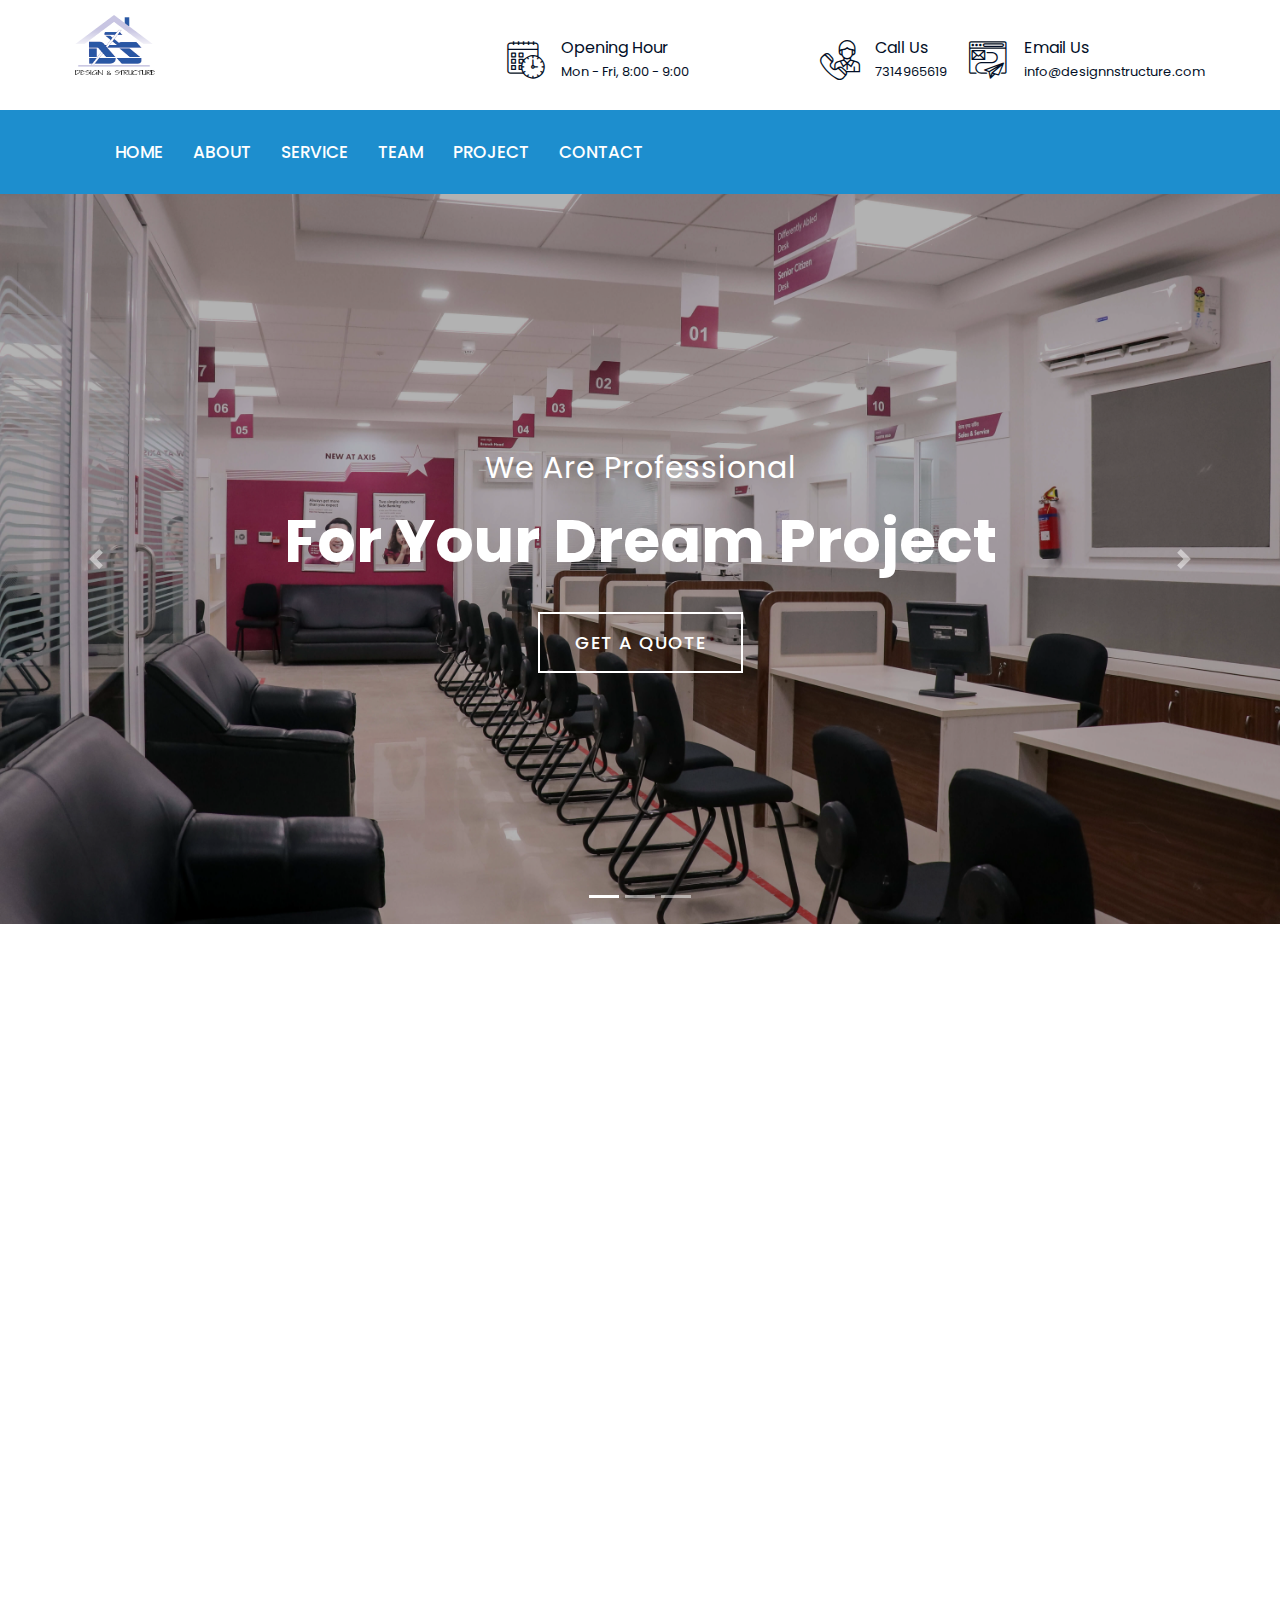
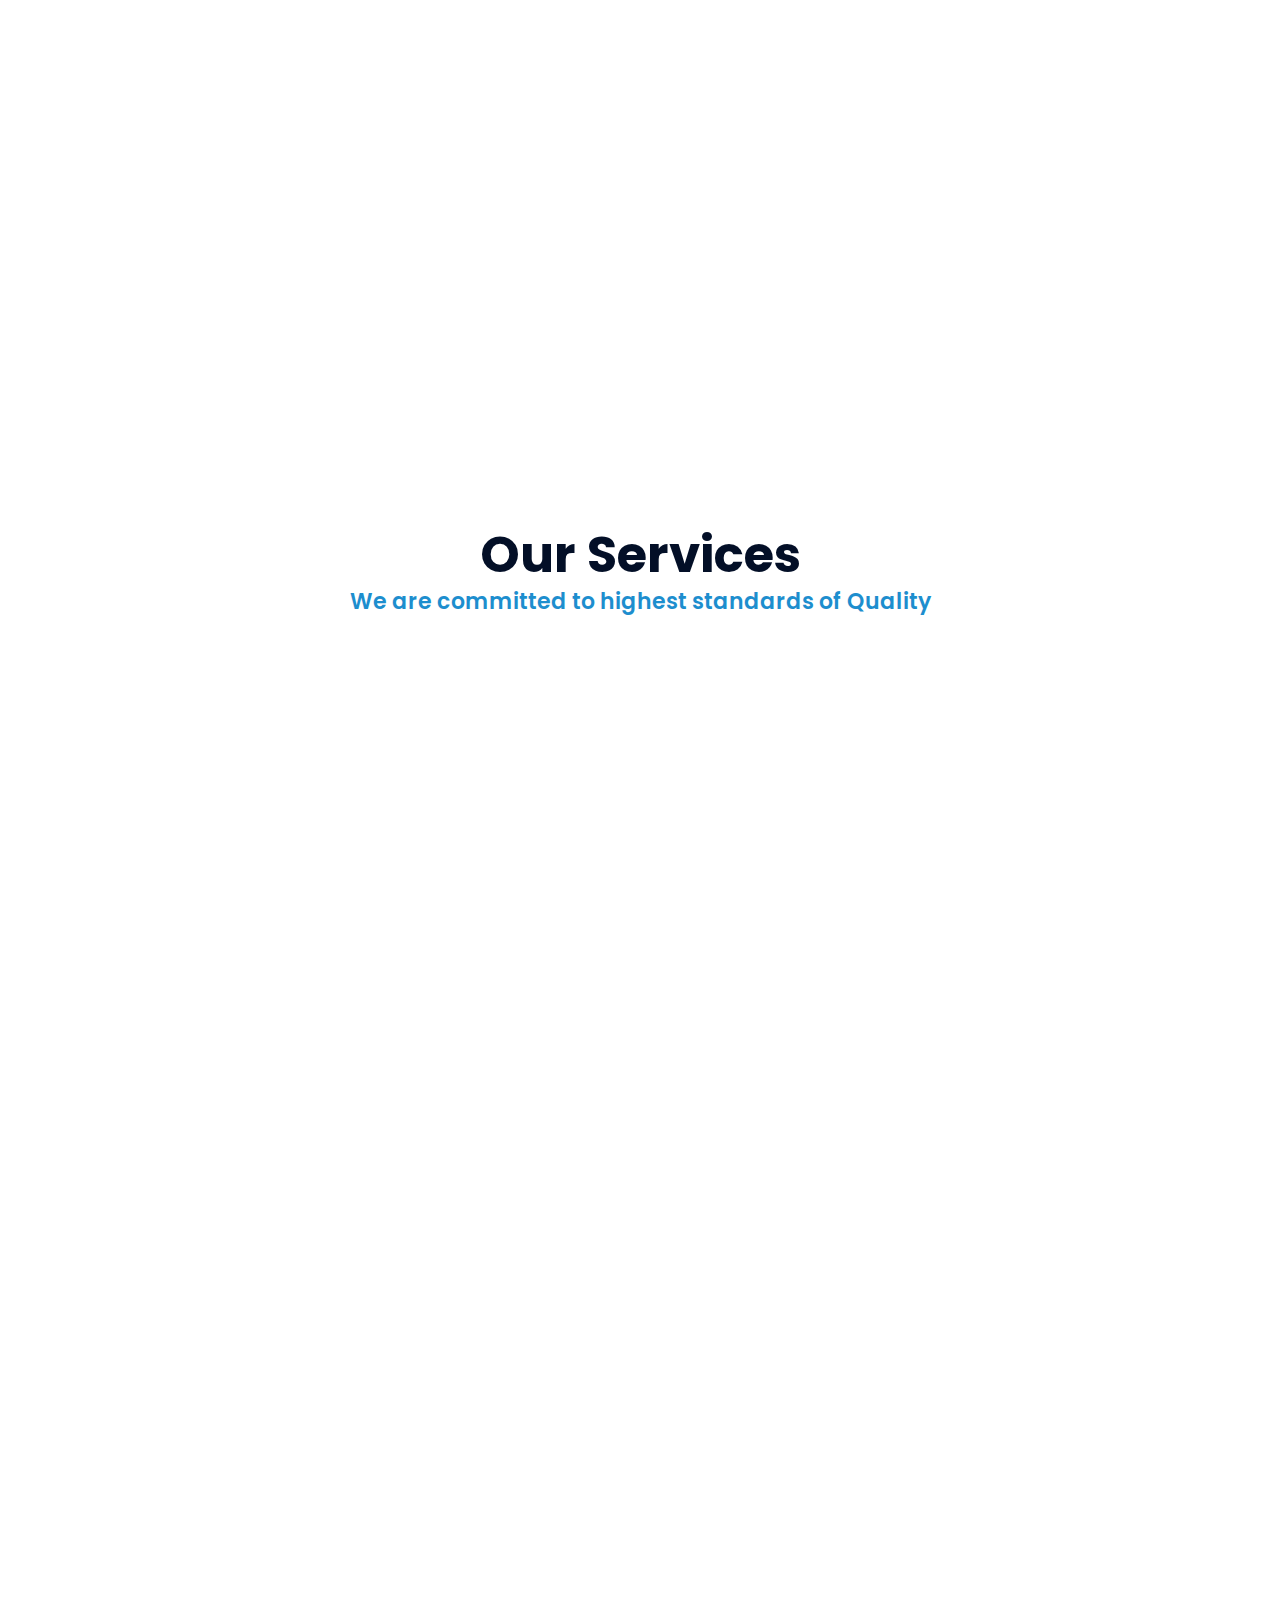
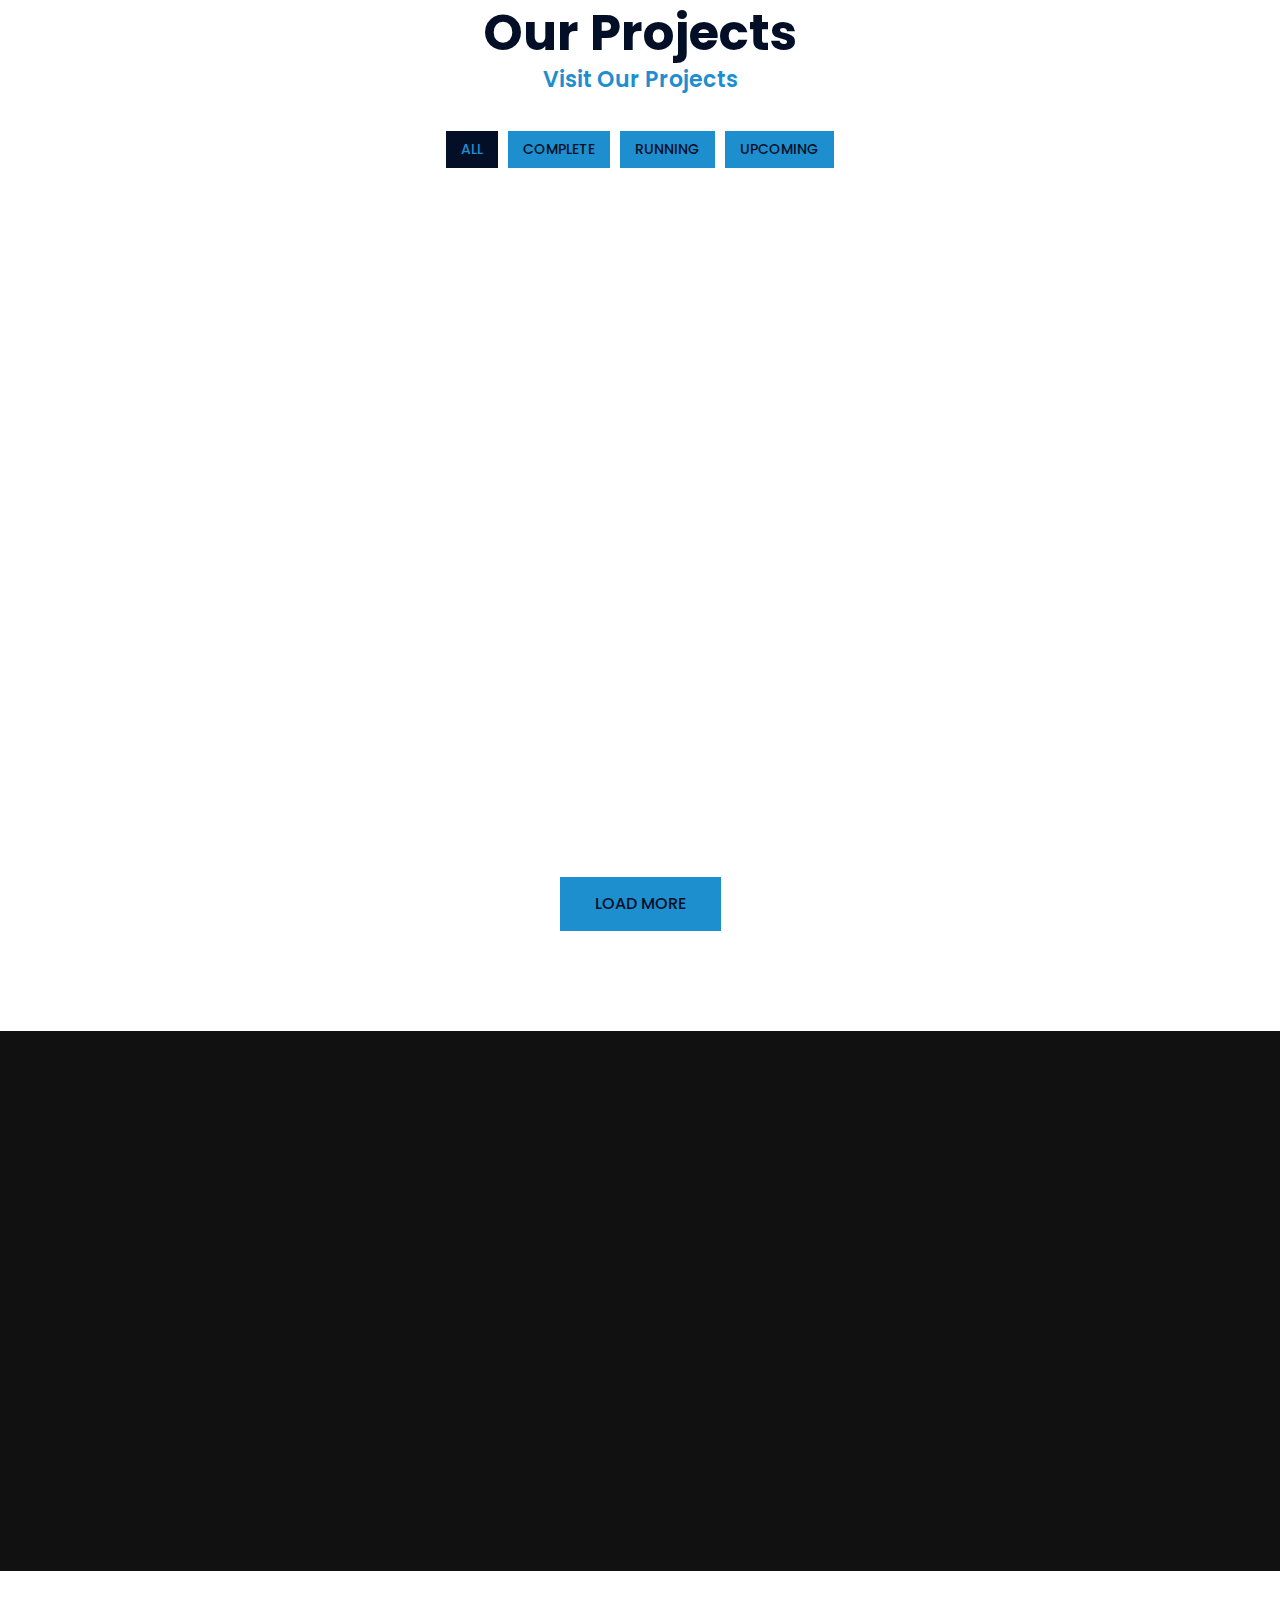
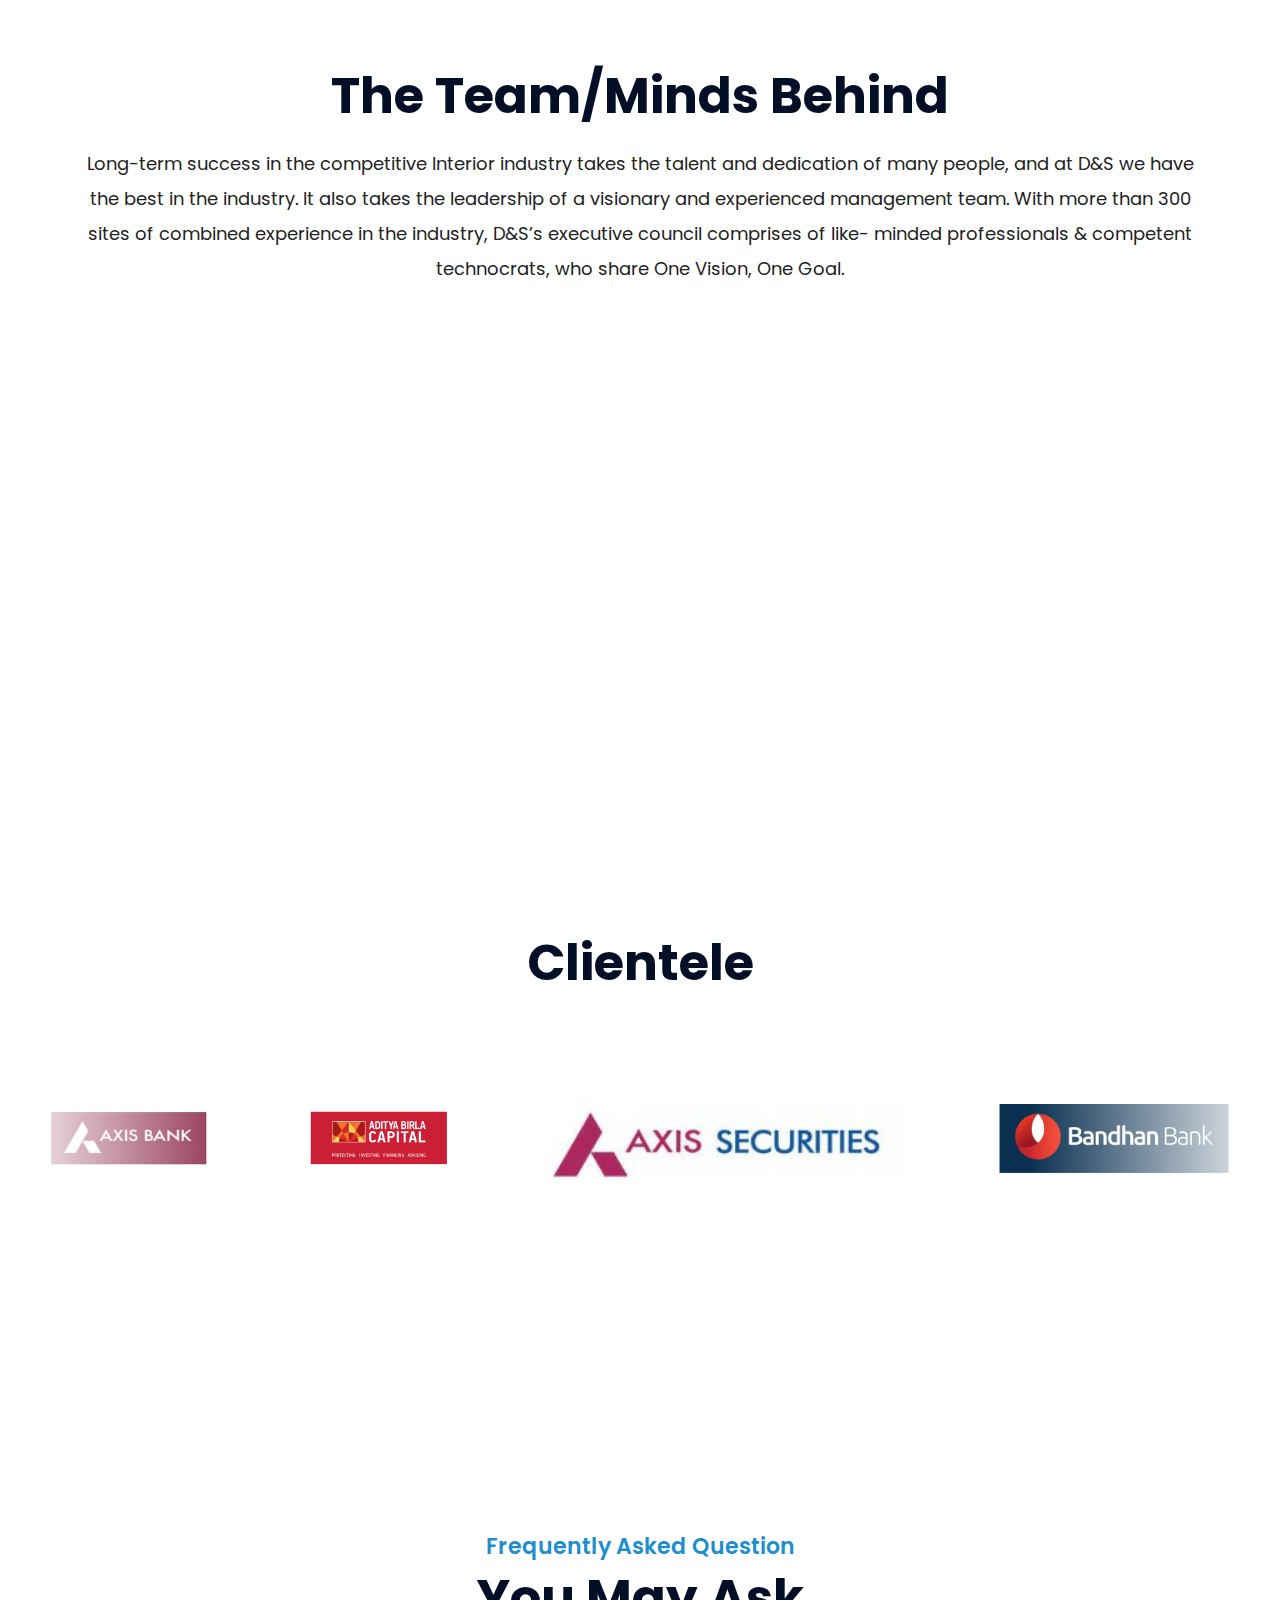
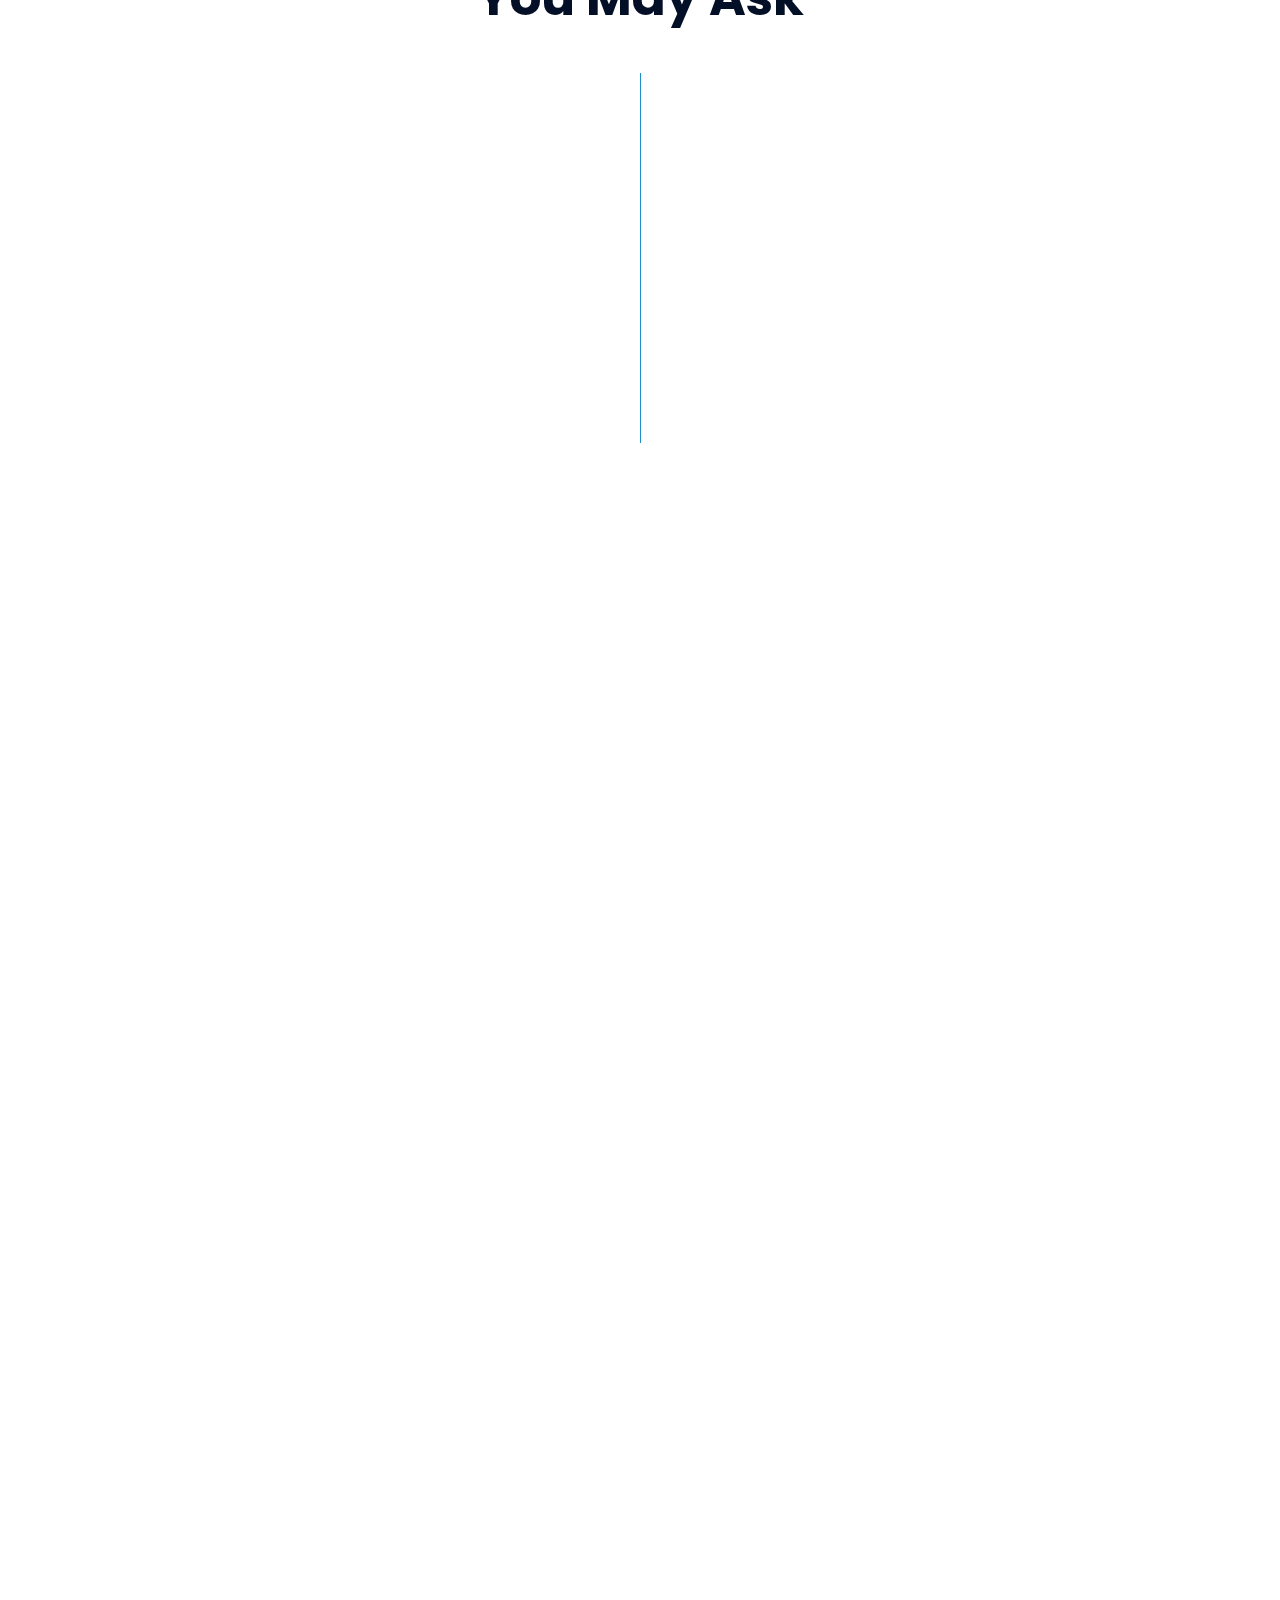
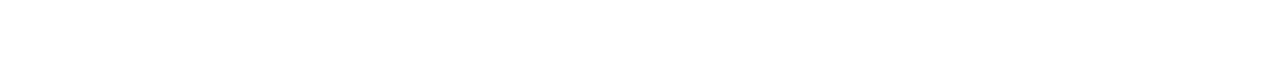
<file: index.html>
<!DOCTYPE html>
<html lang="en">
    <head>
        <meta charset="UTF-8">
        <title>Designnstructre</title>
        <meta content="width=device-width, initial-scale=1.0" name="viewport">

        <!-- Favicon -->
        <link href="img/Companylogo.png" rel="icon">

        <!-- Google Font -->
        <link href="https://fonts.googleapis.com/css2?family=Poppins:wght@100;200;300;400;500;600;700;800;900&display=swap" rel="stylesheet">

        <!-- CSS Libraries -->
        <link href="https://stackpath.bootstrapcdn.com/bootstrap/4.4.1/css/bootstrap.min.css" rel="stylesheet">
        <link href="https://cdnjs.cloudflare.com/ajax/libs/font-awesome/5.10.0/css/all.min.css" rel="stylesheet">
        <link href="lib/flaticon/font/flaticon.css" rel="stylesheet"> 
        <link href="lib/animate/animate.min.css" rel="stylesheet">
        <link href="lib/owlcarousel/assets/owl.carousel.min.css" rel="stylesheet">
        <link href="lib/lightbox/css/lightbox.min.css" rel="stylesheet">
        <link href="lib/slick/slick.css" rel="stylesheet">
        <link href="lib/slick/slick-theme.css" rel="stylesheet">

        <!-- Stylesheet -->
        <link href="css/style.css" rel="stylesheet">

    </head>

    <body>
        <div class="wrapper">
            <!-- Top Bar Start -->
            <div class="top-bar">
                <div class="container-fluid">
                    <div class="row align-items-center">
                        <div class="col-lg-4 col-md-12">
                            <div class="logo">
                                <a href="index.html">
                                      <div class="logo-company">
                                    <img src="./img/Companylogo.png" alt="">
                                      </div>
                                </a>
                            </div>
                        </div>
                        <div class="col-lg-8 col-md-7 d-none d-lg-block">
                            <div class="row">
                                <div class="col-4">
                                    <div class="top-bar-item">
                                        <div class="top-bar-icon">
                                            <i class="flaticon-calendar"></i>
                                        </div>
                                        <div class="top-bar-text">
                                            <h3>Opening Hour</h3>
                                            <p>Mon - Fri, 8:00 - 9:00</p>
                                        </div>
                                    </div>
                                </div>
                                <div class="col-4">
                                    <div class="top-bar-item">
                                        <div class="top-bar-icon">
                                            <i class="flaticon-call"></i>
                                        </div>
                                        <div class="top-bar-text">
                                            <h3>Call Us</h3>
                                            <p>7314965619</p>
                                        </div>
                                    </div>
                                </div>
                                <div class="col-4">
                                    <div class="top-bar-item">
                                        <div class="top-bar-icon">
                                            <i class="flaticon-send-mail"></i>
                                        </div>
                                        <div class="top-bar-text">
                                            <h3>Email Us</h3>
                                            <p>info@designnstructure.com</p>
                                        </div>
                                    </div>
                                </div>
                            </div>
                        </div>
                    </div>
                </div>
            </div>
            <!-- Top Bar End -->

            <!-- Nav Bar Start -->
            <div class="nav-bar">
                <div class="container-fluid">
                    <nav class="navbar navbar-expand-lg bg-dark navbar-dark">
                        <a href="#" class="navbar-brand">MENU</a>
                        <button type="button" class="navbar-toggler" data-toggle="collapse" data-target="#navbarCollapse">
                            <span class="navbar-toggler-icon"></span>
                        </button>

                        <div class="collapse navbar-collapse justify-content-between" id="navbarCollapse">
                            <div class="navbar-nav mr-auto">
                                <a href="./index.html" class="nav-item nav-link">Home</a>
                                <a href="about.html" class="nav-item nav-link">About</a>
                                <a href="service.html" class="nav-item nav-link">Service</a>
                                <a href="team.html" class="nav-item nav-link">Team</a>
                                <a href="project.html" class="nav-item nav-link">Project</a>
                                <!-- <a href="project.html" class="nav-item nav-link">portfolio</a> -->

                                <div class="nav-item dropdown">
                                    <!-- <a href="#" class="nav-link dropdown-toggle" data-toggle="dropdown">Pages</a> -->
                                    <div class="dropdown-menu">
                                        <a href="blog.html" class="dropdown-item">Blog Page</a>
                                        <a href="single.html" class="dropdown-item">Single Page</a>
                                    </div>
                                </div>
                                <a href="contact.html" class="nav-item nav-link">Contact</a>
                            </div>
                            
                        </div>
                    </nav>
                </div>
            </div>
            <!-- Nav Bar End -->


            <!-- Carousel Start -->
            <div id="carousel" class="carousel slide" data-ride="carousel">
                <ol class="carousel-indicators">
                    <li data-target="#carousel" data-slide-to="0" class="active"></li>
                    <li data-target="#carousel" data-slide-to="1"></li>
                    <li data-target="#carousel" data-slide-to="2"></li>
                </ol>
                <div class="carousel-inner">

                    <div class="carousel-item">
                        <img src="img/Banner7.jpg" alt="Carousel Image">
                        <div class="carousel-caption">
                            <p class="animated fadeInRight">We Are Professional</p>
                            <h1 class="animated fadeInLeft">For Your Dream Project</h1>
                            <a class="btn animated fadeInUp" href="#">Get A Quote</a>
                        </div>
                    </div>

                    <div class="carousel-item active">
                        <img src="img/bANNER1.jpg" alt="Carousel Image">
                        <div class="carousel-caption">
                            <p class="animated fadeInRight">We Are Professional</p>
                            <h1 class="animated fadeInLeft">For Your Dream Project</h1>
                            <a class="btn animated fadeInUp" href="#">Get A Quote</a>
                        </div>
                    </div>

                    <div class="carousel-item">
                        <img src="img/BannerC.jpg" alt="Carousel Image">
                        <div class="carousel-caption">
                            <p class="animated fadeInRight">Professional Builder</p>
                            <h1 class="animated fadeInLeft">We Build Your Office</h1>
                            <a class="btn animated fadeInUp" href="#">Get A Quote</a>
                        </div>
                    </div>


                    <div class="carousel-item">
                        <img src="img/Banner5.jpg" alt="Carousel Image">
                        <div class="carousel-caption">
                            <p class="animated fadeInRight">We Are Trusted</p>
                            <h1 class="animated fadeInLeft">For Your Dream Home</h1>
                            <a class="btn animated fadeInUp" href="#">Get A Quote</a>
                        </div>
                    </div>


                    <div class="carousel-item">
                        <img src="img/Banner6.jpg" alt="Carousel Image">
                        <div class="carousel-caption">
                            <p class="animated fadeInRight">We Are Trusted</p>
                            <h1 class="animated fadeInLeft">For Your Dream Home</h1>
                            <a class="btn animated fadeInUp" href="#">Get A Quote</a>
                        </div>
                    </div>

                    <div class="carousel-item">
                        <img src="img/bannerB.jpg" alt="Carousel Image">
                        <div class="carousel-caption">
                            <p class="animated fadeInRight">We Are Trusted</p>
                            <h1 class="animated fadeInLeft">For Your Dream Home</h1>
                            <a class="btn animated fadeInUp" href="#">Get A Quote</a>
                        </div>
                    </div>




                </div>

                <a class="carousel-control-prev" href="#carousel" role="button" data-slide="prev">
                    <span class="carousel-control-prev-icon" aria-hidden="true"></span>
                    <span class="sr-only">Previous</span>
                </a>
                <a class="carousel-control-next" href="#carousel" role="button" data-slide="next">
                    <span class="carousel-control-next-icon" aria-hidden="true"></span>
                    <span class="sr-only">Next</span>
                </a>
            </div>
            <!-- Carousel End -->


            <!-- Feature Start-->
            <div class="feature wow fadeInUp" data-wow-delay="0.1s">
                <div class="container-fluid">
                    <div class="row align-items-center">
                        <div class="col-lg-4 col-md-12">
                            <div class="feature-item">
                                <div class="feature-icon">
                                    <i class="flaticon-worker"></i>
                                </div>
                                <div class="feature-text">
                                    <h3>Expert Worker</h3>
                                    <p>Lorem ipsum dolor sit amet elit. Phasus nec pretim ornare velit non</p>
                                </div>
                            </div>
                        </div>
                        <div class="col-lg-4 col-md-12">
                            <div class="feature-item">
                                <div class="feature-icon">
                                    <i class="flaticon-building"></i>
                                </div>
                                <div class="feature-text">
                                    <h3>Quality Work</h3>
                                    <p>Lorem ipsum dolor sit amet elit. Phasus nec pretim ornare velit non</p>
                                </div>
                            </div>
                        </div>
                        <div class="col-lg-4 col-md-12">
                            <div class="feature-item">
                                <div class="feature-icon">
                                    <i class="flaticon-call"></i>
                                </div>
                                <div class="feature-text">
                                    <h3>24/7 Support</h3>
                                    <p>Lorem ipsum dolor sit amet elit. Phasus nec pretim ornare velit non</p>
                                </div>
                            </div>
                        </div>
                    </div>
                </div>
            </div>
            <!-- Feature End-->


            <!-- About Start -->
            <div class="about wow fadeInUp" data-wow-delay="0.1s">
                <div class="container">
                    <div class="row align-items-center">
                        <div class="col-lg-5 col-md-6">
                            <div class="about-img">
                                <img src="img/service-3.jpg" alt="Image">
                            </div>
                        </div>
                        <div class="col-lg-7 col-md-6">
                            <div class="section-header text-left">
                                <p>Welcome to Design And Structure</p>
                                <h2>5 Years Experience</h2>
                            </div>
                            <div class="about-text">
                                <p>
                                    Team D&S is committed to highest both human and technical resources of Time schedule, Budget and Quality. Customized procurement pattern, Technical assistance & co for direct procurement by Client.
                                </p>

                                <p>
                                    Quality is a top priority. The companys management and staff commit themselves to:
                                </p>

                                <p>
                                    Provide their clients with high quality products. Respect industry quality standards. Implement ongoing improvement and training processes. Set and achieve high quality objectives. Per this commitment, quality assurance will be an integral part our corporate culture, thus acknowledging the importance of client satisfaction at every step of project execution.
                                </p>

                                <a class="btn" href="">Learn More</a>
                            </div>
                        </div>
                    </div>
                </div>
            </div>
            <!-- About End -->


            <!-- Fact Start -->
            <div class="fact">
                <div class="container-fluid">
                    <div class="row counters">
                        <div class="col-md-6 fact-left wow slideInLeft">
                            <div class="row">
                                <div class="col-6">
                                    <div class="fact-icon">
                                        <i class="flaticon-worker"></i>
                                    </div>
                                    <div class="fact-text">
                                        <h2 data-toggle="counter-up">750</h2>
                                        <p>Cups of Coffee</p>
                                    </div>
                                </div>
                                <div class="col-6">
                                    <div class="fact-icon">
                                        <i class="flaticon-building"></i>
                                    </div>
                                    <div class="fact-text">
                                        <h2 data-toggle="counter-up">200</h2>
                                        <p>Happy Clients</p>
                                    </div>
                                </div>
                            </div>
                        </div>
                        <div class="col-md-6 fact-right wow slideInRight">
                            <div class="row">
                                <div class="col-6">
                                    <div class="fact-icon">
                                        <i class="flaticon-address"></i>
                                    </div>
                                    <div class="fact-text">
                                        <h2 data-toggle="counter-up">1800</h2>
                                        <p>Projects Done</p>
                                    </div>
                                </div>
                                <div class="col-6">
                                    <div class="fact-icon">
                                        <i class="flaticon-crane"></i>
                                    </div>
                                    <div class="fact-text">
                                        <h2 data-toggle="counter-up">15</h2>
                                        <p>Office Location</p>
                                    </div>
                                </div>
                            </div>
                        </div>
                    </div>
                </div>
            </div>
            <!-- Fact End -->


            <!-- Service Start -->
            <div class="service">
                <div class="container">
                    <div class="section-header text-center">
                        <h2>Our Services</h2>
                        <p>We are committed to highest standards of Quality</p>
                    </div>
                    <div class="row">
                        <div class="col-lg-4 col-md-6 wow fadeInUp" data-wow-delay="0.1s">
                            <div class="service-item">
                                <div class="service-img">
                                    <img src="img/service-1.jpg" alt="Image">
                                    <div class="service-overlay">
                                        <p>
                                            We Provide creative design oriented Turnkey design services having a unique ability to
                                            craft spaces. we are providing you the world class services such as civil works, Interior Finishing's ,
                                            Furniture and Carpentry work ,False ceiling work , Electrical works, Security Work (FAS & CCTV)
                                            and many more.
                                            
                                        </p>
                                    </div>
                                </div>
                                <div class="service-text">
                                    <h3>Turn Key Operators</h3>
                                    <a class="btn" href="img/service-1.jpg" data-lightbox="service">+</a>
                                </div>
                            </div>
                        </div>
                        <div class="col-lg-4 col-md-6 wow fadeInUp" data-wow-delay="0.2s">
                            <div class="service-item">
                                <div class="service-img">
                                    <img src="img/service-2.jpg" alt="Image">
                                    <div class="service-overlay">
                                        <p>D&S has a team of project planners and technical consultant to provide for 
                                            project management services. We provide PMC for any kind of project, 
                                            whether it is a construction project or corporate.
                                        </p>
                                    </div>
                                </div>
                                <div class="service-text">
                                    <h3>Project Management Consultants</h3>
                                    <a class="btn" href="img/service-2.jpg" data-lightbox="service">+</a>
                                </div>
                            </div>
                        </div>
                        <div class="col-lg-4 col-md-6 wow fadeInUp" data-wow-delay="0.3s">
                            <div class="service-item">
                                <div class="service-img">
                                    <img src="img/service-3.jpg" alt="Image">
                                    <div class="service-overlay">
                                        <p>Our architectural planning services seeks to solve your 
                                            planning needs for both new projects as well as redevelopments. 
                                            With a rich history of experience in financial, retail, education 
                                            and other markets across India.</p>
                                    </div>
                                </div>
                                <div class="service-text">
                                    <h3>Architectural Planning</h3>
                                    <a class="btn" href="img/service-3.jpg" data-lightbox="service">+</a>
                                </div>
                            </div>
                        </div>
                        <div class="col-lg-4 col-md-6 wow fadeInUp" data-wow-delay="0.4s">
                            <div class="service-item">
                                <div class="service-img">
                                    <img src="img/service-4.jpg" alt="Image">
                                    <div class="service-overlay">
                                        <p>We have team of authorized property valuer /engineers, with many methods of valuation when determining property assessments.</p>
                                    </div>
                                </div>
                                <div class="service-text">
                                    <h3>Property Valuations</h3>
                                    <a class="btn" href="img/service-4.jpg" data-lightbox="service">+</a>
                                </div>
                            </div>
                        </div>
                        <div class="col-lg-4 col-md-6 wow fadeInUp" data-wow-delay="0.5s">
                            <div class="service-item">
                                <div class="service-img">
                                    <img src="img/service-5.jpg" alt="Image">
                                    <div class="service-overlay">
                                        <p>
                                            Lorem ipsum dolor sit amet, consectetur adipiscing elit. Phasellus nec pretium mi. Curabitur facilisis ornare velit non vulputate. Aliquam metus tortor, auctor id gravida condimentum, viverra quis sem.
                                        </p>
                                    </div>
                                </div>
                                <div class="service-text">
                                    <h3>Fixing & Support</h3>
                                    <a class="btn" href="img/service-5.jpg" data-lightbox="service">+</a>
                                </div>
                            </div>
                        </div>
                        <div class="col-lg-4 col-md-6 wow fadeInUp" data-wow-delay="0.6s">
                            <div class="service-item">
                                <div class="service-img">
                                    <img src="img/service-6.jpg" alt="Image">
                                    <div class="service-overlay">
                                        <p>
                                            Lorem ipsum dolor sit atetur adipiscing elit. Phasellus nec pretium mi. Curabitur facilisis ornare velit non vulputate. Aliquam metus tortor, auctor id gravida condimentum, viverra quis sem.
                                        </p>
                                    </div>
                                </div>
                                <div class="service-text">
                                    <h3>Painting</h3>
                                    <a class="btn" href="img/service-6.jpg" data-lightbox="service">+</a>
                                </div>
                            </div>
                        </div>
                    </div>
                </div>
            </div>
<!-- Service End -->



<!------------------Project-------------------->

<div class="portfolio">
    <div class="container">
        <div class="section-header text-center">
            <h2>Our Projects</h2>
            <p>Visit Our Projects</p>
        </div>
        <div class="row">
            <div class="col-12">
                <ul id="portfolio-flters">
                    <li data-filter="*" class="filter-active">All</li>
                    <li data-filter=".first">Complete</li>
                    <li data-filter=".second">Running</li>
                    <li data-filter=".third">Upcoming</li>
                </ul>
            </div>
        </div>
        <div class="row portfolio-container">
            <div class="col-lg-4 col-md-6 col-sm-12 portfolio-item first wow fadeInUp" data-wow-delay="0.1s">
                <div class="portfolio-warp">
                    <div class="portfolio-img">
                        <img src="img/projectimage (69).jpg" alt="Image">
                        <div class="portfolio-overlay">
                            
                        </div>
                    </div>
                    <div class="portfolio-text">
                        <h3>Project Name</h3>
                        <a class="btn" href="img/projectimage (69).jpg" data-lightbox="portfolio">+</a>
                    </div>
                </div>
            </div>


            <div class="col-lg-4 col-md-6 col-sm-12 portfolio-item second wow fadeInUp" data-wow-delay="0.2s">
                <div class="portfolio-warp">
                    <div class="portfolio-img">
                        <img src="img/projectimage (59).jpg" alt="Image">
                        <div class="portfolio-overlay">
                        </div>
                    </div>
                    <div class="portfolio-text">
                        <h3>Project Name</h3>
                        <a class="btn" href="img/projectimage (59).jpg" data-lightbox="portfolio">+</a>
                    </div>
                </div>
            </div>



            <div class="col-lg-4 col-md-6 col-sm-12 portfolio-item third wow fadeInUp" data-wow-delay="0.3s">
                <div class="portfolio-warp">
                    <div class="portfolio-img">
                        <img src="img/projectimage (55).jpg" alt="Image">
                        <div class="portfolio-overlay">
                            
                        </div>
                    </div>
                    <div class="portfolio-text">
                        <h3>Project Name</h3>
                        <a class="btn" href="img/projectimage (55).jpg" data-lightbox="portfolio">+</a>
                    </div>
                </div>
            </div>


            <div class="col-lg-4 col-md-6 col-sm-12 portfolio-item first wow fadeInUp" data-wow-delay="0.4s">
                <div class="portfolio-warp">
                    <div class="portfolio-img">
                        <img src="img/projectimage (40).jpg" alt="Image">
                        <div class="portfolio-overlay">
                        </div>
                    </div>
                    <div class="portfolio-text">
                        <h3>Project Name</h3>
                        <a class="btn" href="img/projectimage (40).jpg" data-lightbox="portfolio">+</a>
                    </div>
                </div>
            </div>


            <div class="col-lg-4 col-md-6 col-sm-12 portfolio-item second wow fadeInUp" data-wow-delay="0.5s">
                <div class="portfolio-warp">
                    <div class="portfolio-img">
                        <img src="img/projectimage (22).jpg" alt="Image">
                        <div class="portfolio-overlay">
                            
                        </div>
                    </div>
                    <div class="portfolio-text">
                        <h3>Project Name</h3>
                        <a class="btn" href="img/projectimage (22).jpg" data-lightbox="portfolio">+</a>
                    </div>
                </div>
            </div>


            <div class="col-lg-4 col-md-6 col-sm-12 portfolio-item third wow fadeInUp" data-wow-delay="0.6s">
                <div class="portfolio-warp">
                    <div class="portfolio-img">
                        <img src="img/projectimage (39).jpg" alt="Image">
                        <div class="portfolio-overlay">
                            <p>
                                Lorem ipsum dolor sit amet elit. Phasel nec pretium mi. Curabit facilis ornare velit non. Aliqu metus tortor, auctor id gravi condime, viverra quis sem.
                            </p>
                        </div>
                    </div>
                    <div class="portfolio-text">
                        <h3>Project Name</h3>
                        <a class="btn" href="img/projectimage (39).jpg" data-lightbox="portfolio">+</a>
                    </div>
                </div>
            </div>



        </div>
        <div class="row">
            <div class="col-12 load-more">
                <a class="btn" href="./project.html">Load More</a>
            </div>
        </div>
    </div>
</div>

<!-- Video Start -->

<div class="video-container">

            <div class="video wow fadeIn" data-wow-delay="0.1s">

            <!-- Video Start -->

            <div class="video wow fadeIn" data-wow-delay="0.1s">

                <div class="container">
                    <button type="button" class="btn-play" data-toggle="modal" data-src="https://www.youtube.com/embed/ucXakSf9A6s?si=_B0_8onxZ6Smxdlr" data-target="#videoModal">
                        <span></span>
                    </button>
                </div>
            </div>
            
            <div class="modal fade" id="videoModal" tabindex="-1" role="dialog" aria-labelledby="exampleModalLabel" aria-hidden="true">
                <div class="modal-dialog" role="document">
                    <div class="modal-content">
                        <div class="modal-body">
                            <button type="button" class="close" data-dismiss="modal" aria-label="Close">
                                <span aria-hidden="true">&times;</span>
                            </button> 

                            <!----- 16:9 aspect ratio ----->

                            <div class="embed-responsive embed-responsive-16by9">
                                <iframe class="embed-responsive-item" src="https://www.youtube.com/embed/ucXakSf9A6s?si=_B0_8onxZ6Smxdlr" id="video"  allowscriptaccess="always" allow="autoplay"></iframe>
                            </div>
                        </div>
                    </div>
                </div>
            </div>
        </div>
    </div>
            
<!-- Video End -->


<!-- Team Start -->

            <div class="team">
                <div class="container">
                    <div class="section-header text-center">
                        <h2>The Team/Minds Behind</h2>
                        <!-- <p>Meet Our Engineer</p> -->
                        <p class="Our-team-content">Long-term success in the competitive Interior industry takes the talent and dedication of many people, and at D&S we have the best in the industry. It also takes the leadership of a visionary and experienced management team. With more than 300 sites of combined experience in the industry, D&S’s executive council comprises of like- minded professionals & competent technocrats, who share One Vision, One Goal.</p>
                      
                    </div>
                    <div class="row">
                        <div class="col-lg-3 col-md-6 wow fadeInUp" data-wow-delay="0.1s">
                            <div class="team-item">
                                <div class="team-img">
                                    <img src="img/Er1.jpg" alt="Team Image">
                                </div>
                                <div class="team-text">
                                    <h2>Mr. Gaurav Mathur</h2>
                                    <p>Mr. Mathur is a qualified civil engineer and having more than 8 years exp.</p>
                                </div>
                                <div class="team-social">
                                    <a class="social-tw" href=""><i class="fab fa-twitter"></i></a>
                                    <a class="social-fb" href=""><i class="fab fa-facebook-f"></i></a>
                                    <a class="social-li" href=""><i class="fab fa-linkedin-in"></i></a>
                                    <a class="social-in" href=""><i class="fab fa-instagram"></i></a>
                                </div>
                            </div>
                        </div>
                        <div class="col-lg-3 col-md-6 wow fadeInUp" data-wow-delay="0.2s">
                            <div class="team-item">
                                <div class="team-img">
                                    <img src="img/Er1.jpg" alt="Team Image">
                                </div>
                                <div class="team-text">
                                    <h2>Mr. Muley N</h2>
                                    <p>Mr. Muley is management post graduate with over 20 years of professional exp.</p>
                                </div>
                                <div class="team-social">
                                    <a class="social-tw" href=""><i class="fab fa-twitter"></i></a>
                                    <a class="social-fb" href=""><i class="fab fa-facebook-f"></i></a>
                                    <a class="social-li" href=""><i class="fab fa-linkedin-in"></i></a>
                                    <a class="social-in" href=""><i class="fab fa-instagram"></i></a>
                                </div>
                            </div>
                        </div>
                        <div class="col-lg-3 col-md-6 wow fadeInUp" data-wow-delay="0.3s">
                            <div class="team-item">
                                <div class="team-img">
                                    <img src="img/Er1.jpg" alt="Team Image">
                                </div>
                                <div class="team-text">
                                    <h2> Ar. Shivani Chouhan

                                    </h2>
                                    <p>Ms. Shivani Chouhan is a qualified architect having more than 5 years exp.
                                    </p>
                                </div>
                                <div class="team-social">
                                    <a class="social-tw" href=""><i class="fab fa-twitter"></i></a>
                                    <a class="social-fb" href=""><i class="fab fa-facebook-f"></i></a>
                                    <a class="social-li" href=""><i class="fab fa-linkedin-in"></i></a>
                                    <a class="social-in" href=""><i class="fab fa-instagram"></i></a>
                                </div>
                            </div>
                        </div>
                        <div class="col-lg-3 col-md-6 wow fadeInUp" data-wow-delay="0.4s">
                            <div class="team-item">
                                <div class="team-img">
                                    <img src="img/Er1.jpg" alt="Team Image">
                                </div>
                                <div class="team-text">
                                    <h2>Ashwin Agrawal
                                    </h2>
                                    <p>Mr. Ashwin  is a qualified civil engineer and  having 8 years exp.</p>
                                </div>
                                <div class="team-social">
                                    <a class="social-tw" href=""><i class="fab fa-twitter"></i></a>
                                    <a class="social-fb" href=""><i class="fab fa-facebook-f"></i></a>
                                    <a class="social-li" href=""><i class="fab fa-linkedin-in"></i></a>
                                    <a class="social-in" href=""><i class="fab fa-instagram"></i></a>
                                </div>
                            </div>
                        </div>
                    </div>
                </div>
            </div>
            <!-- Team End -->



<!----Client Section with Logo---->

<div class="client-section">

    <div class="section-header text-center">
        <h2>Clientele</h2>
        <!-- <p>List of some of the Prominent Public Sector Organizations to which we are panel Architects/Turn key operators.</p> -->
    </div>


    <div class="logos">
        <div class="logos-slide">
          <img src="./img/Axis.png" />
          <img src="./img/aditya-birla.png" />
          <img src="./img/Axis-Securities.jpg"/>
          <img src="./img/bandhanbank.webp" />
          <img src="./img/DCB.png"/>
          <img src="./img/Edelweiss.png"/>
          <img src="./img/Indiabulls.jpg"/>
          <img src="./img/Janalakshmi.avif" />
        </div>
    
        <div class="logos-slide">
            <img src="./img/Kotak.png" />
            <img src="./img/utkrash.jpeg" />
            <img src="./img/uco.webp"/>
            <img src="./img/TATA.png" />
            <img src="./img/sk.jpg"/>
            <img src="./img/Reliance_Capital.png"/>
            <img src="./img/RBL.png"/>
            <img src="./img/Quess.png" />
          </div>
      </div>
    
    </div>
            

            <!-- FAQs Start -->
            <div class="faqs">
                <div class="container">
                    <div class="section-header text-center">
                        <p>Frequently Asked Question</p>
                        <h2>You May Ask</h2>
                    </div>
                    <div class="row">
                        <div class="col-md-6">
                            <div id="accordion-1">
                                <div class="card wow fadeInLeft" data-wow-delay="0.1s">
                                    <div class="card-header">
                                        <a class="card-link collapsed" data-toggle="collapse" href="#collapseOne">
                                            Lorem ipsum dolor sit amet?
                                        </a>
                                    </div>
                                    <div id="collapseOne" class="collapse" data-parent="#accordion-1">
                                        <div class="card-body">
                                            Lorem ipsum dolor sit amet, consectetur adipiscing elit. Phasellus nec pretium mi. Curabitur facilisis ornare velit non.
                                        </div>
                                    </div>
                                </div>
                                <div class="card wow fadeInLeft" data-wow-delay="0.2s">
                                    <div class="card-header">
                                        <a class="card-link collapsed" data-toggle="collapse" href="#collapseTwo">
                                            Lorem ipsum dolor sit amet?
                                        </a>
                                    </div>
                                    <div id="collapseTwo" class="collapse" data-parent="#accordion-1">
                                        <div class="card-body">
                                            Lorem ipsum dolor sit amet, consectetur adipiscing elit. Phasellus nec pretium mi. Curabitur facilisis ornare velit non.
                                        </div>
                                    </div>
                                </div>
                                <div class="card wow fadeInLeft" data-wow-delay="0.3s">
                                    <div class="card-header">
                                        <a class="card-link collapsed" data-toggle="collapse" href="#collapseThree">
                                            Lorem ipsum dolor sit amet?
                                        </a>
                                    </div>
                                    <div id="collapseThree" class="collapse" data-parent="#accordion-1">
                                        <div class="card-body">
                                            Lorem ipsum dolor sit amet, consectetur adipiscing elit. Phasellus nec pretium mi. Curabitur facilisis ornare velit non.
                                        </div>
                                    </div>
                                </div>
                                <div class="card wow fadeInLeft" data-wow-delay="0.4s">
                                    <div class="card-header">
                                        <a class="card-link collapsed" data-toggle="collapse" href="#collapseFour">
                                            Lorem ipsum dolor sit amet?
                                        </a>
                                    </div>
                                    <div id="collapseFour" class="collapse" data-parent="#accordion-1">
                                        <div class="card-body">
                                            Lorem ipsum dolor sit amet, consectetur adipiscing elit. Phasellus nec pretium mi. Curabitur facilisis ornare velit non.
                                        </div>
                                    </div>
                                </div>
                                <div class="card wow fadeInLeft" data-wow-delay="0.5s">
                                    <div class="card-header">
                                        <a class="card-link collapsed" data-toggle="collapse" href="#collapseFive">
                                            Lorem ipsum dolor sit amet?
                                        </a>
                                    </div>
                                    <div id="collapseFive" class="collapse" data-parent="#accordion-1">
                                        <div class="card-body">
                                            Lorem ipsum dolor sit amet, consectetur adipiscing elit. Phasellus nec pretium mi. Curabitur facilisis ornare velit non.
                                        </div>
                                    </div>
                                </div>
                            </div>
                        </div>
                        <div class="col-md-6">
                            <div id="accordion-2">
                                <div class="card wow fadeInRight" data-wow-delay="0.1s">
                                    <div class="card-header">
                                        <a class="card-link collapsed" data-toggle="collapse" href="#collapseSix">
                                            Lorem ipsum dolor sit amet?
                                        </a>
                                    </div>
                                    <div id="collapseSix" class="collapse" data-parent="#accordion-2">
                                        <div class="card-body">
                                            Lorem ipsum dolor sit amet, consectetur adipiscing elit. Phasellus nec pretium mi. Curabitur facilisis ornare velit non.
                                        </div>
                                    </div>
                                </div>
                                <div class="card wow fadeInRight" data-wow-delay="0.2s">
                                    <div class="card-header">
                                        <a class="card-link collapsed" data-toggle="collapse" href="#collapseSeven">
                                            Lorem ipsum dolor sit amet?
                                        </a>
                                    </div>
                                    <div id="collapseSeven" class="collapse" data-parent="#accordion-2">
                                        <div class="card-body">
                                            Lorem ipsum dolor sit amet, consectetur adipiscing elit. Phasellus nec pretium mi. Curabitur facilisis ornare velit non.
                                        </div>
                                    </div>
                                </div>
                                <div class="card wow fadeInRight" data-wow-delay="0.3s">
                                    <div class="card-header">
                                        <a class="card-link collapsed" data-toggle="collapse" href="#collapseEight">
                                            Lorem ipsum dolor sit amet?
                                        </a>
                                    </div>
                                    <div id="collapseEight" class="collapse" data-parent="#accordion-2">
                                        <div class="card-body">
                                            Lorem ipsum dolor sit amet, consectetur adipiscing elit. Phasellus nec pretium mi. Curabitur facilisis ornare velit non.
                                        </div>
                                    </div>
                                </div>
                                <div class="card wow fadeInRight" data-wow-delay="0.4s">
                                    <div class="card-header">
                                        <a class="card-link collapsed" data-toggle="collapse" href="#collapseNine">
                                            Lorem ipsum dolor sit amet?
                                        </a>
                                    </div>
                                    <div id="collapseNine" class="collapse" data-parent="#accordion-2">
                                        <div class="card-body">
                                            Lorem ipsum dolor sit amet, consectetur adipiscing elit. Phasellus nec pretium mi. Curabitur facilisis ornare velit non.
                                        </div>
                                    </div>
                                </div>
                                <div class="card wow fadeInRight" data-wow-delay="0.5s">
                                    <div class="card-header">
                                        <a class="card-link collapsed" data-toggle="collapse" href="#collapseTen">
                                            Lorem ipsum dolor sit amet?
                                        </a>
                                    </div>
                                    <div id="collapseTen" class="collapse" data-parent="#accordion-2">
                                        <div class="card-body">
                                            Lorem ipsum dolor sit amet, consectetur adipiscing elit. Phasellus nec pretium mi. Curabitur facilisis ornare velit non.
                                        </div>
                                    </div>
                                </div>
                            </div>
                        </div>
                    </div>
                </div>
            </div>
            <!-- FAQs End -->


            <!-- Testimonial Start -->
            <div class="testimonial wow fadeIn" data-wow-delay="0.1s">
                <div class="container">
                    <div class="row">
                        <div class="col-12">
                            <div class="testimonial-slider-nav">
                                <div class="slider-nav"><img src="img/testimonial-1.jpg" alt="Testimonial"></div>
                                <div class="slider-nav"><img src="img/testimonial-2.jpg" alt="Testimonial"></div>
                                <div class="slider-nav"><img src="img/testimonial-3.jpg" alt="Testimonial"></div>
                                <div class="slider-nav"><img src="img/testimonial-4.jpg" alt="Testimonial"></div>
                                <div class="slider-nav"><img src="img/testimonial-1.jpg" alt="Testimonial"></div>
                                <div class="slider-nav"><img src="img/testimonial-2.jpg" alt="Testimonial"></div>
                                <div class="slider-nav"><img src="img/testimonial-3.jpg" alt="Testimonial"></div>
                                <div class="slider-nav"><img src="img/testimonial-4.jpg" alt="Testimonial"></div>
                            </div>
                        </div>
                    </div>
                    <div class="row">
                        <div class="col-12">
                            <div class="testimonial-slider">
                                <div class="slider-item">
                                    <h3>Customer Name</h3>
                                    <h4>profession</h4>
                                    <p>Lorem ipsum dolor sit amet, consectetur adipiscing elit. Phasellus nec pretium mi. Curabitur facilisis ornare velit non vulputate. Aliquam metus tortor, auctor id gravida condimentum, viverra quis sem. Curabitur non nisl nec nisi scelerisque maximus.</p>
                                </div>
                                <div class="slider-item">
                                    <h3>Customer Name</h3>
                                    <h4>profession</h4>
                                    <p>Lorem ipsum dolor sit amet, consectetur adipiscing elit. Phasellus nec pretium mi. Curabitur facilisis ornare velit non vulputate. Aliquam metus tortor, auctor id gravida condimentum, viverra quis sem. Curabitur non nisl nec nisi scelerisque maximus.</p>
                                </div>
                                <div class="slider-item">
                                    <h3>Customer Name</h3>
                                    <h4>profession</h4>
                                    <p>Lorem ipsum dolor sit amet, consectetur adipiscing elit. Phasellus nec pretium mi. Curabitur facilisis ornare velit non vulputate. Aliquam metus tortor, auctor id gravida condimentum, viverra quis sem. Curabitur non nisl nec nisi scelerisque maximus.</p>
                                </div>
                                <div class="slider-item">
                                    <h3>Customer Name</h3>
                                    <h4>profession</h4>
                                    <p>Lorem ipsum dolor sit amet, consectetur adipiscing elit. Phasellus nec pretium mi. Curabitur facilisis ornare velit non vulputate. Aliquam metus tortor, auctor id gravida condimentum, viverra quis sem. Curabitur non nisl nec nisi scelerisque maximus.</p>
                                </div>
                                <div class="slider-item">
                                    <h3>Customer Name</h3>
                                    <h4>profession</h4>
                                    <p>Lorem ipsum dolor sit amet, consectetur adipiscing elit. Phasellus nec pretium mi. Curabitur facilisis ornare velit non vulputate. Aliquam metus tortor, auctor id gravida condimentum, viverra quis sem. Curabitur non nisl nec nisi scelerisque maximus.</p>
                                </div>
                                <div class="slider-item">
                                    <h3>Customer Name</h3>
                                    <h4>profession</h4>
                                    <p>Lorem ipsum dolor sit amet, consectetur adipiscing elit. Phasellus nec pretium mi. Curabitur facilisis ornare velit non vulputate. Aliquam metus tortor, auctor id gravida condimentum, viverra quis sem. Curabitur non nisl nec nisi scelerisque maximus.</p>
                                </div>
                                <div class="slider-item">
                                    <h3>Customer Name</h3>
                                    <h4>profession</h4>
                                    <p>Lorem ipsum dolor sit amet, consectetur adipiscing elit. Phasellus nec pretium mi. Curabitur facilisis ornare velit non vulputate. Aliquam metus tortor, auctor id gravida condimentum, viverra quis sem. Curabitur non nisl nec nisi scelerisque maximus.</p>
                                </div>
                                <div class="slider-item">
                                    <h3>Customer Name</h3>
                                    <h4>profession</h4>
                                    <p>Lorem ipsum dolor sit amet, consectetur adipiscing elit. Phasellus nec pretium mi. Curabitur facilisis ornare velit non vulputate. Aliquam metus tortor, auctor id gravida condimentum, viverra quis sem. Curabitur non nisl nec nisi scelerisque maximus.</p>
                                </div>
                            </div>
                        </div>
                    </div>
                </div>
            </div>
            <!-- Testimonial End -->


            <!-- Blog Start -->
            <!-- <div class="blog">
                <div class="container">
                    <div class="section-header text-center">
                        <p>Latest Blog</p>
                        <h2>Latest From Our Blog</h2>
                    </div>
                    <div class="row">
                        <div class="col-lg-4 col-md-6 wow fadeInUp" data-wow-delay="0.2s">
                            <div class="blog-item">
                                <div class="blog-img">
                                    <img src="img/blog-1.jpg" alt="Image">
                                </div>
                                <div class="blog-title">
                                    <h3>Lorem ipsum dolor sit</h3>
                                    <a class="btn" href="">+</a>
                                </div>
                                <div class="blog-meta">
                                    <p>By<a href="">Admin</a></p>
                                    <p>In<a href="">Construction</a></p>
                                </div>
                                <div class="blog-text">
                                    <p>
                                        Lorem ipsum dolor sit amet elit. Phasellus nec pretium mi. Curabitur facilisis ornare velit non vulputate. Aliquam metus tortor
                                    </p>
                                </div>
                            </div>
                        </div>
                        <div class="col-lg-4 col-md-6 wow fadeInUp">
                            <div class="blog-item">
                                <div class="blog-img">
                                    <img src="img/blog-2.jpg" alt="Image">
                                </div>
                                <div class="blog-title">
                                    <h3>Lorem ipsum dolor sit</h3>
                                    <a class="btn" href="">+</a>
                                </div>
                                <div class="blog-meta">
                                    <p>By<a href="">Admin</a></p>
                                    <p>In<a href="">Construction</a></p>
                                </div>
                                <div class="blog-text">
                                    <p>
                                        Lorem ipsum dolor sit amet elit. Phasellus nec pretium mi. Curabitur facilisis ornare velit non vulputate. Aliquam metus tortor
                                    </p>
                                </div>
                            </div>
                        </div>
                        <div class="col-lg-4 col-md-6 wow fadeInUp" data-wow-delay="0.2s">
                            <div class="blog-item">
                                <div class="blog-img">
                                    <img src="img/blog-3.jpg" alt="Image">
                                </div>
                                <div class="blog-title">
                                    <h3>Lorem ipsum dolor sit</h3>
                                    <a class="btn" href="">+</a>
                                </div>
                                <div class="blog-meta">
                                    <p>By<a href="">Admin</a></p>
                                    <p>In<a href="">Construction</a></p>
                                </div>
                                <div class="blog-text">
                                    <p>
                                        Lorem ipsum dolor sit amet elit. Phasellus nec pretium mi. Curabitur facilisis ornare velit non vulputate. Aliquam metus tortor
                                    </p>
                                </div>
                            </div>
                        </div>
                    </div>
                </div>
            </div> -->
            <!-- Blog End -->


            <!-- Footer Start -->
            <div class="footer wow fadeIn" data-wow-delay="0.3s">
                <div class="container">
                    <div class="row">
                        <div class="col-md-6 col-lg-3">
                            <div class="footer-contact">
                                <h2>Office Contact</h2>
                                <p><i class="fa fa-map-marker-alt"></i>Vijesh Studios,279-Saikripa Colony Near Mahalaxmi Nagar Mela Ground Indore,MP-452010</p>
                                <p><i class="fa fa-phone-alt"></i>7314965619</p>
                                <p><i class="fa fa-envelope"></i> info@designnstructure.com</p>
                                <div class="footer-social">
                                    <a href="https://freewebsitecode.com/"><i class="fab fa-twitter"></i></a>
                                    <a href="https://facebook.com/freewebsitecode"><i class="fab fa-facebook-f"></i></a>
                                    <a href="https://freewebsitecode.com/"><i class="fab fa-linkedin-in"></i></a>
                                    <a href="https://freewebsitecode.com/"><i class="fab fa-instagram"></i></a>
                                    <a href="https://www.youtube.com/channel/UC9HlQRmKgG3jeVD_fBxj1Pw/videos"><i class="fab fa-youtube"></i></a>
                                </div>
                            </div>
                        </div>
                        <div class="col-md-6 col-lg-3">
                            <div class="footer-link">
                                <h2>Services Areas</h2>
                                <a href="">Building Construction</a>
                                <a href="">House Renovation</a>
                                <a href="">Architecture Design</a>
                                <a href="">Interior Design</a>
                                <a href="">Painting</a>
                            </div>
                        </div>
                        <div class="col-md-6 col-lg-3">
                            <div class="footer-link">
                                <h2>Useful Pages</h2>
                                <a href="">About Us</a>
                                <a href="">Contact Us</a>
                                <a href="">Our Team</a>
                                <a href="">Projects</a>
                                <a href="">Testimonial</a>
                            </div>
                        </div>
                        <div class="col-md-6 col-lg-3">
                            <div class="newsletter">
                                <h2>Newsletter</h2>
                                <p>
                                    Lorem ipsum dolor sit amet elit. Phasellus nec pretium mi. Curabitur facilisis ornare velit non vulpu
                                </p>
                                <div class="form">
                                    <input class="form-control" placeholder="Email here">
                                    <button class="btn">Submit</button>
                                </div>
                            </div>
                        </div>
                    </div>
                </div>
                <div class="container footer-menu">
                    <div class="f-menu">
                        <a href="">Terms of use</a>
                        <a href="">Privacy policy</a>
                        <a href="">Cookies</a>
                        <a href="">Help</a>
                        <a href="">FQAs</a>
                    </div>
                </div>
                <div class="container copyright">
                    <div class="row">
                        <div class="col-md-6">
                            <p><a href="/"><a>&copy;2023 Designnstructure All Rights Reserved
                            </a></p>
                        </div>
						
                    </div>
                </div>
            </div>
            <!-- Footer End -->

            <a href="#" class="back-to-top"><i class="fa fa-chevron-up"></i></a>
        </div>

        <!-- JavaScript Libraries -->
        <script src="https://code.jquery.com/jquery-3.4.1.min.js"></script>
        <script src="https://stackpath.bootstrapcdn.com/bootstrap/4.4.1/js/bootstrap.bundle.min.js"></script>
        <script src="lib/easing/easing.min.js"></script>
        <script src="lib/wow/wow.min.js"></script>
        <script src="lib/owlcarousel/owl.carousel.min.js"></script>
        <script src="lib/isotope/isotope.pkgd.min.js"></script>
        <script src="lib/lightbox/js/lightbox.min.js"></script>
        <script src="lib/waypoints/waypoints.min.js"></script>
        <script src="lib/counterup/counterup.min.js"></script>
        <script src="lib/slick/slick.min.js"></script>

        <!-- Template Javascript -->
        <script src="js/main.js"></script>
    </body>
</html>
</file>
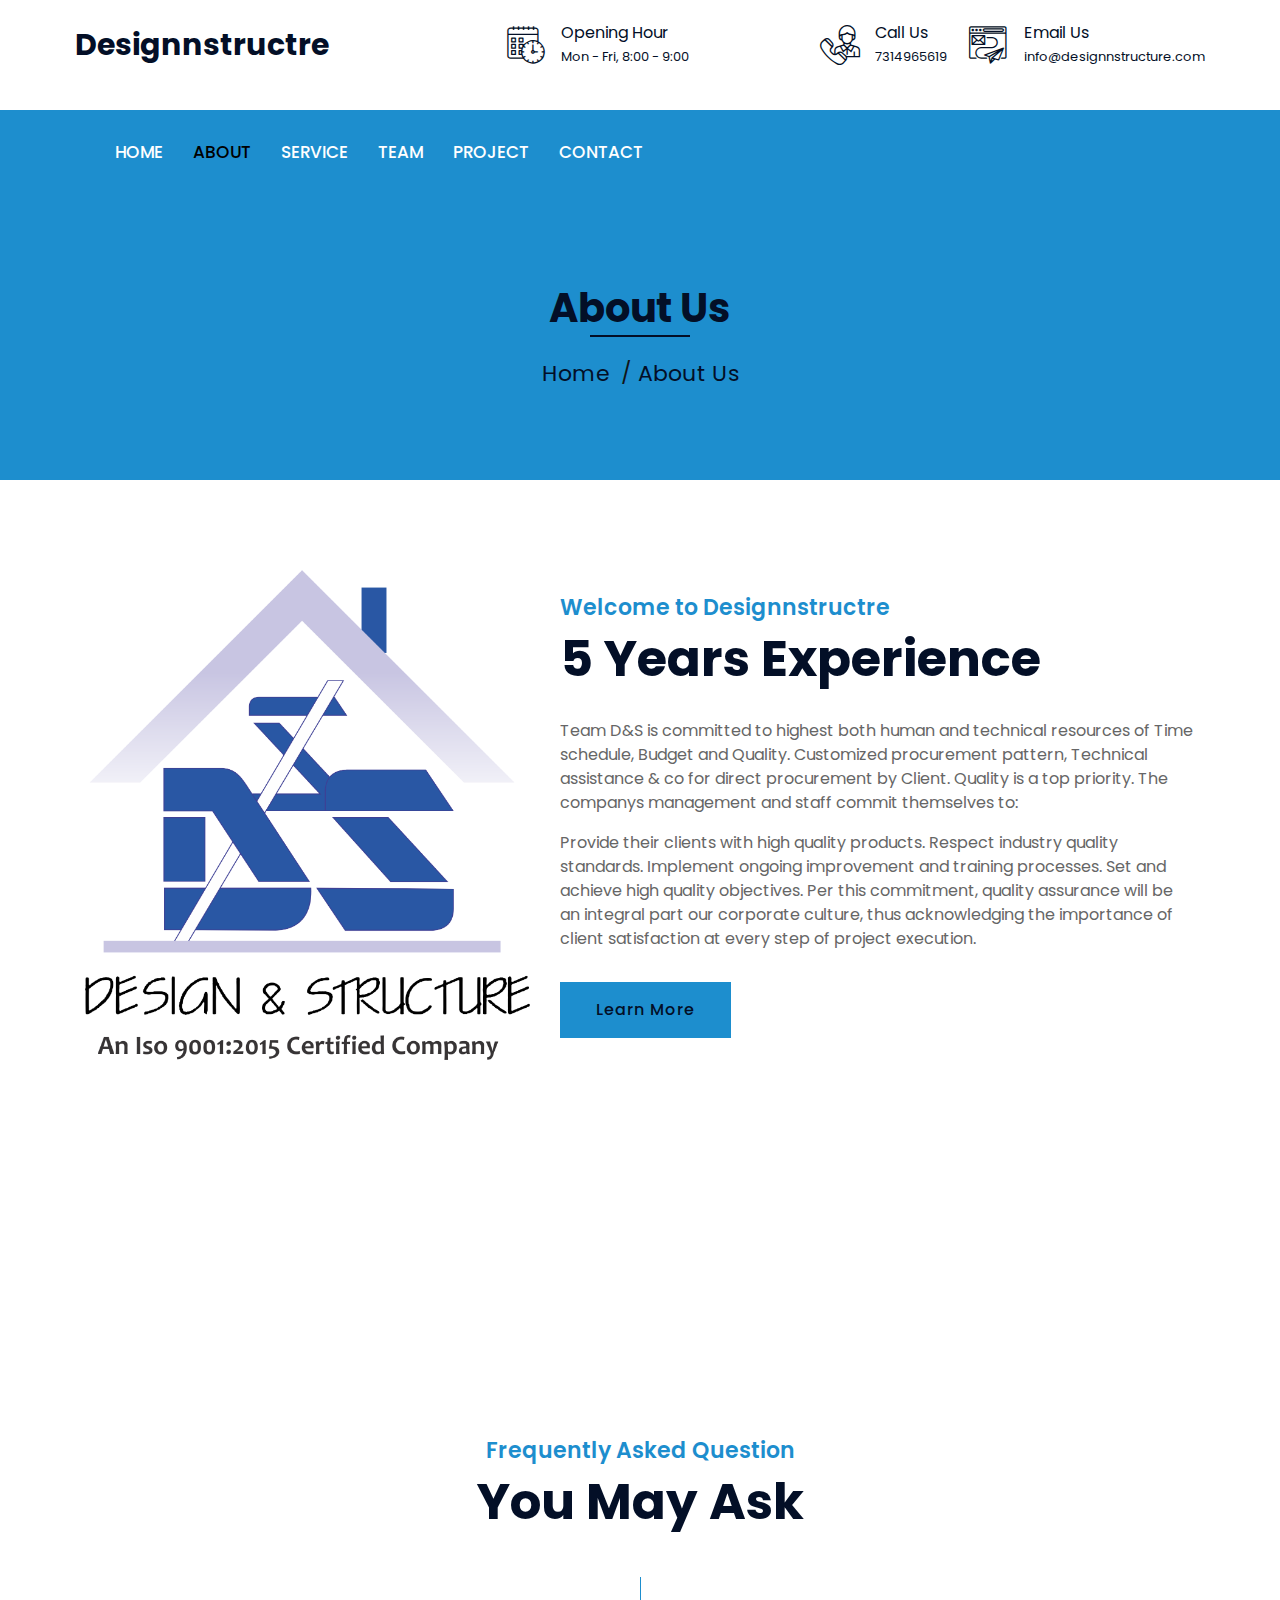
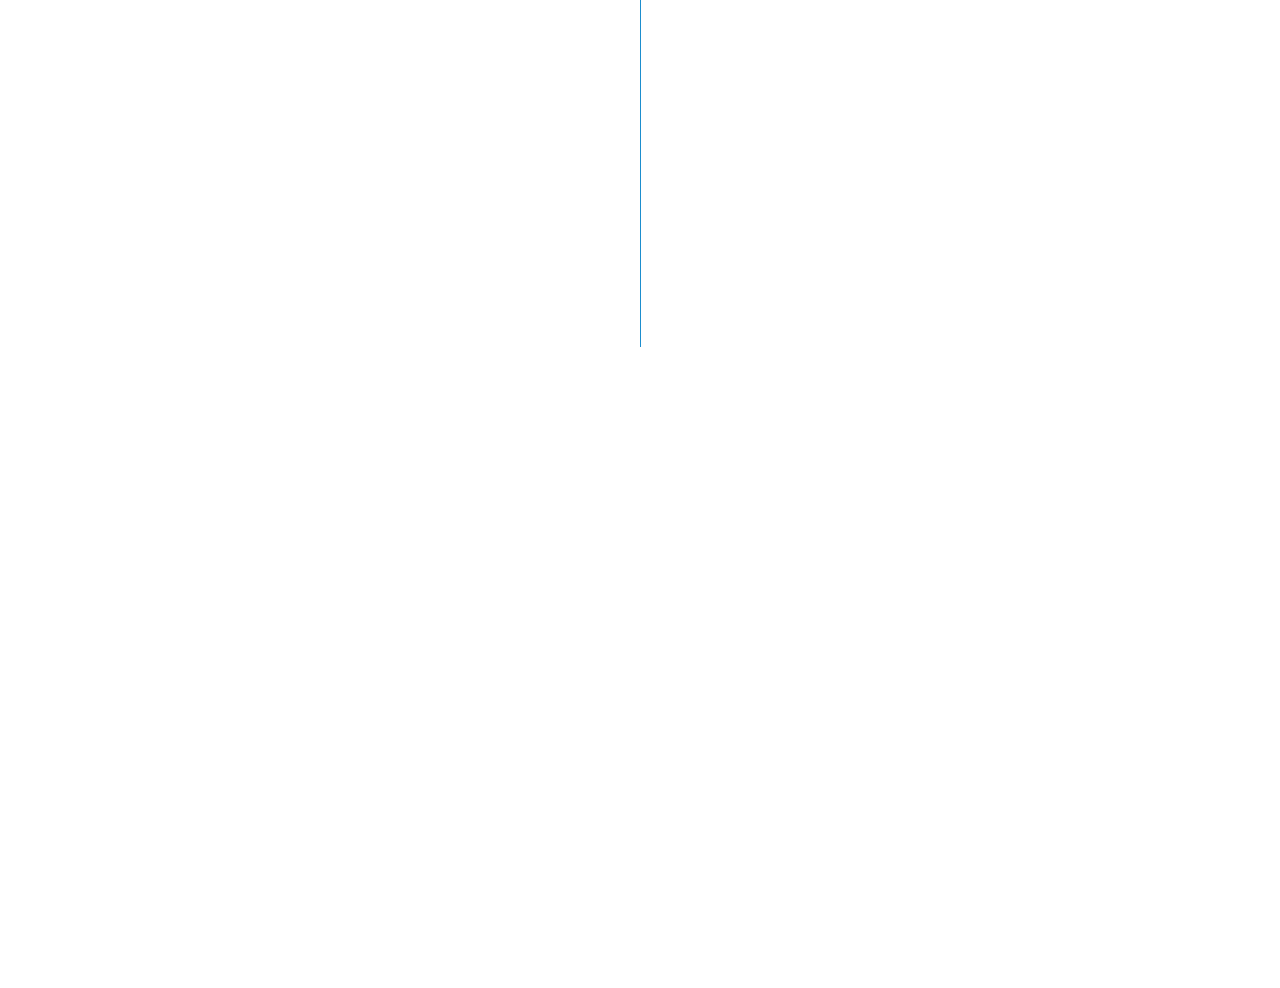
<file: about.html>
<!DOCTYPE html>
<html lang="en">
    <head>
        <meta charset="utf-8">
        <title>Designnstructre</title>
        <meta content="width=device-width, initial-scale=1.0" name="viewport">

        <!-- Favicon -->
        <link href="img/Companylogo.png" rel="icon">

        <!-- Google Font -->
        <link href="https://fonts.googleapis.com/css2?family=Poppins:wght@100;200;300;400;500;600;700;800;900&display=swap" rel="stylesheet">

        <!-- CSS Libraries -->
        <link href="https://stackpath.bootstrapcdn.com/bootstrap/4.4.1/css/bootstrap.min.css" rel="stylesheet">
        <link href="https://cdnjs.cloudflare.com/ajax/libs/font-awesome/5.10.0/css/all.min.css" rel="stylesheet">
        <link href="lib/flaticon/font/flaticon.css" rel="stylesheet"> 
        <link href="lib/animate/animate.min.css" rel="stylesheet">
        <link href="lib/owlcarousel/assets/owl.carousel.min.css" rel="stylesheet">
        <link href="lib/lightbox/css/lightbox.min.css" rel="stylesheet">
        <link href="lib/slick/slick.css" rel="stylesheet">
        <link href="lib/slick/slick-theme.css" rel="stylesheet">

        <!-- Template Stylesheet -->
        <link href="css/style.css" rel="stylesheet">
    </head>

    <body>
        <div class="wrapper">
            <!-- Top Bar Start -->
            <div class="top-bar">
                <div class="container-fluid">
                    <div class="row align-items-center">
                        <div class="col-lg-4 col-md-12">
                            <div class="logo">
                                <a href="index.html">
                                    <h1>Designnstructre</h1>
                                    <!-- <img src="img/logo.jpg" alt="Logo"> -->
                                </a>
                            </div>
                        </div>
                        <div class="col-lg-8 col-md-7 d-none d-lg-block">
                            <div class="row">
                                <div class="col-4">
                                    <div class="top-bar-item">
                                        <div class="top-bar-icon">
                                            <i class="flaticon-calendar"></i>
                                        </div>
                                        <div class="top-bar-text">
                                            <h3>Opening Hour</h3>
                                            <p>Mon - Fri, 8:00 - 9:00</p>
                                        </div>
                                    </div>
                                </div>
                                <div class="col-4">
                                    <div class="top-bar-item">
                                        <div class="top-bar-icon">
                                            <i class="flaticon-call"></i>
                                        </div>
                                        <div class="top-bar-text">
                                            <h3>Call Us</h3>
                                            <p>7314965619</p>
                                        </div>
                                    </div>
                                </div>
                                <div class="col-4">
                                    <div class="top-bar-item">
                                        <div class="top-bar-icon">
                                            <i class="flaticon-send-mail"></i>
                                        </div>
                                        <div class="top-bar-text">
                                            <h3>Email Us</h3>
                                            <p>info@designnstructure.com</p>
                                        </div>
                                    </div>
                                </div>
                            </div>
                        </div>
                    </div>
                </div>
            </div>
            <!-- Top Bar End -->

            <!-- Nav Bar Start -->
            <div class="nav-bar">
                <div class="container-fluid">
                    <nav class="navbar navbar-expand-lg bg-dark navbar-dark">
                        <a href="#" class="navbar-brand">MENU</a>
                        <button type="button" class="navbar-toggler" data-toggle="collapse" data-target="#navbarCollapse">
                            <span class="navbar-toggler-icon"></span>
                        </button>

                        <div class="collapse navbar-collapse justify-content-between" id="navbarCollapse">
                            <div class="navbar-nav mr-auto">
                                <a href="index.html" class="nav-item nav-link">Home</a>
                                <a href="about.html" class="nav-item nav-link active">About</a>
                                <a href="service.html" class="nav-item nav-link">Service</a>
                                <a href="team.html" class="nav-item nav-link">Team</a>
                                <a href="project.html" class="nav-item nav-link">Project</a>
                                
                                <a href="contact.html" class="nav-item nav-link">Contact</a>
                            </div>
                           
                        </div>
                    </nav>
                </div>
            </div>
            <!-- Nav Bar End -->
            
            
            <!-- Page Header Start -->
            <div class="page-header">
                <div class="container">
                    <div class="row">
                        <div class="col-12">
                            <h2>About Us</h2>
                        </div>
                        <div class="col-12">
                            <a href="/">Home</a>
                            <a href="">About Us</a>
                        </div>
                    </div>
                </div>
            </div>
            <!-- Page Header End -->


            <!-- About Start -->
            <div class="about wow fadeInUp" data-wow-delay="0.1s">
                <div class="container">
                    <div class="row align-items-center">
                        <div class="col-lg-5 col-md-6">
                            <div class="about-img">
                                <img src="img/LOGO.png" alt="Image">
                            </div>
                        </div>
                        <div class="col-lg-7 col-md-6">
                            <div class="section-header text-left">
                                <p>Welcome to Designnstructre</p>
                                <h2>5 Years Experience</h2>
                            </div>
                            <div class="about-text">
                                <p>
                                    Team D&S is committed to highest both human and technical resources of Time schedule, Budget and Quality. Customized procurement pattern, Technical assistance & co for direct procurement by Client.
                                    Quality is a top priority. The companys management and staff commit themselves to:                                </p>
                                <p>
                                    Provide their clients with high quality products. Respect industry quality standards. Implement ongoing improvement and training processes. Set and achieve high quality objectives. Per this commitment, quality assurance will be an integral part our corporate culture, thus acknowledging the importance of client satisfaction at every step of project execution.
                                </p>
                                <a class="btn" href="">Learn More</a>
                            </div>
                        </div>
                    </div>
                </div>
            </div>
            <!-- About End -->
            
            
            <!-- Fact Start -->
            <div class="fact">
                <div class="container-fluid">
                    <div class="row counters">
                        <div class="col-md-6 fact-left wow slideInLeft">
                            <div class="row">
                                <div class="col-6">
                                    <div class="fact-icon">
                                        <i class="flaticon-worker"></i>
                                    </div>
                                    <div class="fact-text">
                                        <h2 data-toggle="counter-up">100</h2>
                                        <p>Expert Workers</p>
                                    </div>
                                </div>
                                <div class="col-6">
                                    <div class="fact-icon">
                                        <i class="flaticon-building"></i>
                                    </div>
                                    <div class="fact-text">
                                        <h2 data-toggle="counter-up">200</h2>
                                        <p>Happy Clients</p>
                                    </div>
                                </div>
                            </div>
                        </div>
                        <div class="col-md-6 fact-right wow slideInRight">
                            <div class="row">
                                <div class="col-6">
                                    <div class="fact-icon">
                                        <i class="flaticon-address"></i>
                                    </div>
                                    <div class="fact-text">
                                        <h2 data-toggle="counter-up">1800</h2>
                                        <p>Completed Projects</p>
                                    </div>
                                </div>
                                <div class="col-6">
                                    <div class="fact-icon">
                                        <i class="flaticon-crane"></i>
                                    </div>
                                    <div class="fact-text">
                                        <h2 data-toggle="counter-up">100</h2>
                                        <p>Running Projects</p>
                                    </div>
                                </div>
                            </div>
                        </div>
                    </div>
                </div>
            </div>
            <!-- Fact End -->
            
            
            <!-- FAQs Start -->
            <div class="faqs">
                <div class="container">
                    <div class="section-header text-center">
                        <p>Frequently Asked Question</p>
                        <h2>You May Ask</h2>
                    </div>
                    <div class="row">
                        <div class="col-md-6">
                            <div id="accordion-1">
                                <div class="card wow fadeInLeft" data-wow-delay="0.1s">
                                    <div class="card-header">
                                        <a class="card-link collapsed" data-toggle="collapse" href="#collapseOne">
                                            Lorem ipsum dolor sit amet?
                                        </a>
                                    </div>
                                    <div id="collapseOne" class="collapse" data-parent="#accordion-1">
                                        <div class="card-body">
                                            Lorem ipsum dolor sit amet, consectetur adipiscing elit. Phasellus nec pretium mi. Curabitur facilisis ornare velit non.
                                        </div>
                                    </div>
                                </div>
                                <div class="card wow fadeInLeft" data-wow-delay="0.2s">
                                    <div class="card-header">
                                        <a class="card-link collapsed" data-toggle="collapse" href="#collapseTwo">
                                            Lorem ipsum dolor sit amet?
                                        </a>
                                    </div>
                                    <div id="collapseTwo" class="collapse" data-parent="#accordion-1">
                                        <div class="card-body">
                                            Lorem ipsum dolor sit amet, consectetur adipiscing elit. Phasellus nec pretium mi. Curabitur facilisis ornare velit non.
                                        </div>
                                    </div>
                                </div>
                                <div class="card wow fadeInLeft" data-wow-delay="0.3s">
                                    <div class="card-header">
                                        <a class="card-link collapsed" data-toggle="collapse" href="#collapseThree">
                                            Lorem ipsum dolor sit amet?
                                        </a>
                                    </div>
                                    <div id="collapseThree" class="collapse" data-parent="#accordion-1">
                                        <div class="card-body">
                                            Lorem ipsum dolor sit amet, consectetur adipiscing elit. Phasellus nec pretium mi. Curabitur facilisis ornare velit non.
                                        </div>
                                    </div>
                                </div>
                                <div class="card wow fadeInLeft" data-wow-delay="0.4s">
                                    <div class="card-header">
                                        <a class="card-link collapsed" data-toggle="collapse" href="#collapseFour">
                                            Lorem ipsum dolor sit amet?
                                        </a>
                                    </div>
                                    <div id="collapseFour" class="collapse" data-parent="#accordion-1">
                                        <div class="card-body">
                                            Lorem ipsum dolor sit amet, consectetur adipiscing elit. Phasellus nec pretium mi. Curabitur facilisis ornare velit non.
                                        </div>
                                    </div>
                                </div>
                                <div class="card wow fadeInLeft" data-wow-delay="0.5s">
                                    <div class="card-header">
                                        <a class="card-link collapsed" data-toggle="collapse" href="#collapseFive">
                                            Lorem ipsum dolor sit amet?
                                        </a>
                                    </div>
                                    <div id="collapseFive" class="collapse" data-parent="#accordion-1">
                                        <div class="card-body">
                                            Lorem ipsum dolor sit amet, consectetur adipiscing elit. Phasellus nec pretium mi. Curabitur facilisis ornare velit non.
                                        </div>
                                    </div>
                                </div>
                            </div>
                        </div>
                        <div class="col-md-6">
                            <div id="accordion-2">
                                <div class="card wow fadeInRight" data-wow-delay="0.1s">
                                    <div class="card-header">
                                        <a class="card-link collapsed" data-toggle="collapse" href="#collapseSix">
                                            Lorem ipsum dolor sit amet?
                                        </a>
                                    </div>
                                    <div id="collapseSix" class="collapse" data-parent="#accordion-2">
                                        <div class="card-body">
                                            Lorem ipsum dolor sit amet, consectetur adipiscing elit. Phasellus nec pretium mi. Curabitur facilisis ornare velit non.
                                        </div>
                                    </div>
                                </div>
                                <div class="card wow fadeInRight" data-wow-delay="0.2s">
                                    <div class="card-header">
                                        <a class="card-link collapsed" data-toggle="collapse" href="#collapseSeven">
                                            Lorem ipsum dolor sit amet?
                                        </a>
                                    </div>
                                    <div id="collapseSeven" class="collapse" data-parent="#accordion-2">
                                        <div class="card-body">
                                            Lorem ipsum dolor sit amet, consectetur adipiscing elit. Phasellus nec pretium mi. Curabitur facilisis ornare velit non.
                                        </div>
                                    </div>
                                </div>
                                <div class="card wow fadeInRight" data-wow-delay="0.3s">
                                    <div class="card-header">
                                        <a class="card-link collapsed" data-toggle="collapse" href="#collapseEight">
                                            Lorem ipsum dolor sit amet?
                                        </a>
                                    </div>
                                    <div id="collapseEight" class="collapse" data-parent="#accordion-2">
                                        <div class="card-body">
                                            Lorem ipsum dolor sit amet, consectetur adipiscing elit. Phasellus nec pretium mi. Curabitur facilisis ornare velit non.
                                        </div>
                                    </div>
                                </div>
                                <div class="card wow fadeInRight" data-wow-delay="0.4s">
                                    <div class="card-header">
                                        <a class="card-link collapsed" data-toggle="collapse" href="#collapseNine">
                                            Lorem ipsum dolor sit amet?
                                        </a>
                                    </div>
                                    <div id="collapseNine" class="collapse" data-parent="#accordion-2">
                                        <div class="card-body">
                                            Lorem ipsum dolor sit amet, consectetur adipiscing elit. Phasellus nec pretium mi. Curabitur facilisis ornare velit non.
                                        </div>
                                    </div>
                                </div>
                                <div class="card wow fadeInRight" data-wow-delay="0.5s">
                                    <div class="card-header">
                                        <a class="card-link collapsed" data-toggle="collapse" href="#collapseTen">
                                            Lorem ipsum dolor sit amet?
                                        </a>
                                    </div>
                                    <div id="collapseTen" class="collapse" data-parent="#accordion-2">
                                        <div class="card-body">
                                            Lorem ipsum dolor sit amet, consectetur adipiscing elit. Phasellus nec pretium mi. Curabitur facilisis ornare velit non.
                                        </div>
                                    </div>
                                </div>
                            </div>
                        </div>
                    </div>
                </div>
            </div>
            <!-- FAQs End -->


            <!-- Footer Start -->
            <div class="footer wow fadeIn" data-wow-delay="0.3s">
                <div class="container">
                    <div class="row">
                        <div class="col-md-6 col-lg-3">
                            <div class="footer-contact">
                                <h2>Office Contact</h2>
                                <p><i class="fa fa-map-marker-alt"></i>Vijesh Studios,279-Saikripa Colony Near Mahalaxmi Nagar Mela Ground Indore,MP-452010</p>
                                <p><i class="fa fa-phone-alt"></i>7314965619</p>
                                <p><i class="fa fa-envelope"></i>info@designnstructure.com</p>
                                <div class="footer-social">
                                    <a href="#"><i class="fab fa-twitter"></i></a>
                                    <a href="#"><i class="fab fa-facebook-f"></i></a>
                                    <a href="#"><i class="fab fa-linkedin-in"></i></a>
                                    <a href="#"><i class="fab fa-instagram"></i></a>
                                    <a href="#"><i class="fab fa-youtube"></i></a>
                                </div>
                            </div>
                        </div>
                        <div class="col-md-6 col-lg-3">
                            <div class="footer-link">
                                <h2>Services Areas</h2>
                                <a href="">Building Construction</a>
                                <a href="">House Renovation</a>
                                <a href="">Architecture Design</a>
                                <a href="">Interior Design</a>
                                <a href="">Painting</a>
                            </div>
                        </div>
                        <div class="col-md-6 col-lg-3">
                            <div class="footer-link">
                                <h2>Useful Pages</h2>
                                <a href="">About Us</a>
                                <a href="">Contact Us</a>
                                <a href="">Our Team</a>
                                <a href="">Projects</a>
                                <a href="">Testimonial</a>
                            </div>
                        </div>
                        <div class="col-md-6 col-lg-3">
                            <div class="newsletter">
                                <h2>Newsletter</h2>
                                <p>
                                    Lorem ipsum dolor sit amet elit. Phasellus nec pretium mi. Curabitur facilisis ornare velit non vulpu
                                </p>
                                <div class="form">
                                    <input class="form-control" placeholder="Email here">
                                    <button class="btn">Submit</button>
                                </div>
                            </div>
                        </div>
                    </div>
                </div>
                <div class="container footer-menu">
                    <div class="f-menu">
                        <a href="">Terms of use</a>
                        <a href="">Privacy policy</a>
                        <a href="">Cookies</a>
                        <a href="">Help</a>
                        <a href="">FQAs</a>
                    </div>
                </div>
                <div class="container copyright">
                    <div class="row">
                        <div class="col-md-6">
                            <p><a href="/"><a>&copy;2023 Designnstructure All Rights Reserved
                            </a></p>
                        </div>
						
						
                        <!-- <div class="col-md-6">
                            <p>Designed By <a href="/">Designnstructre</a></p>
                        </div> -->
                    </div>
                </div>
            </div>
            <!-- Footer End -->

            <a href="#" class="back-to-top"><i class="fa fa-chevron-up"></i></a>
        </div>

        <!-- JavaScript Libraries -->
        <script src="https://code.jquery.com/jquery-3.4.1.min.js"></script>
        <script src="https://stackpath.bootstrapcdn.com/bootstrap/4.4.1/js/bootstrap.bundle.min.js"></script>
        <script src="lib/easing/easing.min.js"></script>
        <script src="lib/wow/wow.min.js"></script>
        <script src="lib/owlcarousel/owl.carousel.min.js"></script>
        <script src="lib/isotope/isotope.pkgd.min.js"></script>
        <script src="lib/lightbox/js/lightbox.min.js"></script>
        <script src="lib/waypoints/waypoints.min.js"></script>
        <script src="lib/counterup/counterup.min.js"></script>
        <script src="lib/slick/slick.min.js"></script>

        <!-- Template Javascript -->
        <script src="js/main.js"></script>
    </body>
</html>
</file>
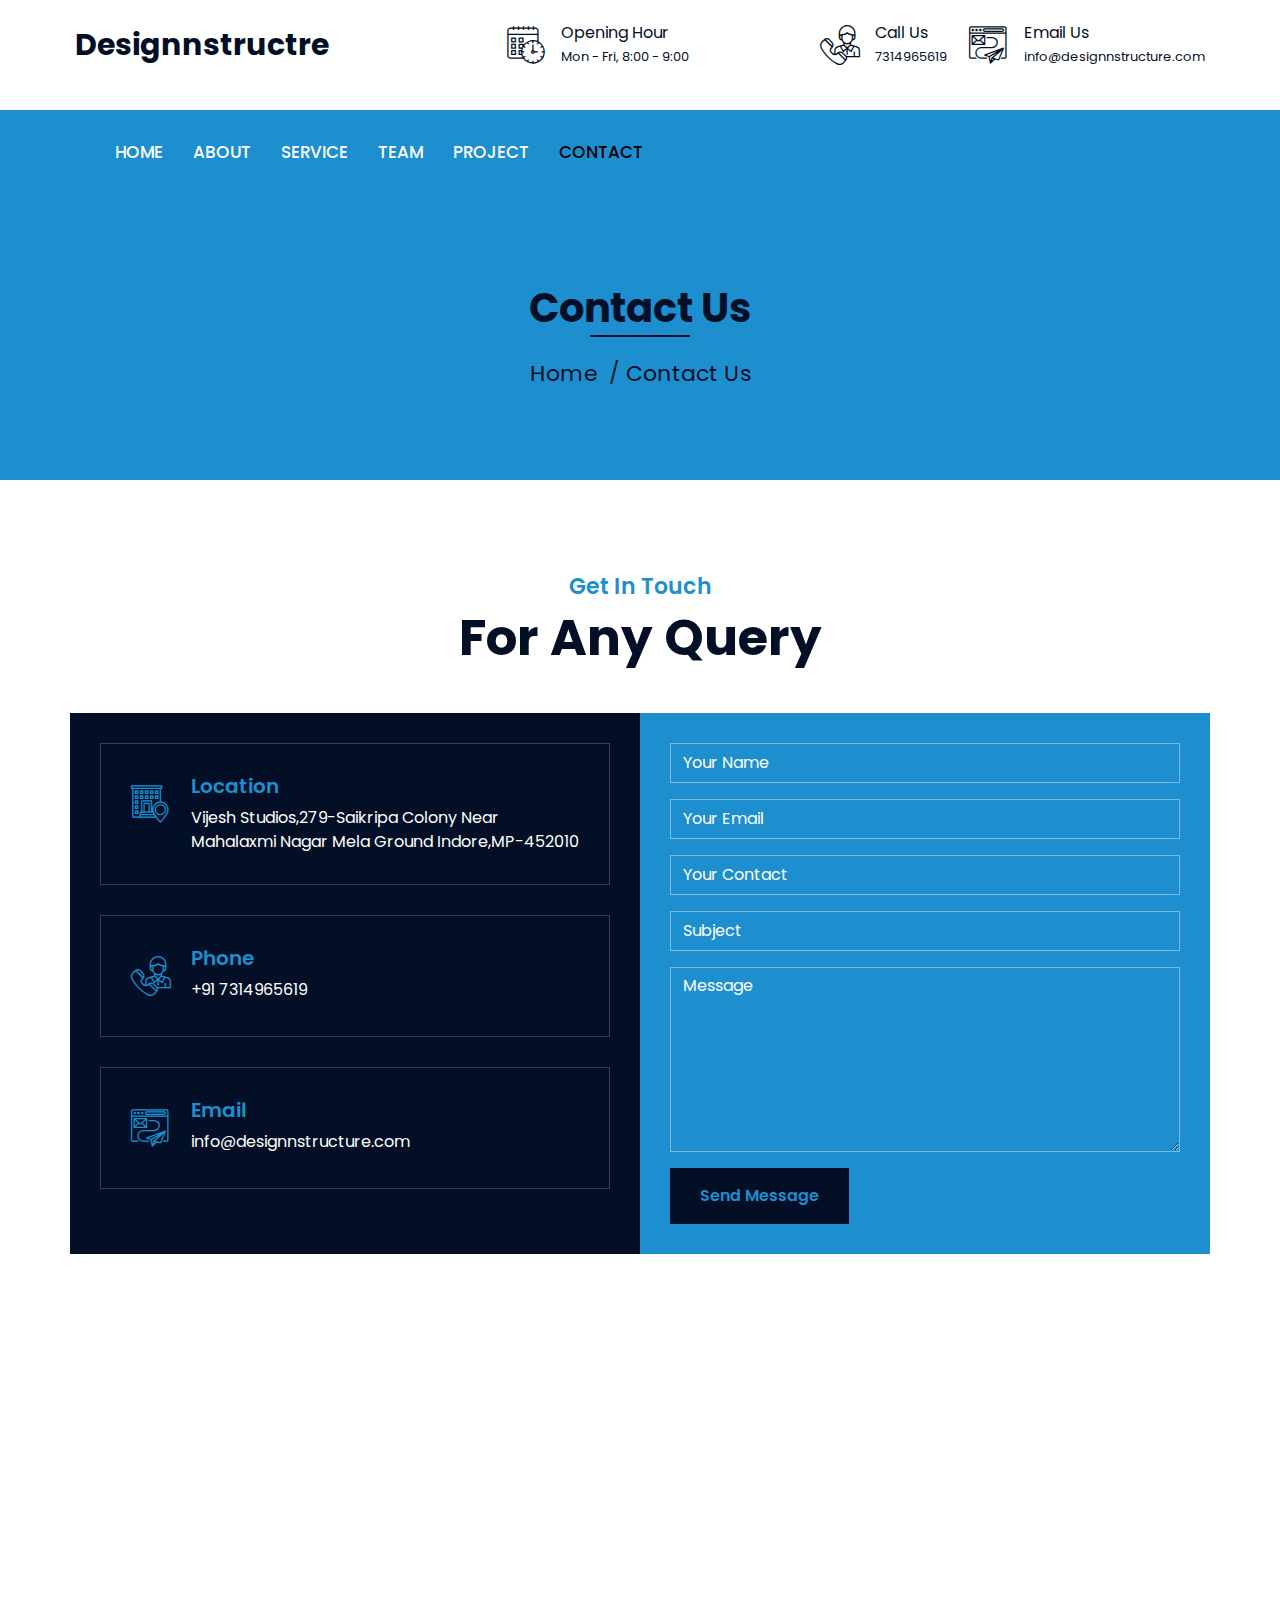
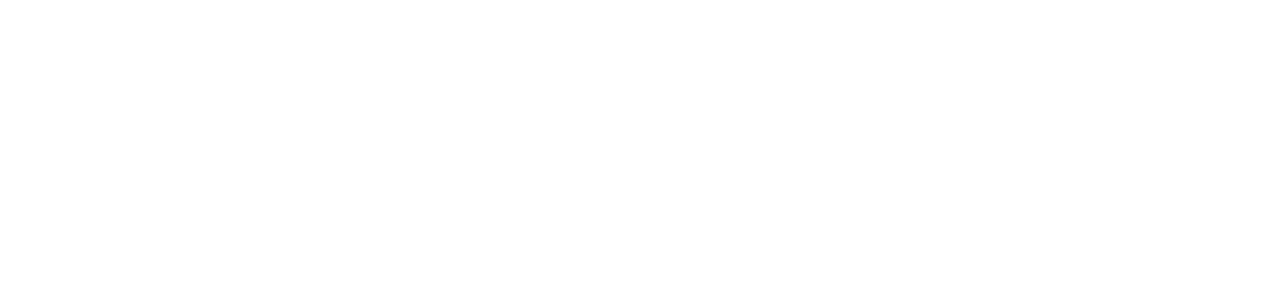
<file: contact.html>
<!DOCTYPE html>
<html lang="en">
    <head>
        <meta charset="utf-8">
        <title>Designnstructre</title>
        <meta content="width=device-width, initial-scale=1.0" name="viewport">

        <!-- Favicon -->
        <link href="img/Companylogo.png" rel="icon">

        <!-- Google Font -->
        <link href="https://fonts.googleapis.com/css2?family=Poppins:wght@100;200;300;400;500;600;700;800;900&display=swap" rel="stylesheet">

        <!-- CSS Libraries -->
        <link href="https://stackpath.bootstrapcdn.com/bootstrap/4.4.1/css/bootstrap.min.css" rel="stylesheet">
        <link href="https://cdnjs.cloudflare.com/ajax/libs/font-awesome/5.10.0/css/all.min.css" rel="stylesheet">
        <link href="lib/flaticon/font/flaticon.css" rel="stylesheet"> 
        <link href="lib/animate/animate.min.css" rel="stylesheet">
        <link href="lib/owlcarousel/assets/owl.carousel.min.css" rel="stylesheet">
        <link href="lib/lightbox/css/lightbox.min.css" rel="stylesheet">
        <link href="lib/slick/slick.css" rel="stylesheet">
        <link href="lib/slick/slick-theme.css" rel="stylesheet">

        <!-- Template Stylesheet -->
        <link href="css/style.css" rel="stylesheet">
    </head>

    <body>
        <div class="wrapper">
            <!-- Top Bar Start -->
            <div class="top-bar">
                <div class="container-fluid">
                    <div class="row align-items-center">
                        <div class="col-lg-4 col-md-12">
                            <div class="logo">
                                <a href="index.html">
                                    <h1>Designnstructre</h1>
                                    <!-- <img src="img/logo.jpg" alt="Logo"> -->
                                </a>
                            </div>
                        </div>
                        <div class="col-lg-8 col-md-7 d-none d-lg-block">
                            <div class="row">
                                <div class="col-4">
                                    <div class="top-bar-item">
                                        <div class="top-bar-icon">
                                            <i class="flaticon-calendar"></i>
                                        </div>
                                        <div class="top-bar-text">
                                            <h3>Opening Hour</h3>
                                            <p>Mon - Fri, 8:00 - 9:00</p>
                                        </div>
                                    </div>
                                </div>
                                <div class="col-4">
                                    <div class="top-bar-item">
                                        <div class="top-bar-icon">
                                            <i class="flaticon-call"></i>
                                        </div>
                                        <div class="top-bar-text">
                                            <h3>Call Us</h3>
                                            <p>7314965619</p>
                                        </div>
                                    </div>
                                </div>
                                <div class="col-4">
                                    <div class="top-bar-item">
                                        <div class="top-bar-icon">
                                            <i class="flaticon-send-mail"></i>
                                        </div>
                                        <div class="top-bar-text">
                                            <h3>Email Us</h3>
                                            <p>info@designnstructure.com</p>
                                        </div>
                                    </div>
                                </div>
                            </div>
                        </div>
                    </div>
                </div>
            </div>
            <!-- Top Bar End -->

            <!-- Nav Bar Start -->
            <div class="nav-bar">
                <div class="container-fluid">
                    <nav class="navbar navbar-expand-lg bg-dark navbar-dark">
                        <a href="#" class="navbar-brand">MENU</a>
                        <button type="button" class="navbar-toggler" data-toggle="collapse" data-target="#navbarCollapse">
                            <span class="navbar-toggler-icon"></span>
                        </button>
                        <div class="collapse navbar-collapse justify-content-between" id="navbarCollapse">
                            <div class="navbar-nav mr-auto">
                                <a href="index.html" class="nav-item nav-link">Home</a>
                                <a href="about.html" class="nav-item nav-link">About</a>
                                <a href="service.html" class="nav-item nav-link">Service</a>
                                <a href="team.html" class="nav-item nav-link">Team</a>
                                <a href="project.html" class="nav-item nav-link">Project</a>
                                <a href="contact.html" class="nav-item nav-link active">Contact</a>
                            </div>
                            
                        </div>
                    </nav>
                </div>
            </div>

            <!-- Nav Bar End -->
            
            
            <!-- Page Header Start -->
            
            <div class="page-header">
                <div class="container">
                    <div class="row">
                        <div class="col-12">
                            <h2>Contact Us</h2>
                        </div>
                        <div class="col-12">
                            <a href="index.html">Home</a>
                            <a href="contact.html">Contact Us</a>
                        </div>
                    </div>
                </div>
            </div>
            <!-- Page Header End -->


            <!-- Contact Start -->
            <div class="contact wow fadeInUp">
                <div class="container">
                    <div class="section-header text-center">
                        <p>Get In Touch</p>
                        <h2>For Any Query</h2>
                    </div>
                    <div class="row">
                        <div class="col-md-6">
                            <div class="contact-info">
                                <div class="contact-item">
                                    <i class="flaticon-address"></i>
                                    <div class="contact-text">
                                        <h2>Location</h2>
                                        <p>Vijesh Studios,279-Saikripa Colony Near Mahalaxmi Nagar Mela Ground Indore,MP-452010</p>
                                    </div>
                                </div>
                                <div class="contact-item">
                                    <i class="flaticon-call"></i>
                                    <div class="contact-text">
                                        <h2>Phone</h2>
                                        <p>+91 7314965619</p>
                                    </div>
                                </div>
                                <div class="contact-item">
                                    <i class="flaticon-send-mail"></i>
                                    <div class="contact-text">
                                        <h2>Email</h2>
                                        <p>info@designnstructure.com</p>
                                    </div>
                                </div>
                            </div>
                        </div>
                        <div class="col-md-6">
                            <div class="contact-form">
                                <div id="success"></div>
                                <form name="sentMessage" id="contactForm" novalidate="novalidate">
                                    <div class="control-group">
                                        <input type="text" class="form-control" id="name" placeholder="Your Name" required="required" data-validation-required-message="Please enter your name" />
                                        <p class="help-block text-danger"></p>
                                    </div>
                                    <div class="control-group">
                                        <input type="email" class="form-control" id="email" placeholder="Your Email" required="required" data-validation-required-message="Please enter your email" />
                                        <p class="help-block text-danger"></p>
                                    </div>
                                    <div class="control-group">
                                        <input type="text" class="form-control" id="email" placeholder="Your Contact" required="required" data-validation-required-message="Please enter your No." />
                                        <p class="help-block text-danger"></p>
                                    </div>
                                    <div class="control-group">
                                        <input type="text" class="form-control" id="subject" placeholder="Subject" required="required" data-validation-required-message="Please enter a subject" />
                                        <p class="help-block text-danger"></p>
                                    </div>
                                    <div class="control-group">
                                        <textarea class="form-control" id="message" placeholder="Message" required="required" data-validation-required-message="Please enter your message"></textarea>
                                        <p class="help-block text-danger"></p>
                                    </div>
                                    <div>
                                        <button class="btn" type="submit" id="sendMessageButton">Send Message</button>
                                    </div>
                                </form>
                            </div>
                        </div>
                    </div>
                </div>
            </div>
            <!-- Contact End -->


            <!-- Footer Start -->

            <div class="footer wow fadeIn" data-wow-delay="0.3s">
                <div class="container">
                    <div class="row">
                        <div class="col-md-6 col-lg-3">
                            <div class="footer-contact">
                                <h2>Office Contact</h2>
                                <p><i class="fa fa-map-marker-alt"></i>Vijesh Studios,279-Saikripa Colony Near Mahalaxmi Nagar Mela Ground Indore,MP-452010</p>
                                <p><i class="fa fa-phone-alt"></i>7314965619</p>
                                <p><i class="fa fa-envelope"></i>info@designnstructure.com</p>
                                <div class="footer-social">
                                    <a href="#"><i class="fab fa-twitter"></i></a>
                                    <a href="#"><i class="fab fa-facebook-f"></i></a>
                                    <a href="#"><i class="fab fa-linkedin-in"></i></a>
                                    <a href="#"><i class="fab fa-instagram"></i></a>
                                    <a href="#"><i class="fab fa-youtube"></i></a>
                                </div>
                            </div>
                        </div>
                        <div class="col-md-6 col-lg-3">
                            <div class="footer-link">
                                <h2>Services Areas</h2>
                                <a href="">Building Construction</a>
                                <a href="">House Renovation</a>
                                <a href="">Architecture Design</a>
                                <a href="">Interior Design</a>
                                <a href="">Painting</a>
                            </div>
                        </div>
                        <div class="col-md-6 col-lg-3">
                            <div class="footer-link">
                                <h2>Useful Pages</h2>
                                <a href="">About Us</a>
                                <a href="">Contact Us</a>
                                <a href="">Our Team</a>
                                <a href="">Projects</a>
                                <a href="">Testimonial</a>
                            </div>
                        </div>
                        <div class="col-md-6 col-lg-3">
                            <div class="newsletter">
                                <h2>Newsletter</h2>
                                <p>
                                    Lorem ipsum dolor sit amet eli Phasellus nec pretium mi. Curabitur facilisis ornare velit non vulpu
                                </p>
                                <div class="form">
                                    <input class="form-control" placeholder="Email here">
                                    <button class="btn">Submit</button>
                                </div>
                            </div>
                        </div>
                    </div>
                </div>
                <div class="container footer-menu">
                    <div class="f-menu">
                        <a href="">Terms of use</a>
                        <a href="">Privacy policy</a>
                        <a href="">Cookies</a>
                        <a href="">Help</a>
                        <a href="">FQAs</a>
                    </div>
                </div>
                <div class="container copyright">
                    <div class="row">
                        <div class="col-md-6">
                            <p><a href="/"><a>&copy;2023 Designnstructure All Rights Reserved
                            </a></p>
                        </div>
						
						
                        <!-- <div class="col-md-6">
                            <p>Designed By <a href="/">Designnstructre</a></p>
                        </div> -->
                    </div>
                </div>
            </div>

            <!-- Footer End -->

            <a href="#" class="back-to-top"><i class="fa fa-chevron-up"></i></a>
        </div>

        <!-- JavaScript Libraries -->
        <script src="https://code.jquery.com/jquery-3.4.1.min.js"></script>
        <script src="https://stackpath.bootstrapcdn.com/bootstrap/4.4.1/js/bootstrap.bundle.min.js"></script>
        <script src="lib/easing/easing.min.js"></script>
        <script src="lib/wow/wow.min.js"></script>
        <script src="lib/owlcarousel/owl.carousel.min.js"></script>
        <script src="lib/isotope/isotope.pkgd.min.js"></script>
        <script src="lib/lightbox/js/lightbox.min.js"></script>
        <script src="lib/waypoints/waypoints.min.js"></script>
        <script src="lib/counterup/counterup.min.js"></script>
        <script src="lib/slick/slick.min.js"></script>
        
        <!-- Contact Javascript File -->
        <script src="mail/jqBootstrapValidation.min.js"></script>
        <script src="mail/contact.js"></script>

        <!-- Template Javascript -->
        <script src="js/main.js"></script>
    </body>
</html>
</file>
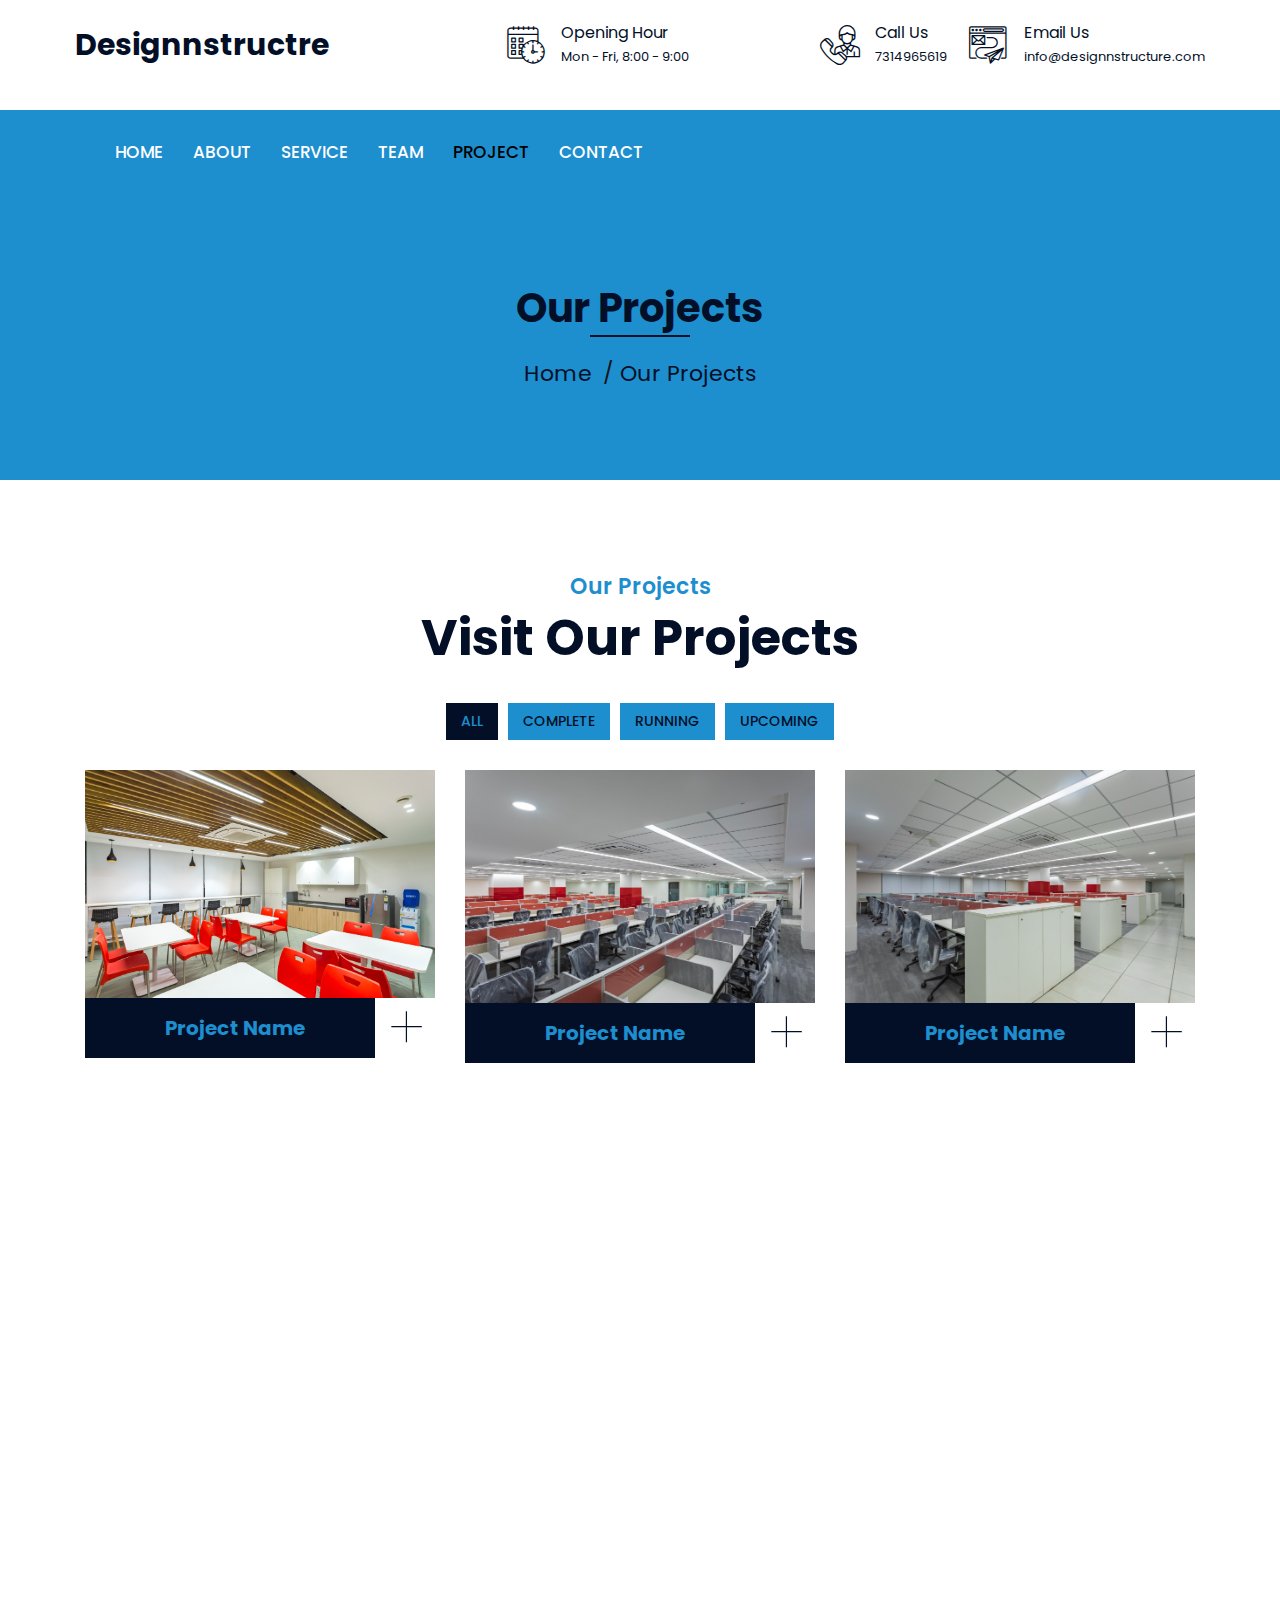
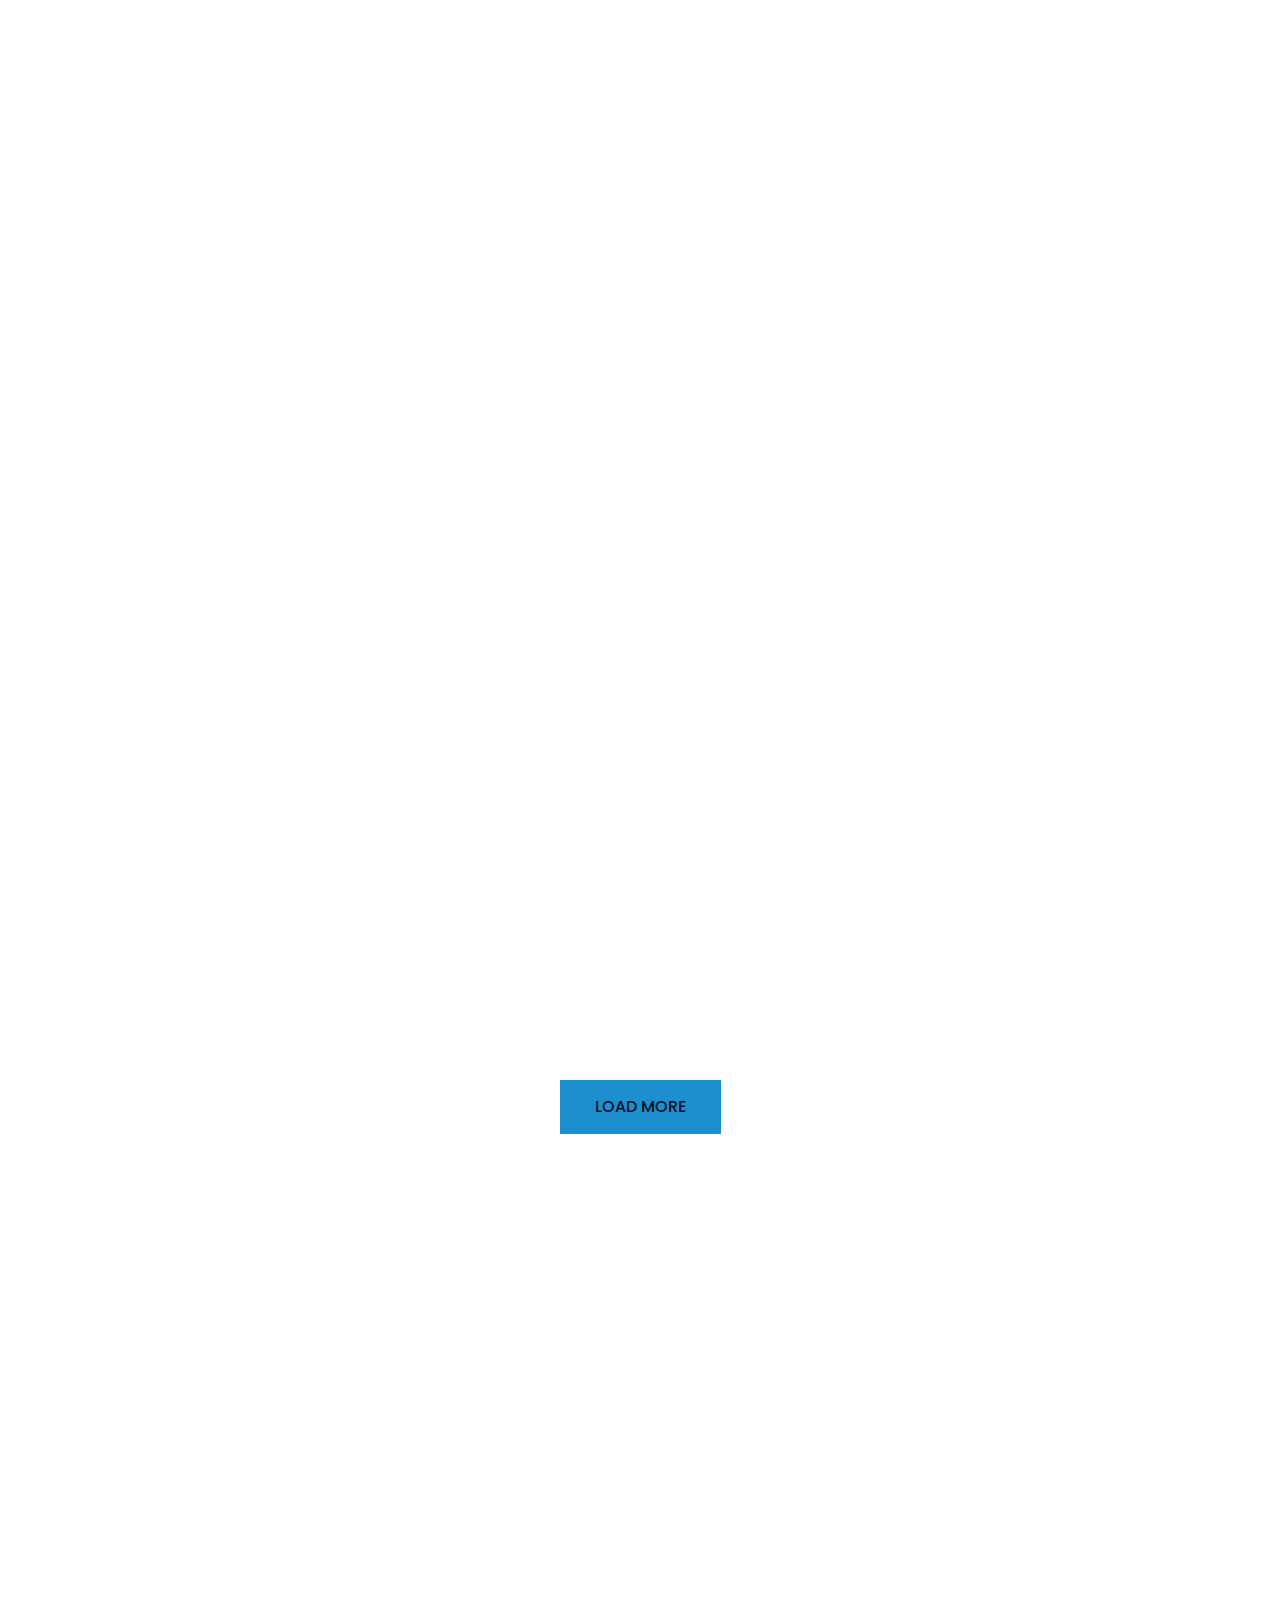
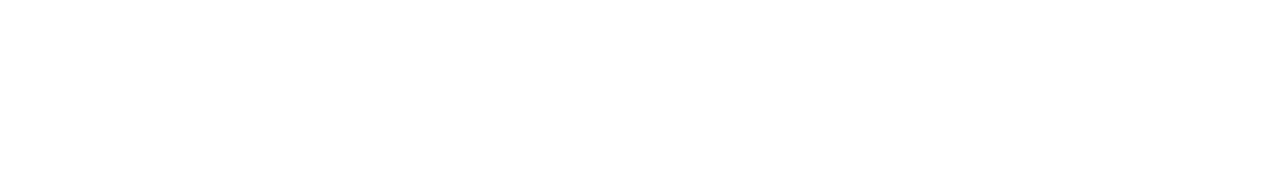
<file: project.html>
<!DOCTYPE html>
<html lang="en">
    <head>
        <meta charset="utf-8">
        <title>Designnstructre</title>
        <meta content="width=device-width, initial-scale=1.0" name="viewport">
        
        <!-- Favicon -->
        <link href="img/Companylogo.png" rel="icon">

        <!-- Google Font -->
        <link href="https://fonts.googleapis.com/css2?family=Poppins:wght@100;200;300;400;500;600;700;800;900&display=swap" rel="stylesheet">

        <!-- CSS Libraries -->
        <link href="https://stackpath.bootstrapcdn.com/bootstrap/4.4.1/css/bootstrap.min.css" rel="stylesheet">
        <link href="https://cdnjs.cloudflare.com/ajax/libs/font-awesome/5.10.0/css/all.min.css" rel="stylesheet">
        <link href="lib/flaticon/font/flaticon.css" rel="stylesheet"> 
        <link href="lib/animate/animate.min.css" rel="stylesheet">
        <link href="lib/owlcarousel/assets/owl.carousel.min.css" rel="stylesheet">
        <link href="lib/lightbox/css/lightbox.min.css" rel="stylesheet">
        <link href="lib/slick/slick.css" rel="stylesheet">
        <link href="lib/slick/slick-theme.css" rel="stylesheet">

        <!-- Template Stylesheet -->
        <link href="css/style.css" rel="stylesheet">
    </head>

    <body>
        <div class="wrapper">
            <!-- Top Bar Start -->
            <div class="top-bar">
                <div class="container-fluid">
                    <div class="row align-items-center">
                        <div class="col-lg-4 col-md-12">
                            <div class="logo">
                                <a href="index.html">
                                    <h1>Designnstructre</h1>
                                    <!-- <img src="img/logo.jpg" alt="Logo"> -->
                                </a>
                            </div>
                        </div>
                        <div class="col-lg-8 col-md-7 d-none d-lg-block">
                            <div class="row">
                                <div class="col-4">
                                    <div class="top-bar-item">
                                        <div class="top-bar-icon">
                                            <i class="flaticon-calendar"></i>
                                        </div>
                                        <div class="top-bar-text">
                                            <h3>Opening Hour</h3>
                                            <p>Mon - Fri, 8:00 - 9:00</p>
                                        </div>
                                    </div>
                                </div>
                                <div class="col-4">
                                    <div class="top-bar-item">
                                        <div class="top-bar-icon">
                                            <i class="flaticon-call"></i>
                                        </div>
                                        <div class="top-bar-text">
                                            <h3>Call Us</h3>
                                            <p>7314965619</p>
                                        </div>
                                    </div>
                                </div>
                                <div class="col-4">
                                    <div class="top-bar-item">
                                        <div class="top-bar-icon">
                                            <i class="flaticon-send-mail"></i>
                                        </div>
                                        <div class="top-bar-text">
                                            <h3>Email Us</h3>
                                            <p>info@designnstructure.com</p>
                                        </div>
                                    </div>
                                </div>
                            </div>
                        </div>
                    </div>
                </div>
            </div>
            <!-- Top Bar End -->

            <!-- Nav Bar Start -->
            <div class="nav-bar">
                <div class="container-fluid">
                    <nav class="navbar navbar-expand-lg bg-dark navbar-dark">
                        <a href="#" class="navbar-brand">MENU</a>
                        <button type="button" class="navbar-toggler" data-toggle="collapse" data-target="#navbarCollapse">
                            <span class="navbar-toggler-icon"></span>
                        </button>

                        <div class="collapse navbar-collapse justify-content-between" id="navbarCollapse">
                            <div class="navbar-nav mr-auto">
                                <a href="index.html" class="nav-item nav-link">Home</a>
                                <a href="about.html" class="nav-item nav-link">About</a>
                                <a href="service.html" class="nav-item nav-link">Service</a>
                                <a href="team.html" class="nav-item nav-link">Team</a>
                                <a href="project.html" class="nav-item nav-link active">Project</a>
                                
                                <a href="contact.html" class="nav-item nav-link">Contact</a>
                            </div>
                            
                        </div>
                    </nav>
                </div>
            </div>
            <!-- Nav Bar End -->
            
            
            <!-- Page Header Start -->
            <div class="page-header">
                <div class="container">
                    <div class="row">
                        <div class="col-12">
                            <h2>Our Projects</h2>
                        </div>
                        <div class="col-12">
                            <a href="./index.html">Home</a>
                            <a href="./project.html">Our Projects</a>
                        </div>
                    </div>
                </div>
            </div>
            <!-- Page Header End -->


            <!-- Portfolio Start -->
            <div class="portfolio">
                <div class="container">
                    <div class="section-header text-center">
                        <p>Our Projects</p>
                        <h2>Visit Our Projects</h2>
                    </div>
                    <div class="row">
                        <div class="col-12">
                            <ul id="portfolio-flters">
                                <li data-filter="*" class="filter-active">All</li>
                                <li data-filter=".first">Complete</li>
                                <li data-filter=".second">Running</li>
                                <li data-filter=".third">Upcoming</li>
                            </ul>
                        </div>
                    </div>
                    <div class="row portfolio-container">
                        
                        <div class="col-lg-4 col-md-6 col-sm-12 portfolio-item first wow fadeInUp" data-wow-delay="0.1s">
                            <div class="portfolio-warp">
                                <div class="portfolio-img">
                                    <img src="img/Projectsimages (1).jpg" alt="Image">
                                    <div class="portfolio-overlay">
                                    </div>
                                </div>
                                <div class="portfolio-text">
                                    <h3>Project Name</h3>
                                    <a class="btn" href="imgProjectsimages (1).jpg" data-lightbox="portfolio">+</a>
                                </div>
                            </div>
                        </div>



                        <div class="col-lg-4 col-md-6 col-sm-12 portfolio-item first second wow fadeInUp" data-wow-delay="0.2s">
                            <div class="portfolio-warp">
                                <div class="portfolio-img">
                                    <img src="img/Projectsimages (2).jpg" alt="Image">
                                    <div class="portfolio-overlay">
                                        
                                    </div>
                                </div>
                                <div class="portfolio-text">
                                    <h3>Project Name</h3>
                                    <a class="btn" href="img/Projectsimages (2).jpg" data-lightbox="portfolio">+</a>
                                </div>
                            </div>
                        </div>


                        <div class="col-lg-4 col-md-6 col-sm-12 portfolio-item first wow fadeInUp" data-wow-delay="0.3s">
                            <div class="portfolio-warp">
                                <div class="portfolio-img">
                                    <img src="img/Projectsimages (11).jpg" alt="Image">
                                    <div class="portfolio-overlay">
                                        
                                    </div>
                                </div>
                                <div class="portfolio-text">
                                    <h3>Project Name</h3>
                                    <a class="btn" href="img/Projectsimages (11).jpg" data-lightbox="portfolio">+</a>
                                </div>
                            </div>
                        </div>


                        <div class="col-lg-4 col-md-6 col-sm-12 portfolio-item first wow fadeInUp" data-wow-delay="0.4s">
                            <div class="portfolio-warp">
                                <div class="portfolio-img">
                                    <img src="img/Projectsimages (4).jpg" alt="Image">
                                    <div class="portfolio-overlay">
                                    </div>
                                </div>
                                <div class="portfolio-text">
                                    <h3>Project Name</h3>
                                    <a class="btn" href="img/Projectsimages (4).jpg" data-lightbox="portfolio">+</a>
                                </div>
                            </div>
                        </div>


                        <div class="col-lg-4 col-md-6 col-sm-12 portfolio-item second wow fadeInUp" data-wow-delay="0.5s">
                            <div class="portfolio-warp">
                                <div class="portfolio-img">
                                    <img src="img/projectimage (5).jpg" alt="Image">
                                    <div class="portfolio-overlay">
                                        
                                    </div>
                                </div>
                                <div class="portfolio-text">
                                    <h3>Project Name</h3>
                                    <a class="btn" href="img/projectimage (5).jpg" data-lightbox="portfolio">+</a>
                                </div>
                            </div>
                        </div>



                        <div class="col-lg-4 col-md-6 col-sm-12 portfolio-item third first wow fadeInUp" data-wow-delay="0.6s">
                            <div class="portfolio-warp">
                                <div class="portfolio-img">
                                    <img src="img/projectimage (6).jpg" alt="Image">
                                    <div class="portfolio-overlay">
                                    </div>
                                </div>
                                <div class="portfolio-text">
                                    <h3>Project Name</h3>
                                    <a class="btn" href="img/projectimage (6).jpg" data-lightbox="portfolio">+</a>
                                </div>
                            </div>
                        </div>



                        <div class="col-lg-4 col-md-6 col-sm-12 portfolio-item third wow fadeInUp" data-wow-delay="0.6s">
                            <div class="portfolio-warp">
                                <div class="portfolio-img">
                                    <img src="img/projectimage (7).jpg" alt="Image">
                                    <div class="portfolio-overlay">
                                        
                                    </div>
                                </div>
                                <div class="portfolio-text">
                                    <h3>Project Name</h3>
                                    <a class="btn" href="img/projectimage (7).jpg" data-lightbox="portfolio">+</a>
                                </div>
                            </div>
                        </div>



                        <div class="col-lg-4 col-md-6 col-sm-12 portfolio-item third first wow fadeInUp" data-wow-delay="0.6s">
                            <div class="portfolio-warp">
                                <div class="portfolio-img">
                                    <img src="img/Projectsimages (5).jpg" alt="Image">
                                    <div class="portfolio-overlay">
                                        
                                    </div>
                                </div>
                                <div class="portfolio-text">
                                    <h3>Project Name</h3>
                                    <a class="btn" href="img/Projectsimages (5).jpg" data-lightbox="portfolio">+</a>
                                </div>
                            </div>
                        </div>



                        <div class="col-lg-4 col-md-6 col-sm-12 portfolio-item third first wow fadeInUp" data-wow-delay="0.6s">
                            <div class="portfolio-warp">
                                <div class="portfolio-img">
                                    <img src="img/projectimage (9).jpg" alt="Image">
                                    <div class="portfolio-overlay">
                                        
                                    </div>
                                </div>
                                <div class="portfolio-text">
                                    <h3>Project Name</h3>
                                    <a class="btn" href="img/projectimage (9).jpg" data-lightbox="portfolio">+</a>
                                </div>
                            </div>
                        </div>



                        <div class="col-lg-4 col-md-6 col-sm-12 portfolio-item first wow fadeInUp" data-wow-delay="0.6s">
                            <div class="portfolio-warp">
                                <div class="portfolio-img">
                                    <img src="img/projectimage (10).jpg" alt="Image">
                                    <div class="portfolio-overlay">
                                        
                                    </div>
                                </div>
                                <div class="portfolio-text">
                                    <h3>Project Name</h3>
                                    <a class="btn" href="img/projectimage (10).jpg" data-lightbox="portfolio">+</a>
                                </div>
                            </div>
                        </div>



                        <div class="col-lg-4 col-md-6 col-sm-12 portfolio-item first wow fadeInUp" data-wow-delay="0.6s">
                            <div class="portfolio-warp">
                                <div class="portfolio-img">
                                    <img src="img/Projectsimages (6).jpg" alt="Image">
                                    <div class="portfolio-overlay">
                                        
                                    </div>
                                </div>
                                <div class="portfolio-text">
                                    <h3>Project Name</h3>
                                    <a class="btn" href="img/Projectsimages (6).jpg" data-lightbox="portfolio">+</a>
                                </div>
                            </div>
                        </div>



                        <div class="col-lg-4 col-md-6 col-sm-12 portfolio-item third first wow fadeInUp" data-wow-delay="0.6s">
                            <div class="portfolio-warp">
                                <div class="portfolio-img">
                                    <img src="img/Projectsimages (7).jpg" alt="Image">
                                    <div class="portfolio-overlay">
                                        
                                    </div>
                                </div>
                                <div class="portfolio-text">
                                    <h3>Project Name</h3>
                                    <a class="btn" href="img/Projectsimages (7).jpg" data-lightbox="portfolio">+</a>
                                </div>
                            </div>
                        </div>



                        <div class="col-lg-4 col-md-6 col-sm-12 portfolio-item first wow fadeInUp" data-wow-delay="0.6s">
                            <div class="portfolio-warp">
                                <div class="portfolio-img">
                                    <img src="img/projectimage (26).jpg" alt="Image">
                                    <div class="portfolio-overlay">
                                        
                                    </div>
                                </div>
                                <div class="portfolio-text">
                                    <h3>Project Name</h3>
                                    <a class="btn" href="img/projectimage (26).jpg" data-lightbox="portfolio">+</a>
                                </div>
                            </div>
                        </div>


                        <div class="col-lg-4 col-md-6 col-sm-12 portfolio-item third first wow fadeInUp" data-wow-delay="0.6s">
                            <div class="portfolio-warp">
                                <div class="portfolio-img">
                                    <img src="img/projectimage (27).jpg" alt="Image">
                                    <div class="portfolio-overlay">
                                        
                                    </div>
                                </div>
                                <div class="portfolio-text">
                                    <h3>Project Name</h3>
                                    <a class="btn" href="img/projectimage (27).jpg" data-lightbox="portfolio">+</a>
                                </div>
                            </div>
                        </div>


                        <div class="col-lg-4 col-md-6 col-sm-12 portfolio-item first wow fadeInUp" data-wow-delay="0.6s">
                            <div class="portfolio-warp">
                                <div class="portfolio-img">
                                    <img src="img/projectimage (28).jpg" alt="Image">
                                    <div class="portfolio-overlay">
                                        
                                    </div>
                                </div>
                                <div class="portfolio-text">
                                    <h3>Project Name</h3>
                                    <a class="btn" href="img/projectimage (28).jpg" data-lightbox="portfolio">+</a>
                                </div>
                            </div>
                        </div>


                        <div class="col-lg-4 col-md-6 col-sm-12 portfolio-item third first wow fadeInUp" data-wow-delay="0.6s">
                            <div class="portfolio-warp">
                                <div class="portfolio-img">
                                    <img src="img/projectimage (16).jpg" alt="Image">
                                    <div class="portfolio-overlay">
                                        
                                    </div>
                                </div>
                                <div class="portfolio-text">
                                    <h3>Project Name</h3>
                                    <a class="btn" href="img/projectimage (16).jpg" data-lightbox="portfolio">+</a>
                                </div>
                            </div>
                        </div>



                        <div class="col-lg-4 col-md-6 col-sm-12 portfolio-item third first wow fadeInUp" data-wow-delay="0.6s">
                            <div class="portfolio-warp">
                                <div class="portfolio-img">
                                    <img src="img/projectimage (17).jpg" alt="Image">
                                    <div class="portfolio-overlay">
                                         
                                    </div>
                                </div>
                                <div class="portfolio-text">
                                    <h3>Project Name</h3>
                                    <a class="btn" href="img/projectimage (17).jpg" data-lightbox="portfolio">+</a>
                                </div>
                            </div>
                        </div>


                        <div class="col-lg-4 col-md-6 col-sm-12 portfolio-item first wow fadeInUp" data-wow-delay="0.6s">
                            <div class="portfolio-warp">
                                <div class="portfolio-img">
                                    <img src="img/projectimage (15).jpg" alt="Image">
                                    <div class="portfolio-overlay">
                                        
                                    </div>
                                </div>
                                <div class="portfolio-text">
                                    <h3>Project Name</h3>
                                    <a class="btn" href="img/projectimage (15).jpg" data-lightbox="portfolio">+</a>
                                </div>
                            </div>
                        </div>


                        <div class="col-lg-4 col-md-6 col-sm-12 portfolio-item first wow fadeInUp" data-wow-delay="0.6s">
                            <div class="portfolio-warp">
                                <div class="portfolio-img">
                                    <img src="img/projectimage (29).jpg" alt="Image">
                                    <div class="portfolio-overlay">
                                       
                                    </div>
                                </div>
                                <div class="portfolio-text">
                                    <h3>Project Name</h3>
                                    <a class="btn" href="img/projectimage (29).jpg" data-lightbox="portfolio">+</a>
                                </div>
                            </div>
                        </div>


                        <div class="col-lg-4 col-md-6 col-sm-12 portfolio-item third wow fadeInUp" data-wow-delay="0.6s">
                            <div class="portfolio-warp">
                                <div class="portfolio-img">
                                    <img src="img/projectimage (31).jpg" alt="Image">
                                    <div class="portfolio-overlay">
                                        
                                    </div>
                                </div>
                                <div class="portfolio-text">
                                    <h3>Project Name</h3>
                                    <a class="btn" href="img/projectimage (31).jpg" data-lightbox="portfolio">+</a>
                                </div>
                            </div>
                        </div>



                        <div class="col-lg-4 col-md-6 col-sm-12 portfolio-item third first wow fadeInUp" data-wow-delay="0.6s">
                            <div class="portfolio-warp">
                                <div class="portfolio-img">
                                    <img src="img/projectimage (32).jpg" alt="Image">
                                    <div class="portfolio-overlay">
                                       
                                    </div>
                                </div>
                                <div class="portfolio-text">
                                    <h3>Project Name</h3>
                                    <a class="btn" href="img/projectimage (32).jpg" data-lightbox="portfolio">+</a>
                                </div>
                            </div>
                        </div>


                        <div class="col-lg-4 col-md-6 col-sm-12 portfolio-item third first wow fadeInUp" data-wow-delay="0.6s">
                            <div class="portfolio-warp">
                                <div class="portfolio-img">
                                    <img src="img/projectimage (34).jpg" alt="Image">
                                    <div class="portfolio-overlay">
                                        
                                    </div>
                                </div>
                                <div class="portfolio-text">
                                    <h3>Project Name</h3>
                                    <a class="btn" href="img/projectimage (34).jpg" data-lightbox="portfolio">+</a>
                                </div>
                            </div>
                        </div>



                        <div class="col-lg-4 col-md-6 col-sm-12 portfolio-item first wow fadeInUp" data-wow-delay="0.6s">
                            <div class="portfolio-warp">
                                <div class="portfolio-img">
                                    <img src="img/projectimage (35).jpg" alt="Image">
                                    <div class="portfolio-overlay">
                                        
                                    </div>
                                </div>
                                <div class="portfolio-text">
                                    <h3>Project Name</h3>
                                    <a class="btn" href="img/projectimage (35).jpg" data-lightbox="portfolio">+</a>
                                </div>
                            </div>
                        </div>


                        <div class="col-lg-4 col-md-6 col-sm-12 portfolio-item third first wow fadeInUp" data-wow-delay="0.6s">
                            <div class="portfolio-warp">
                                <div class="portfolio-img">
                                    <img src="img/projectimage (36).jpg" alt="Image">
                                    <div class="portfolio-overlay">
                                        
                                    </div>
                                </div>
                                <div class="portfolio-text">
                                    <h3>Project Name</h3>
                                    <a class="btn" href="img/projectimage (36).jpg" data-lightbox="portfolio">+</a>
                                </div>
                            </div>
                        </div>



                        <div class="col-lg-4 col-md-6 col-sm-12 portfolio-item first wow fadeInUp" data-wow-delay="0.6s">
                            <div class="portfolio-warp">
                                <div class="portfolio-img">
                                    <img src="img/projectimage (54).jpg" alt="Image">
                                    <div class="portfolio-overlay">
                                       
                                    </div>
                                </div>
                                <div class="portfolio-text">
                                    <h3>Project Name</h3>
                                    <a class="btn" href="img/projectimage (54).jpg" data-lightbox="portfolio">+</a>
                                </div>
                            </div>
                        </div>


                        <div class="col-lg-4 col-md-6 col-sm-12 portfolio-item first wow fadeInUp" data-wow-delay="0.6s">
                            <div class="portfolio-warp">
                                <div class="portfolio-img">
                                    <img src="img/projectimage (55).jpg" alt="Image">
                                    <div class="portfolio-overlay">
                                       
                                    </div>
                                </div>
                                <div class="portfolio-text">
                                    <h3>Project Name</h3>
                                    <a class="btn" href="img/projectimage (55).jpg" data-lightbox="portfolio">+</a>
                                </div>
                            </div>
                        </div>


                        <div class="col-lg-4 col-md-6 col-sm-12 portfolio-item third first wow fadeInUp" data-wow-delay="0.6s">
                            <div class="portfolio-warp">
                                <div class="portfolio-img">
                                    <img src="img/projectimage (56).jpg" alt="Image">
                                    <div class="portfolio-overlay">
                                        
                                    </div>
                                </div>
                                <div class="portfolio-text">
                                    <h3>Project Name</h3>
                                    <a class="btn" href="img/projectimage (56).jpg" data-lightbox="portfolio">+</a>
                                </div>
                            </div>
                        </div>

                    </div>
                    <div class="row">
                        <div class="col-12 load-more">
                            <a class="btn" href="#">Load More</a>
                        </div>
                    </div>
                </div>
            </div>
            <!-- Portfolio End -->


            <!-- Footer Start -->
           
            <div class="footer wow fadeIn" data-wow-delay="0.3s">
                <div class="container">
                    <div class="row">
                        <div class="col-md-6 col-lg-3">
                            <div class="footer-contact">
                                <h2>Office Contact</h2>
                                <p><i class="fa fa-map-marker-alt"></i>Vijesh Studios,279-Saikripa Colony Near Mahalaxmi Nagar Mela Ground Indore,MP-452010</p>
                                <p><i class="fa fa-phone-alt"></i>7314965619</p>
                                <p><i class="fa fa-envelope"></i>info@designnstructure.com</p>
                                <div class="footer-social">
                                    <a href="#"><i class="fab fa-twitter"></i></a>
                                    <a href="#"><i class="fab fa-facebook-f"></i></a>
                                    <a href="#"><i class="fab fa-linkedin-in"></i></a>
                                    <a href="#"><i class="fab fa-instagram"></i></a>
                                    <a href="#"><i class="fab fa-youtube"></i></a>
                                </div>
                            </div>
                        </div>
                        <div class="col-md-6 col-lg-3">
                            <div class="footer-link">
                                <h2>Services Areas</h2>
                                <a href="">Building Construction</a>
                                <a href="">House Renovation</a>
                                <a href="">Architecture Design</a>
                                <a href="">Interior Design</a>
                                <a href="">Painting</a>
                            </div>
                        </div>
                        <div class="col-md-6 col-lg-3">
                            <div class="footer-link">
                                <h2>Useful Pages</h2>
                                <a href="">About Us</a>
                                <a href="">Contact Us</a>
                                <a href="">Our Team</a>
                                <a href="">Projects</a>
                                <a href="">Testimonial</a>
                            </div>
                        </div>
                        <div class="col-md-6 col-lg-3">
                            <div class="newsletter">
                                <h2>Newsletter</h2>
                                <p>
                                    Lorem ipsum dolor sit amet elit. Phasellus nec pretium mi. Curabitur facilisis ornare velit non vulpu
                                </p>
                                <div class="form">
                                    <input class="form-control" placeholder="Email here">
                                    <button class="btn">Submit</button>
                                </div>
                            </div>
                        </div>
                    </div>
                </div>
                <div class="container footer-menu">
                    <div class="f-menu">
                        <a href="">Terms of use</a>
                        <a href="">Privacy policy</a>
                        <a href="">Cookies</a>
                        <a href="">Help</a>
                        <a href="">FQAs</a>
                    </div>
                </div>
                <div class="container copyright">
                    <div class="row">
                        <div class="col-md-6">
                            <p><a href="/"><a>&copy;2023 Designnstructure All Rights Reserved
                            </a></p>
                        </div>
						
						
                        <!-- <div class="col-md-6">
                            <p>Designed By <a href="/">Designnstructre</a></p>
                        </div> -->
                    </div>
                </div>
            </div>


            <!-- Footer End -->

            <a href="#" class="back-to-top"><i class="fa fa-chevron-up"></i></a>
        </div>

        <!-- JavaScript Libraries -->
        <script src="https://code.jquery.com/jquery-3.4.1.min.js"></script>
        <script src="https://stackpath.bootstrapcdn.com/bootstrap/4.4.1/js/bootstrap.bundle.min.js"></script>
        <script src="lib/easing/easing.min.js"></script>
        <script src="lib/wow/wow.min.js"></script>
        <script src="lib/owlcarousel/owl.carousel.min.js"></script>
        <script src="lib/isotope/isotope.pkgd.min.js"></script>
        <script src="lib/lightbox/js/lightbox.min.js"></script>
        <script src="lib/waypoints/waypoints.min.js"></script>
        <script src="lib/counterup/counterup.min.js"></script>
        <script src="lib/slick/slick.min.js"></script>

        <!-- Template Javascript -->
        <script src="js/main.js"></script>
    </body>
</html>
</file>
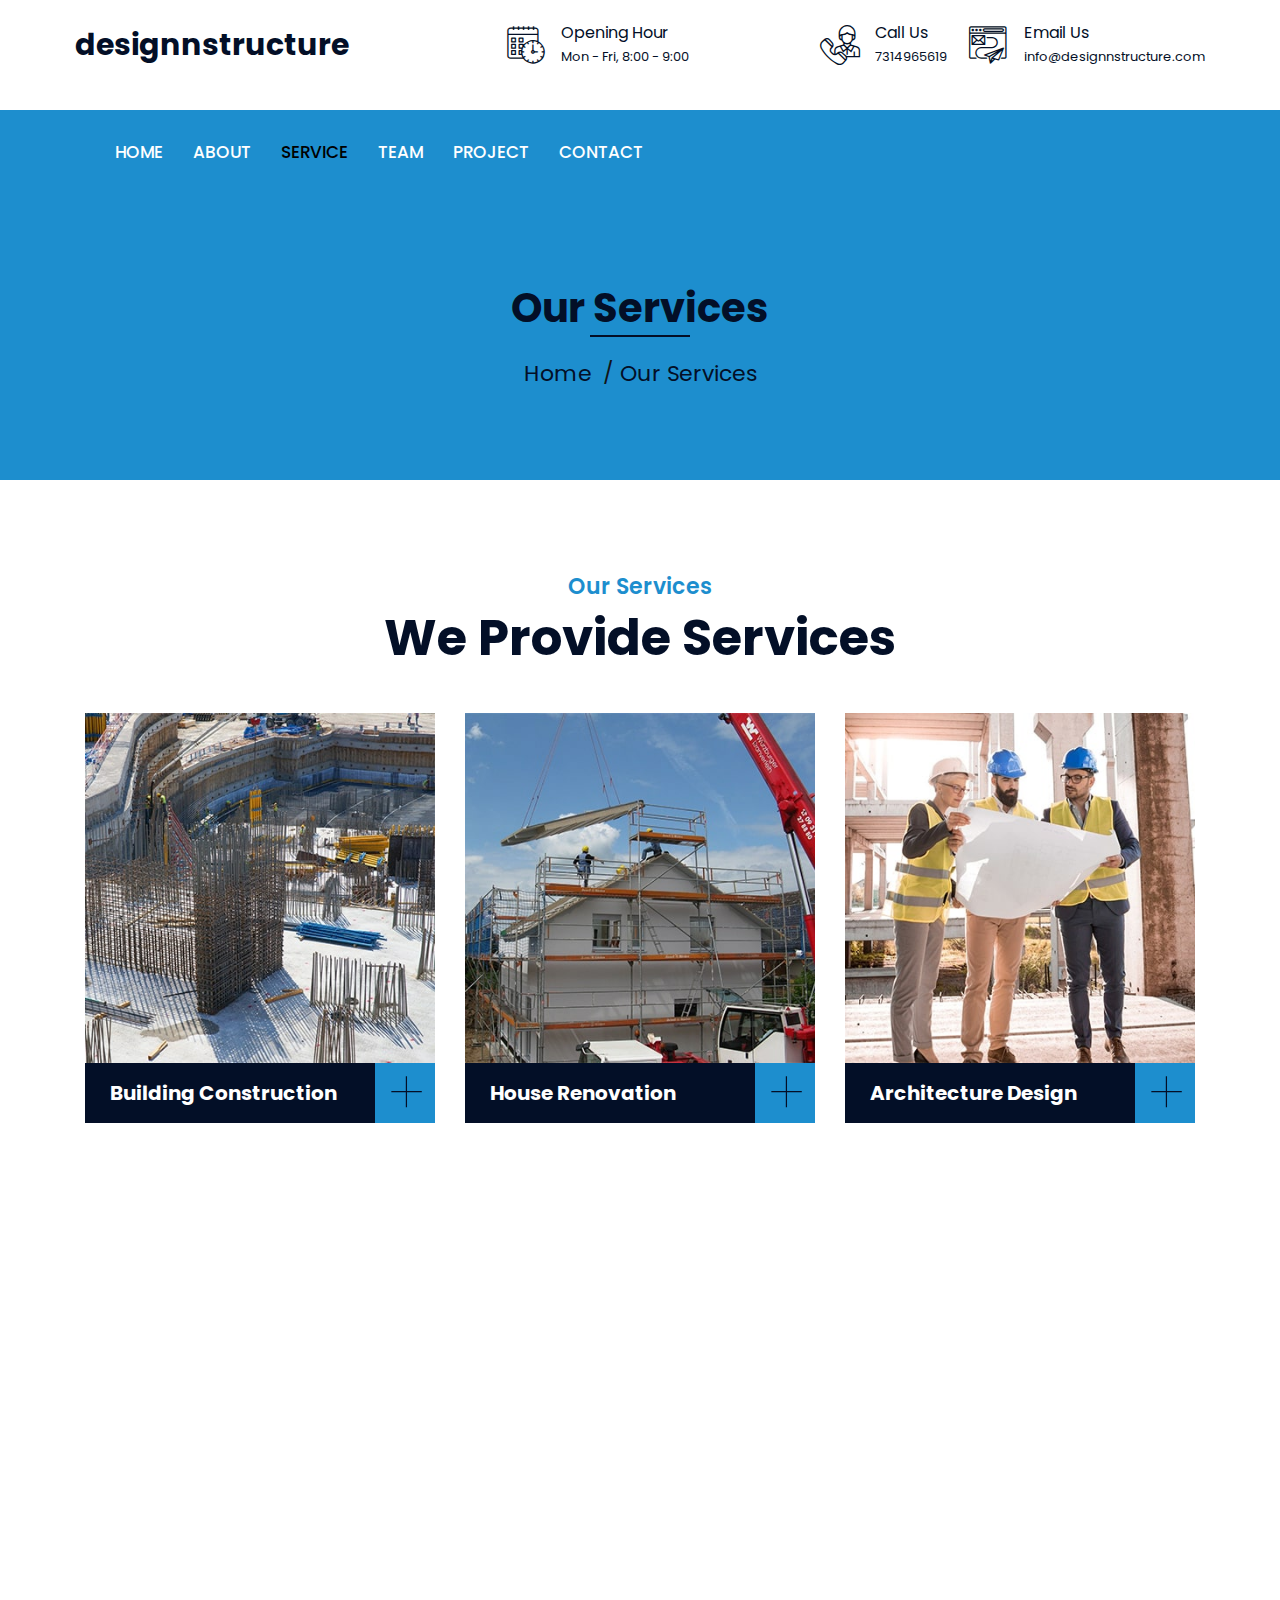
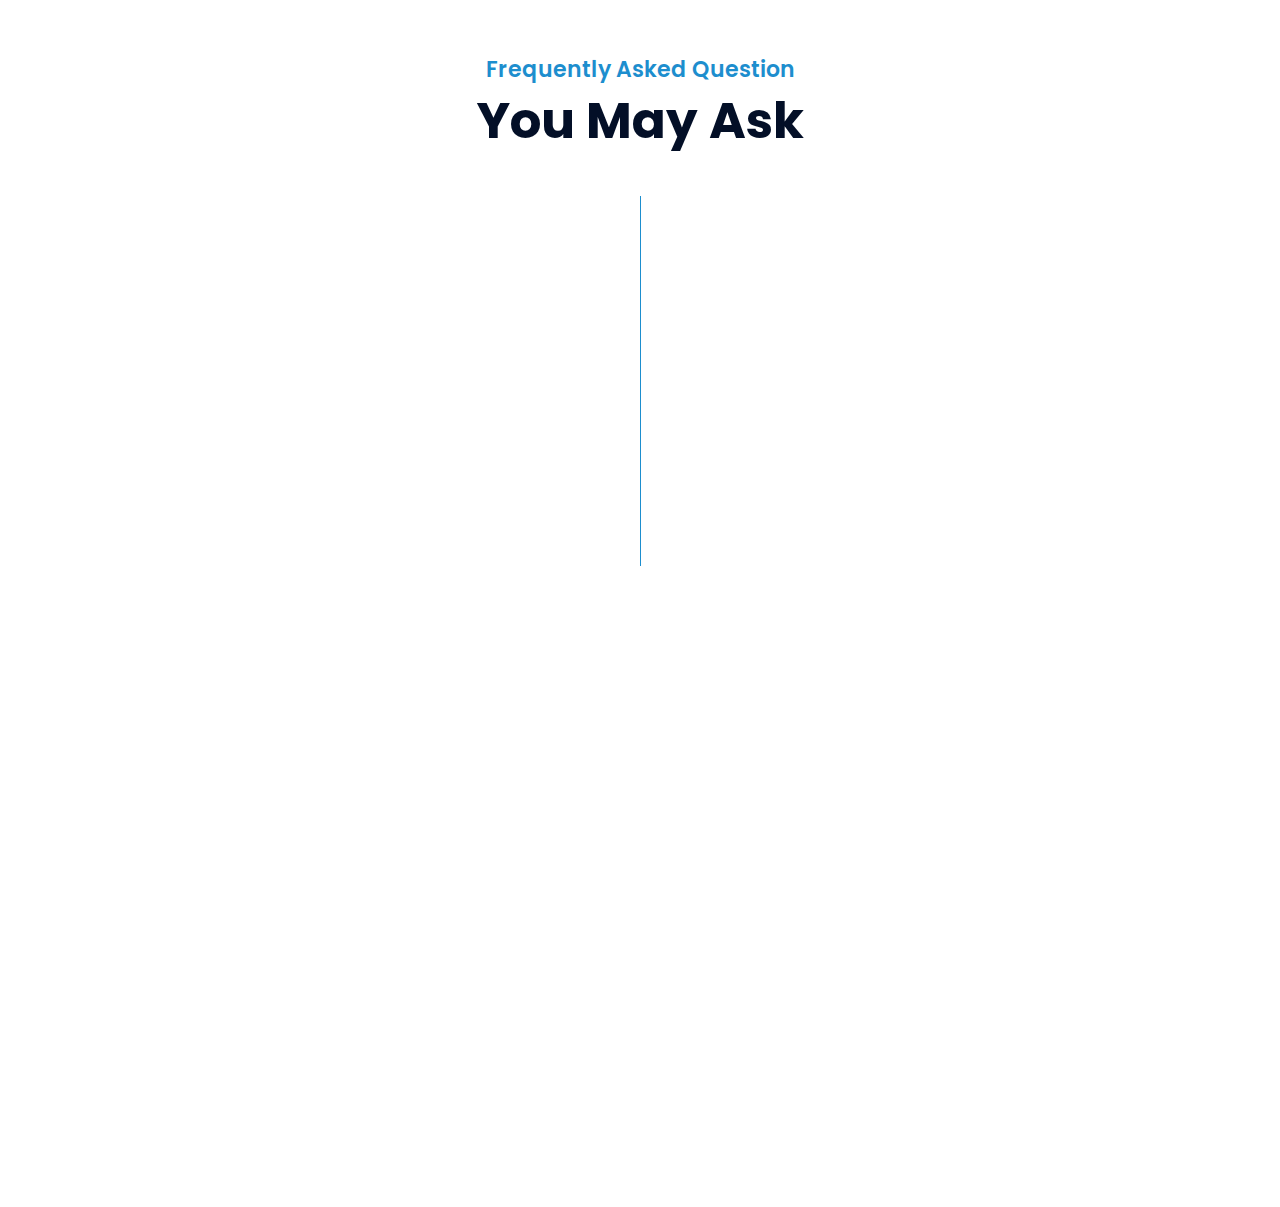
<file: service.html>
<!DOCTYPE html>
<html lang="en">
    <head>
        <meta charset="utf-8">
        <title>Designnstructre</title>
        <meta content="width=device-width, initial-scale=1.0" name="viewport">

        <!-- Favicon -->
        <link href="img/favicon.ico" rel="icon">

        <!-- Google Font -->
        <link href="https://fonts.googleapis.com/css2?family=Poppins:wght@100;200;300;400;500;600;700;800;900&display=swap" rel="stylesheet">

        <!-- CSS Libraries -->
        <link href="https://stackpath.bootstrapcdn.com/bootstrap/4.4.1/css/bootstrap.min.css" rel="stylesheet">
        <link href="https://cdnjs.cloudflare.com/ajax/libs/font-awesome/5.10.0/css/all.min.css" rel="stylesheet">
        <link href="lib/flaticon/font/flaticon.css" rel="stylesheet"> 
        <link href="lib/animate/animate.min.css" rel="stylesheet">
        <link href="lib/owlcarousel/assets/owl.carousel.min.css" rel="stylesheet">
        <link href="lib/lightbox/css/lightbox.min.css" rel="stylesheet">
        <link href="lib/slick/slick.css" rel="stylesheet">
        <link href="lib/slick/slick-theme.css" rel="stylesheet">

        <!-- Template Stylesheet -->
        <link href="css/style.css" rel="stylesheet">
    </head>

    <body>
        <div class="wrapper">
            <!-- Top Bar Start -->
            <div class="top-bar">
                <div class="container-fluid">
                    <div class="row align-items-center">
                        <div class="col-lg-4 col-md-12">
                            <div class="logo">
                                <a href="index.html">
                                    <h1>designnstructure</h1>
                                    <!-- <img src="img/logo.jpg" alt="Logo"> -->
                                </a>
                            </div>
                        </div>
                        <div class="col-lg-8 col-md-7 d-none d-lg-block">
                            <div class="row">
                                <div class="col-4">
                                    <div class="top-bar-item">
                                        <div class="top-bar-icon">
                                            <i class="flaticon-calendar"></i>
                                        </div>
                                        <div class="top-bar-text">
                                            <h3>Opening Hour</h3>
                                            <p>Mon - Fri, 8:00 - 9:00</p>
                                        </div>
                                    </div>
                                </div>
                                <div class="col-4">
                                    <div class="top-bar-item">
                                        <div class="top-bar-icon">
                                            <i class="flaticon-call"></i>
                                        </div>
                                        <div class="top-bar-text">
                                            <h3>Call Us</h3>
                                            <p>7314965619</p>
                                        </div>
                                    </div>
                                </div>
                                <div class="col-4">
                                    <div class="top-bar-item">
                                        <div class="top-bar-icon">
                                            <i class="flaticon-send-mail"></i>
                                        </div>
                                        <div class="top-bar-text">
                                            <h3>Email Us</h3>
                                            <p>info@designnstructure.com</p>
                                        </div>
                                    </div>
                                </div>
                            </div>
                        </div>
                    </div>
                </div>
            </div>
            <!-- Top Bar End -->

            <!-- Nav Bar Start -->
            <div class="nav-bar">
                <div class="container-fluid">
                    <nav class="navbar navbar-expand-lg bg-dark navbar-dark">
                        <a href="#" class="navbar-brand">MENU</a>
                        <button type="button" class="navbar-toggler" data-toggle="collapse" data-target="#navbarCollapse">
                            <span class="navbar-toggler-icon"></span>
                        </button>

                        <div class="collapse navbar-collapse justify-content-between" id="navbarCollapse">
                            <div class="navbar-nav mr-auto">
                                <a href="index.html" class="nav-item nav-link">Home</a>
                                <a href="about.html" class="nav-item nav-link">About</a>
                                <a href="service.html" class="nav-item nav-link active">Service</a>
                                <a href="team.html" class="nav-item nav-link">Team</a>
                                <a href="project.html" class="nav-item nav-link">Project</a>
                                
                                <a href="contact.html" class="nav-item nav-link">Contact</a>
                            </div>
    
                        </div>
                    </nav>
                </div>
            </div>
            <!-- Nav Bar End -->
            
            
            <!-- Page Header Start -->
            <div class="page-header">
                <div class="container">
                    <div class="row">
                        <div class="col-12">
                            <h2>Our Services</h2>
                        </div>
                        <div class="col-12">
                            <a href="./index.html">Home</a>
                            <a href="./service.html">Our Services</a>
                        </div>
                    </div>
                </div>
            </div>
            <!-- Page Header End -->


            <!-- Service Start -->
            <div class="service">
                <div class="container">
                    <div class="section-header text-center">
                        <p>Our Services</p>
                        <h2>We Provide Services</h2>
                    </div>
                    <div class="row">
                        <div class="col-lg-4 col-md-6 wow fadeInUp" data-wow-delay="0.1s">
                            <div class="service-item">
                                <div class="service-img">
                                    <img src="img/service-1.jpg" alt="Image">
                                    <div class="service-overlay">
                                        <p>
                                            Lorem ipsum dolor sit amet, consectetur adipiscing elit. Phasellus nec pretium mi. Curabitur facilisis ornare velit non vulputate. Aliquam metus tortor, auctor id gravida condimentum, viverra quis sem.
                                        </p>
                                    </div>
                                </div>
                                <div class="service-text">
                                    <h3>Building Construction</h3>
                                    <a class="btn" href="img/service-1.jpg" data-lightbox="service">+</a>
                                </div>
                            </div>
                        </div>
                        <div class="col-lg-4 col-md-6 wow fadeInUp" data-wow-delay="0.2s">
                            <div class="service-item">
                                <div class="service-img">
                                    <img src="img/service-2.jpg" alt="Image">
                                    <div class="service-overlay">
                                        <p>
                                            Lorem ipsum dolor sit amet, consectetur adipiscing elit. Phasellus nec pretium mi. Curabitur facilisis ornare velit non vulputate. Aliquam metus tortor, auctor id gravida condimentum, viverra quis sem.
                                        </p>
                                    </div>
                                </div>
                                <div class="service-text">
                                    <h3>House Renovation</h3>
                                    <a class="btn" href="img/service-2.jpg" data-lightbox="service">+</a>
                                </div>
                            </div>
                        </div>
                        <div class="col-lg-4 col-md-6 wow fadeInUp" data-wow-delay="0.3s">
                            <div class="service-item">
                                <div class="service-img">
                                    <img src="img/service-3.jpg" alt="Image">
                                    <div class="service-overlay">
                                        <p>
                                            Lorem ipsum dolor sit amet, consectetur adipiscing elit. Phasellus nec pretium mi. Curabitur facilisis ornare velit non vulputate. Aliquam metus tortor, auctor id gravida condimentum, viverra quis sem.
                                        </p>
                                    </div>
                                </div>
                                <div class="service-text">
                                    <h3>Architecture Design</h3>
                                    <a class="btn" href="img/service-3.jpg" data-lightbox="service">+</a>
                                </div>
                            </div>
                        </div>
                        <div class="col-lg-4 col-md-6 wow fadeInUp" data-wow-delay="0.4s">
                            <div class="service-item">
                                <div class="service-img">
                                    <img src="img/service-4.jpg" alt="Image">
                                    <div class="service-overlay">
                                        <p>
                                            Lorem ipsum dolor sit amet, consectetur adipiscing elit. Phasellus nec pretium mi. Curabitur facilisis ornare velit non vulputate. Aliquam metus tortor, auctor id gravida condimentum, viverra quis sem.
                                        </p>
                                    </div>
                                </div>
                                <div class="service-text">
                                    <h3>Interior Design</h3>
                                    <a class="btn" href="img/service-4.jpg" data-lightbox="service">+</a>
                                </div>
                            </div>
                        </div>
                        <div class="col-lg-4 col-md-6 wow fadeInUp" data-wow-delay="0.5s">
                            <div class="service-item">
                                <div class="service-img">
                                    <img src="img/service-5.jpg" alt="Image">
                                    <div class="service-overlay">
                                        <p>
                                            Lorem ipsum dolor sit amet, consectetur adipiscing elit. Phasellus nec pretium mi. Curabitur facilisis ornare velit non vulputate. Aliquam metus tortor, auctor id gravida condimentum, viverra quis sem.
                                        </p>
                                    </div>
                                </div>
                                <div class="service-text">
                                    <h3>Fixing & Support</h3>
                                    <a class="btn" href="img/service-5.jpg" data-lightbox="service">+</a>
                                </div>
                            </div>
                        </div>
                        <div class="col-lg-4 col-md-6 wow fadeInUp" data-wow-delay="0.6s">
                            <div class="service-item">
                                <div class="service-img">
                                    <img src="img/service-6.jpg" alt="Image">
                                    <div class="service-overlay">
                                        <p>
                                            Lorem ipsum dolor sit amet, consectetur adipiscing elit. Phasellus nec pretium mi. Curabitur facilisis ornare velit non vulputate. Aliquam metus tortor, auctor id gravida condimentum, viverra quis sem.
                                        </p>
                                    </div>
                                </div>
                                <div class="service-text">
                                    <h3>Painting</h3>
                                    <a class="btn" href="img/service-6.jpg" data-lightbox="service">+</a>
                                </div>
                            </div>
                        </div>
                    </div>
                </div>
            </div>
            <!-- Service End -->
            
            
            <!-- FAQs Start -->
            <div class="faqs">
                <div class="container">
                    <div class="section-header text-center">
                        <p>Frequently Asked Question</p>
                        <h2>You May Ask</h2>
                    </div>
                    <div class="row">
                        <div class="col-md-6">
                            <div id="accordion-1">
                                <div class="card wow fadeInLeft" data-wow-delay="0.1s">
                                    <div class="card-header">
                                        <a class="card-link collapsed" data-toggle="collapse" href="#collapseOne">
                                            Lorem ipsum dolor sit amet?
                                        </a>
                                    </div>
                                    <div id="collapseOne" class="collapse" data-parent="#accordion-1">
                                        <div class="card-body">
                                            Lorem ipsum dolor sit amet, consectetur adipiscing elit. Phasellus nec pretium mi. Curabitur facilisis ornare velit non.
                                        </div>
                                    </div>
                                </div>
                                <div class="card wow fadeInLeft" data-wow-delay="0.2s">
                                    <div class="card-header">
                                        <a class="card-link collapsed" data-toggle="collapse" href="#collapseTwo">
                                            Lorem ipsum dolor sit amet?
                                        </a>
                                    </div>
                                    <div id="collapseTwo" class="collapse" data-parent="#accordion-1">
                                        <div class="card-body">
                                            Lorem ipsum dolor sit amet, consectetur adipiscing elit. Phasellus nec pretium mi. Curabitur facilisis ornare velit non.
                                        </div>
                                    </div>
                                </div>
                                <div class="card wow fadeInLeft" data-wow-delay="0.3s">
                                    <div class="card-header">
                                        <a class="card-link collapsed" data-toggle="collapse" href="#collapseThree">
                                            Lorem ipsum dolor sit amet?
                                        </a>
                                    </div>
                                    <div id="collapseThree" class="collapse" data-parent="#accordion-1">
                                        <div class="card-body">
                                            Lorem ipsum dolor sit amet, consectetur adipiscing elit. Phasellus nec pretium mi. Curabitur facilisis ornare velit non.
                                        </div>
                                    </div>
                                </div>
                                <div class="card wow fadeInLeft" data-wow-delay="0.4s">
                                    <div class="card-header">
                                        <a class="card-link collapsed" data-toggle="collapse" href="#collapseFour">
                                            Lorem ipsum dolor sit amet?
                                        </a>
                                    </div>
                                    <div id="collapseFour" class="collapse" data-parent="#accordion-1">
                                        <div class="card-body">
                                            Lorem ipsum dolor sit amet, consectetur adipiscing elit. Phasellus nec pretium mi. Curabitur facilisis ornare velit non.
                                        </div>
                                    </div>
                                </div>
                                <div class="card wow fadeInLeft" data-wow-delay="0.5s">
                                    <div class="card-header">
                                        <a class="card-link collapsed" data-toggle="collapse" href="#collapseFive">
                                            Lorem ipsum dolor sit amet?
                                        </a>
                                    </div>
                                    <div id="collapseFive" class="collapse" data-parent="#accordion-1">
                                        <div class="card-body">
                                            Lorem ipsum dolor sit amet, consectetur adipiscing elit. Phasellus nec pretium mi. Curabitur facilisis ornare velit non.
                                        </div>
                                    </div>
                                </div>
                            </div>
                        </div>
                        <div class="col-md-6">
                            <div id="accordion-2">
                                <div class="card wow fadeInRight" data-wow-delay="0.1s">
                                    <div class="card-header">
                                        <a class="card-link collapsed" data-toggle="collapse" href="#collapseSix">
                                            Lorem ipsum dolor sit amet?
                                        </a>
                                    </div>
                                    <div id="collapseSix" class="collapse" data-parent="#accordion-2">
                                        <div class="card-body">
                                            Lorem ipsum dolor sit amet, consectetur adipiscing elit. Phasellus nec pretium mi. Curabitur facilisis ornare velit non.
                                        </div>
                                    </div>
                                </div>
                                <div class="card wow fadeInRight" data-wow-delay="0.2s">
                                    <div class="card-header">
                                        <a class="card-link collapsed" data-toggle="collapse" href="#collapseSeven">
                                            Lorem ipsum dolor sit amet?
                                        </a>
                                    </div>
                                    <div id="collapseSeven" class="collapse" data-parent="#accordion-2">
                                        <div class="card-body">
                                            Lorem ipsum dolor sit amet, consectetur adipiscing elit. Phasellus nec pretium mi. Curabitur facilisis ornare velit non.
                                        </div>
                                    </div>
                                </div>
                                <div class="card wow fadeInRight" data-wow-delay="0.3s">
                                    <div class="card-header">
                                        <a class="card-link collapsed" data-toggle="collapse" href="#collapseEight">
                                            Lorem ipsum dolor sit amet?
                                        </a>
                                    </div>
                                    <div id="collapseEight" class="collapse" data-parent="#accordion-2">
                                        <div class="card-body">
                                            Lorem ipsum dolor sit amet, consectetur adipiscing elit. Phasellus nec pretium mi. Curabitur facilisis ornare velit non.
                                        </div>
                                    </div>
                                </div>
                                <div class="card wow fadeInRight" data-wow-delay="0.4s">
                                    <div class="card-header">
                                        <a class="card-link collapsed" data-toggle="collapse" href="#collapseNine">
                                            Lorem ipsum dolor sit amet?
                                        </a>
                                    </div>
                                    <div id="collapseNine" class="collapse" data-parent="#accordion-2">
                                        <div class="card-body">
                                            Lorem ipsum dolor sit amet, consectetipiscing elit. Phasellus nec pretium mi. Curabitur facilisis ornare velit non.
                                        </div>
                                    </div>
                                </div>
                                <div class="card wow fadeInRight" data-wow-delay="0.5s">
                                    <div class="card-header">
                                        <a class="card-link collapsed" data-toggle="collapse" href="#collapseTen">
                                            Lorem ipsum dolor sit amet?
                                        </a>
                                    </div>
                                    <div id="collapseTen" class="collapse" data-parent="#accordion-2">
                                        <div class="card-body">
                                            Lorem ipsum dolor sit amet, consectetur adipiscing elit. Phasellus nec pretium mi. Curabitur facilisis ornare velit non.
                                        </div>
                                    </div>
                                </div>
                            </div>
                        </div>
                    </div>
                </div>
            </div>
            <!-- FAQs End -->


            <!-- Footer Start -->
            <div class="footer wow fadeIn" data-wow-delay="0.3s">
                <div class="container">
                    <div class="row">
                        <div class="col-md-6 col-lg-3">
                            <div class="footer-contact">
                                <h2>Office Contact</h2>
                                <p><i class="fa fa-map-marker-alt"></i>Vijesh Studios,279-Saikripa Colony Near Mahalaxmi Nagar Mela Ground Indore,MP-452010</p>
                                <p><i class="fa fa-phone-alt"></i>0731-4965619</p>
                                <p><i class="fa fa-envelope"></i> info@designnstructure.com</p>
                                <div class="footer-social">
                                    <a href="https://freewebsitecode.com/"><i class="fab fa-twitter"></i></a>
                                    <a href="https://facebook.com/freewebsitecode"><i class="fab fa-facebook-f"></i></a>
                                    <a href="https://freewebsitecode.com/"><i class="fab fa-linkedin-in"></i></a>
                                    <a href="https://freewebsitecode.com/"><i class="fab fa-instagram"></i></a>
                                    <a href="https://www.youtube.com/channel/UC9HlQRmKgG3jeVD_fBxj1Pw/videos"><i class="fab fa-youtube"></i></a>
                                </div>
                            </div>
                        </div>
                        <div class="col-md-6 col-lg-3">
                            <div class="footer-link">
                                <h2>Services Areas</h2>
                                <a href="">Building Construction</a>
                                <a href="">House Renovation</a>
                                <a href="">Architecture Design</a>
                                <a href="">Interior Design</a>
                                <a href="">Painting</a>
                            </div>
                        </div>
                        <div class="col-md-6 col-lg-3">
                            <div class="footer-link">
                                <h2>Useful Pages</h2>
                                <a href="">About Us</a>
                                <a href="">Contact Us</a>
                                <a href="">Our Team</a>
                                <a href="">Projects</a>
                                <a href="">Testimonial</a>
                            </div>
                        </div>
                        <div class="col-md-6 col-lg-3">
                            <div class="newsletter">
                                <h2>Newsletter</h2>
                                <p>
                                    Lorem ipsum dolor sit amet elit. Phasellus nec pretium mi. Curabitur facilisis ornare velit non vulpu
                                </p>
                                <div class="form">
                                    <input class="form-control" placeholder="Email here">
                                    <button class="btn">Submit</button>
                                </div>
                            </div>
                        </div>
                    </div>
                </div>
                <div class="container footer-menu">
                    <div class="f-menu">
                        <a href="">Terms of use</a>
                        <a href="">Privacy policy</a>
                        <a href="">Cookies</a>
                        <a href="">Help</a>
                        <a href="">FQAs</a>
                    </div>
                </div>
                <div class="container copyright">
                    <div class="row">
                        <div class="col-md-6">
                            <p><a href="/"><a>&copy;2023 Designnstructure All Rights Reserved
                            </a></p>
                        </div>
						
                    </div>
                </div>
            </div>
            <!-- Footer End -->

            <a href="#" class="back-to-top"><i class="fa fa-chevron-up"></i></a>
        </div>

        <!-- JavaScript Libraries -->
        <script src="https://code.jquery.com/jquery-3.4.1.min.js"></script>
        <script src="https://stackpath.bootstrapcdn.com/bootstrap/4.4.1/js/bootstrap.bundle.min.js"></script>
        <script src="lib/easing/easing.min.js"></script>
        <script src="lib/wow/wow.min.js"></script>
        <script src="lib/owlcarousel/owl.carousel.min.js"></script>
        <script src="lib/isotope/isotope.pkgd.min.js"></script>
        <script src="lib/lightbox/js/lightbox.min.js"></script>
        <script src="lib/waypoints/waypoints.min.js"></script>
        <script src="lib/counterup/counterup.min.js"></script>
        <script src="lib/slick/slick.min.js"></script>

        <!-- Template Javascript -->
        <script src="js/main.js"></script>
    </body>
</html>
</file>
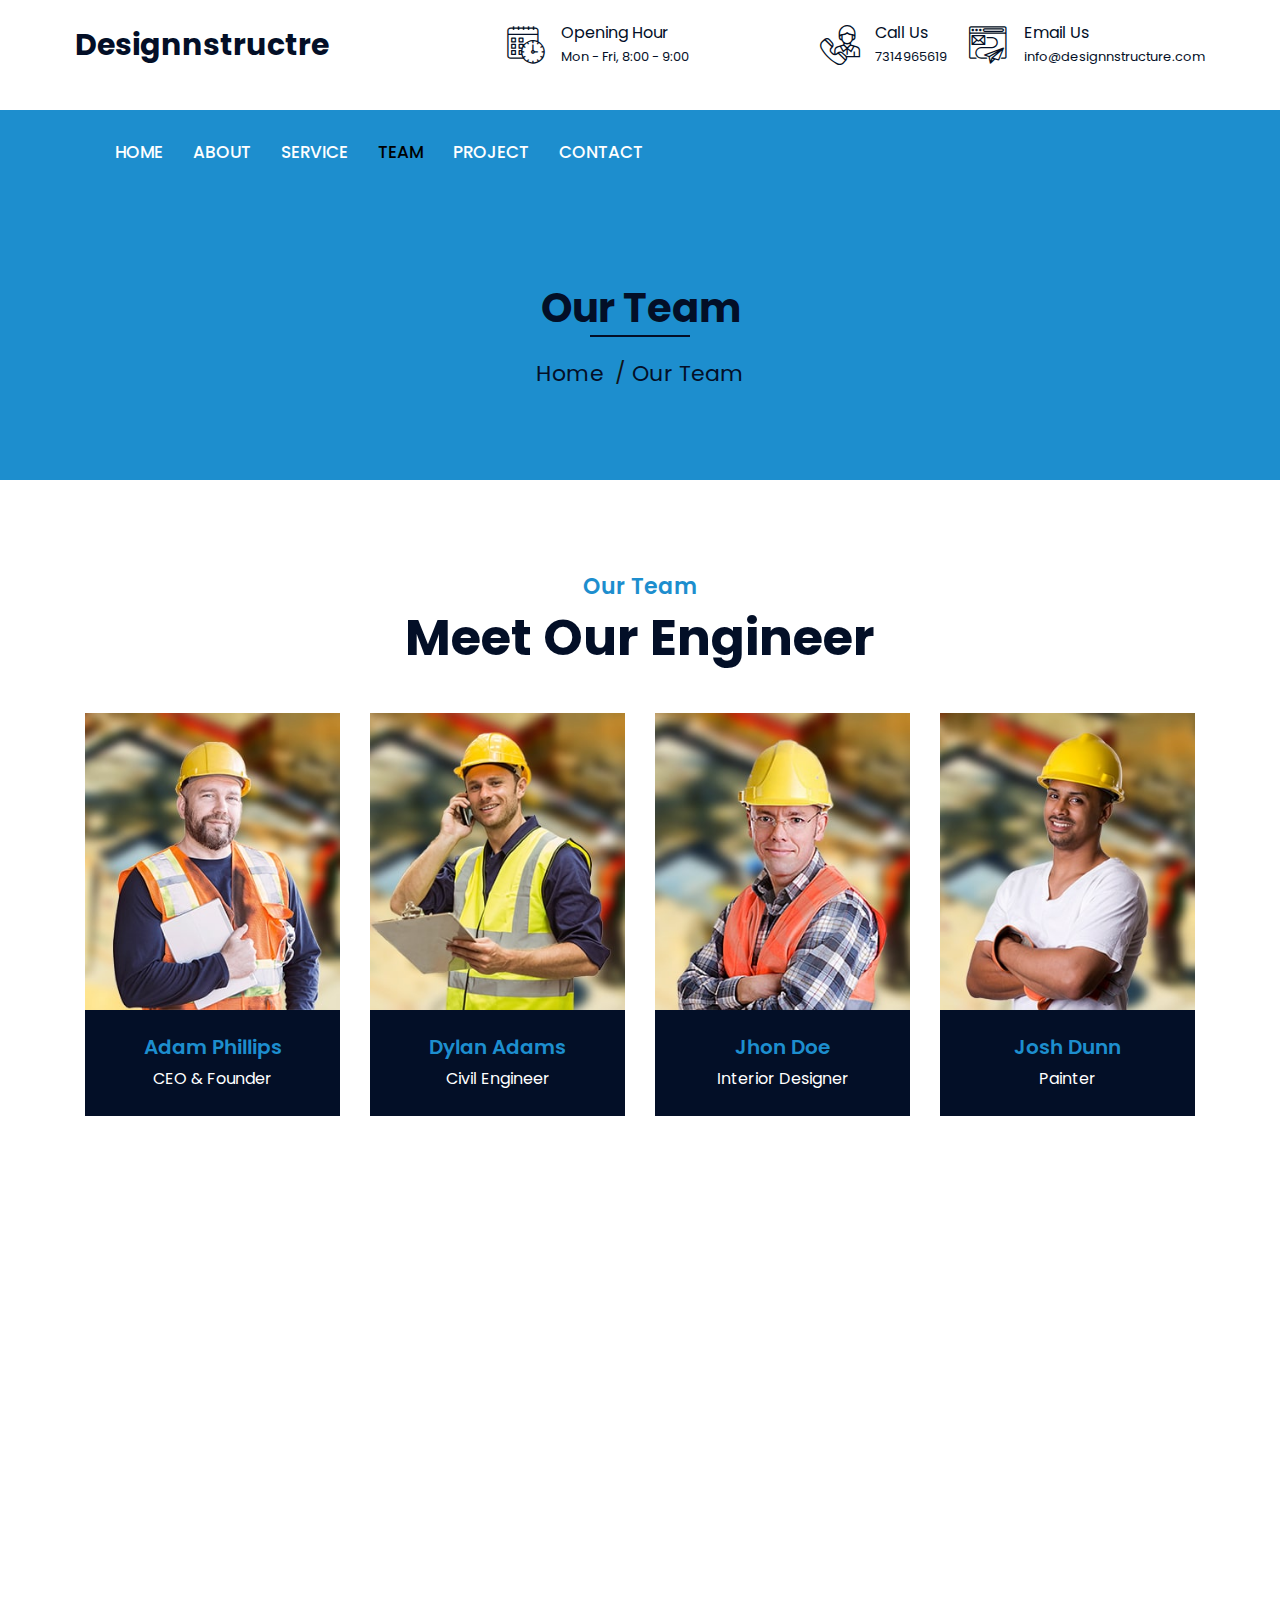
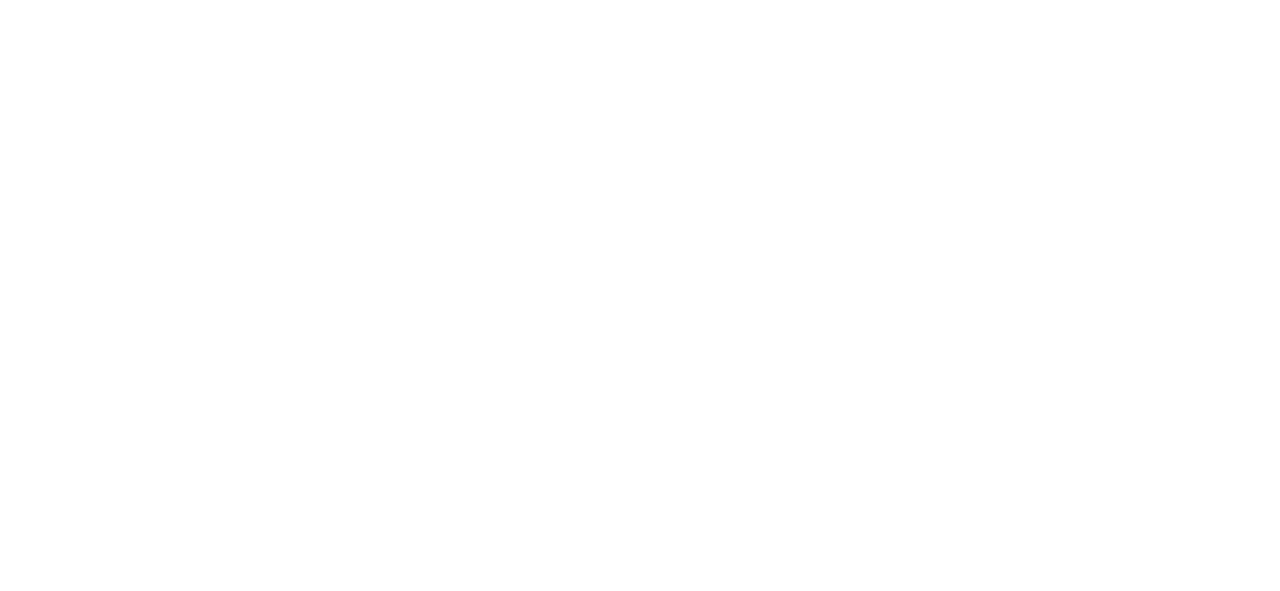
<file: team.html>
<!DOCTYPE html>
<html lang="en">
    <head>
        <meta charset="utf-8">
        <title>Designnstructre</title>
        <meta content="width=device-width, initial-scale=1.0" name="viewport">

        <!-- Favicon -->
        <link href="img/Companylogo.png" rel="icon">

        <!-- Google Font -->
        <link href="https://fonts.googleapis.com/css2?family=Poppins:wght@100;200;300;400;500;600;700;800;900&display=swap" rel="stylesheet">

        <!-- CSS Libraries -->
        <link href="https://stackpath.bootstrapcdn.com/bootstrap/4.4.1/css/bootstrap.min.css" rel="stylesheet">
        <link href="https://cdnjs.cloudflare.com/ajax/libs/font-awesome/5.10.0/css/all.min.css" rel="stylesheet">
        <link href="lib/flaticon/font/flaticon.css" rel="stylesheet"> 
        <link href="lib/animate/animate.min.css" rel="stylesheet">
        <link href="lib/owlcarousel/assets/owl.carousel.min.css" rel="stylesheet">
        <link href="lib/lightbox/css/lightbox.min.css" rel="stylesheet">
        <link href="lib/slick/slick.css" rel="stylesheet">
        <link href="lib/slick/slick-theme.css" rel="stylesheet">

        <!-- Template Stylesheet -->
        <link href="css/style.css" rel="stylesheet">
    </head>

    <body>
        <div class="wrapper">
            <!-- Top Bar Start -->
            <div class="top-bar">
                <div class="container-fluid">
                    <div class="row align-items-center">
                        <div class="col-lg-4 col-md-12">
                            <div class="logo">
                                <a href="index.html">
                                    <h1>Designnstructre</h1>
                                    <!-- <img src="img/logo.jpg" alt="Logo"> -->
                                </a>
                            </div>
                        </div>
                        <div class="col-lg-8 col-md-7 d-none d-lg-block">
                            <div class="row">
                                <div class="col-4">
                                    <div class="top-bar-item">
                                        <div class="top-bar-icon">
                                            <i class="flaticon-calendar"></i>
                                        </div>
                                        <div class="top-bar-text">
                                            <h3>Opening Hour</h3>
                                            <p>Mon - Fri, 8:00 - 9:00</p>
                                        </div>
                                    </div>
                                </div>
                                <div class="col-4">
                                    <div class="top-bar-item">
                                        <div class="top-bar-icon">
                                            <i class="flaticon-call"></i>
                                        </div>
                                        <div class="top-bar-text">
                                            <h3>Call Us</h3>
                                            <p>7314965619</p>
                                        </div>
                                    </div>
                                </div>
                                <div class="col-4">
                                    <div class="top-bar-item">
                                        <div class="top-bar-icon">
                                            <i class="flaticon-send-mail"></i>
                                        </div>
                                        <div class="top-bar-text">
                                            <h3>Email Us</h3>
                                            <p>info@designnstructure.com</p>
                                        </div>
                                    </div>
                                </div>
                            </div>
                        </div>
                    </div>
                </div>
            </div>
            <!-- Top Bar End -->

            <!-- Nav Bar Start -->
            <div class="nav-bar">
                <div class="container-fluid">
                    <nav class="navbar navbar-expand-lg bg-dark navbar-dark">
                        <a href="#" class="navbar-brand">MENU</a>
                        <button type="button" class="navbar-toggler" data-toggle="collapse" data-target="#navbarCollapse">
                            <span class="navbar-toggler-icon"></span>
                        </button>

                        <div class="collapse navbar-collapse justify-content-between" id="navbarCollapse">
                            <div class="navbar-nav mr-auto">
                                <a href="index.html" class="nav-item nav-link">Home</a>
                                <a href="about.html" class="nav-item nav-link">About</a>
                                <a href="service.html" class="nav-item nav-link">Service</a>
                                <a href="team.html" class="nav-item nav-link active">Team</a>
                                <a href="project.html" class="nav-item nav-link">Project</a>
                                
                                <a href="contact.html" class="nav-item nav-link">Contact</a>
                            </div>
                            <!-- <div class="ml-auto">
                                <a class="btn" href="https://freewebsitecode.com">Download All Template</a>
                            </div> -->
                        </div>
                    </nav>
                </div>
            </div>
            <!-- Nav Bar End -->
            
            
            <!-- Page Header Start -->
            <div class="page-header">
                <div class="container">
                    <div class="row">
                        <div class="col-12">
                            <h2>Our Team</h2>
                        </div>
                        <div class="col-12">
                            <a href="./index.html">Home</a>
                            <a href="./team.html">Our Team</a>
                        </div>
                    </div>
                </div>
            </div>
            <!-- Page Header End -->


            <!-- Team Start -->
            <div class="team">
                <div class="container">
                    <div class="section-header text-center">
                        <p>Our Team</p>
                        <h2>Meet Our Engineer</h2>
                    </div>
                    <div class="row">
                        <div class="col-lg-3 col-md-6 wow fadeInUp" data-wow-delay="0.1s">
                            <div class="team-item">
                                <div class="team-img">
                                    <img src="img/team-1.jpg" alt="Team Image">
                                </div>
                                <div class="team-text">
                                    <h2>Adam Phillips</h2>
                                    <p>CEO & Founder</p>
                                </div>
                                <div class="team-social">
                                    <a class="social-tw" href=""><i class="fab fa-twitter"></i></a>
                                    <a class="social-fb" href=""><i class="fab fa-facebook-f"></i></a>
                                    <a class="social-li" href=""><i class="fab fa-linkedin-in"></i></a>
                                    <a class="social-in" href=""><i class="fab fa-instagram"></i></a>
                                </div>
                            </div>
                        </div>
                        <div class="col-lg-3 col-md-6 wow fadeInUp" data-wow-delay="0.2s">
                            <div class="team-item">
                                <div class="team-img">
                                    <img src="img/team-2.jpg" alt="Team Image">
                                </div>
                                <div class="team-text">
                                    <h2>Dylan Adams</h2>
                                    <p>Civil Engineer</p>
                                </div>
                                <div class="team-social">
                                    <a class="social-tw" href=""><i class="fab fa-twitter"></i></a>
                                    <a class="social-fb" href=""><i class="fab fa-facebook-f"></i></a>
                                    <a class="social-li" href=""><i class="fab fa-linkedin-in"></i></a>
                                    <a class="social-in" href=""><i class="fab fa-instagram"></i></a>
                                </div>
                            </div>
                        </div>
                        <div class="col-lg-3 col-md-6 wow fadeInUp" data-wow-delay="0.3s">
                            <div class="team-item">
                                <div class="team-img">
                                    <img src="img/team-3.jpg" alt="Team Image">
                                </div>
                                <div class="team-text">
                                    <h2>Jhon Doe</h2>
                                    <p>Interior Designer</p>
                                </div>
                                <div class="team-social">
                                    <a class="social-tw" href=""><i class="fab fa-twitter"></i></a>
                                    <a class="social-fb" href=""><i class="fab fa-facebook-f"></i></a>
                                    <a class="social-li" href=""><i class="fab fa-linkedin-in"></i></a>
                                    <a class="social-in" href=""><i class="fab fa-instagram"></i></a>
                                </div>
                            </div>
                        </div>
                        <div class="col-lg-3 col-md-6 wow fadeInUp" data-wow-delay="0.4s">
                            <div class="team-item">
                                <div class="team-img">
                                    <img src="img/team-4.jpg" alt="Team Image">
                                </div>
                                <div class="team-text">
                                    <h2>Josh Dunn</h2>
                                    <p>Painter</p>
                                </div>
                                <div class="team-social">
                                    <a class="social-tw" href=""><i class="fab fa-twitter"></i></a>
                                    <a class="social-fb" href=""><i class="fab fa-facebook-f"></i></a>
                                    <a class="social-li" href=""><i class="fab fa-linkedin-in"></i></a>
                                    <a class="social-in" href=""><i class="fab fa-instagram"></i></a>
                                </div>
                            </div>
                        </div>
                        <div class="col-lg-3 col-md-6 wow fadeInUp" data-wow-delay="0.1s">
                            <div class="team-item">
                                <div class="team-img">
                                    <img src="img/team-1.jpg" alt="Team Image">
                                </div>
                                <div class="team-text">
                                    <h2>Adam Phillips</h2>
                                    <p>CEO & Founder</p>
                                </div>
                                <div class="team-social">
                                    <a class="social-tw" href=""><i class="fab fa-twitter"></i></a>
                                    <a class="social-fb" href=""><i class="fab fa-facebook-f"></i></a>
                                    <a class="social-li" href=""><i class="fab fa-linkedin-in"></i></a>
                                    <a class="social-in" href=""><i class="fab fa-instagram"></i></a>
                                </div>
                            </div>
                        </div>
                        <div class="col-lg-3 col-md-6 wow fadeInUp" data-wow-delay="0.2s">
                            <div class="team-item">
                                <div class="team-img">
                                    <img src="img/team-2.jpg" alt="Team Image">
                                </div>
                                <div class="team-text">
                                    <h2>Dylan Adams</h2>
                                    <p>Civil Engineer</p>
                                </div>
                                <div class="team-social">
                                    <a class="social-tw" href=""><i class="fab fa-twitter"></i></a>
                                    <a class="social-fb" href=""><i class="fab fa-facebook-f"></i></a>
                                    <a class="social-li" href=""><i class="fab fa-linkedin-in"></i></a>
                                    <a class="social-in" href=""><i class="fab fa-instagram"></i></a>
                                </div>
                            </div>
                        </div>
                        <div class="col-lg-3 col-md-6 wow fadeInUp" data-wow-delay="0.3s">
                            <div class="team-item">
                                <div class="team-img">
                                    <img src="img/team-3.jpg" alt="Team Image">
                                </div>
                                <div class="team-text">
                                    <h2>Jhon Doe</h2>
                                    <p>Interior Designer</p>
                                </div>
                                <div class="team-social">
                                    <a class="social-tw" href=""><i class="fab fa-twitter"></i></a>
                                    <a class="social-fb" href=""><i class="fab fa-facebook-f"></i></a>
                                    <a class="social-li" href=""><i class="fab fa-linkedin-in"></i></a>
                                    <a class="social-in" href=""><i class="fab fa-instagram"></i></a>
                                </div>
                            </div>
                        </div>
                        <div class="col-lg-3 col-md-6 wow fadeInUp" data-wow-delay="0.4s">
                            <div class="team-item">
                                <div class="team-img">
                                    <img src="img/team-4.jpg" alt="Team Image">
                                </div>
                                <div class="team-text">
                                    <h2>Josh Dunn</h2>
                                    <p>Painter</p>
                                </div>
                                <div class="team-social">
                                    <a class="social-tw" href=""><i class="fab fa-twitter"></i></a>
                                    <a class="social-fb" href=""><i class="fab fa-facebook-f"></i></a>
                                    <a class="social-li" href=""><i class="fab fa-linkedin-in"></i></a>
                                    <a class="social-in" href=""><i class="fab fa-instagram"></i></a>
                                </div>
                            </div>
                        </div>
                    </div>
                </div>
            </div>
            <!-- Team End -->


            <!-- Footer Start -->
            <div class="footer wow fadeIn" data-wow-delay="0.3s">
                <div class="container">
                    <div class="row">
                        <div class="col-md-6 col-lg-3">
                            <div class="footer-contact">
                                <h2>Office Contact</h2>
                                <p><i class="fa fa-map-marker-alt"></i>Vijesh Studios,279-Saikripa Colony Near Mahalaxmi Nagar Mela Ground Indore,MP-452010</p>
                                <p><i class="fa fa-phone-alt"></i>0731-4965619</p>
                                <p><i class="fa fa-envelope"></i> info@designnstructure.com</p>
                                <div class="footer-social">
                                    <a href="https://freewebsitecode.com/"><i class="fab fa-twitter"></i></a>
                                    <a href="https://facebook.com/freewebsitecode"><i class="fab fa-facebook-f"></i></a>
                                    <a href="https://freewebsitecode.com/"><i class="fab fa-linkedin-in"></i></a>
                                    <a href="https://freewebsitecode.com/"><i class="fab fa-instagram"></i></a>
                                    <a href="https://www.youtube.com/channel/UC9HlQRmKgG3jeVD_fBxj1Pw/videos"><i class="fab fa-youtube"></i></a>
                                </div>
                            </div>
                        </div>
                        <div class="col-md-6 col-lg-3">
                            <div class="footer-link">
                                <h2>Services Areas</h2>
                                <a href="">Building Construction</a>
                                <a href="">House Renovation</a>
                                <a href="">Architecture Design</a>
                                <a href="">Interior Design</a>
                                <a href="">Painting</a>
                            </div>
                        </div>
                        <div class="col-md-6 col-lg-3">
                            <div class="footer-link">
                                <h2>Useful Pages</h2>
                                <a href="">About Us</a>
                                <a href="">Contact Us</a>
                                <a href="">Our Team</a>
                                <a href="">Projects</a>
                                <a href="">Testimonial</a>
                            </div>
                        </div>
                        <div class="col-md-6 col-lg-3">
                            <div class="newsletter">
                                <h2>Newsletter</h2>
                                <p>
                                    Lorem ipsum dolor sit amet elit. Phasellus nec pretium mi. Curabitur facilisis ornare velit non vulpu
                                </p>
                                <div class="form">
                                    <input class="form-control" placeholder="Email here">
                                    <button class="btn">Submit</button>
                                </div>
                            </div>
                        </div>
                    </div>
                </div>
                <div class="container footer-menu">
                    <div class="f-menu">
                        <a href="">Terms of use</a>
                        <a href="">Privacy policy</a>
                        <a href="">Cookies</a>
                        <a href="">Help</a>
                        <a href="">FQAs</a>
                    </div>
                </div>
                <div class="container copyright">
                    <div class="row">
                        <div class="col-md-6">
                            <p><a href="/"><a>&copy;2023 Designnstructure All Rights Reserved
                            </a></p>
                        </div>
						
                    </div>
                </div>
            </div>
            <!-- Footer End -->

            <a href="#" class="back-to-top"><i class="fa fa-chevron-up"></i></a>
        </div>

        <!-- JavaScript Libraries -->
        <script src="https://code.jquery.com/jquery-3.4.1.min.js"></script>
        <script src="https://stackpath.bootstrapcdn.com/bootstrap/4.4.1/js/bootstrap.bundle.min.js"></script>
        <script src="lib/easing/easing.min.js"></script>
        <script src="lib/wow/wow.min.js"></script>
        <script src="lib/owlcarousel/owl.carousel.min.js"></script>
        <script src="lib/isotope/isotope.pkgd.min.js"></script>
        <script src="lib/lightbox/js/lightbox.min.js"></script>
        <script src="lib/waypoints/waypoints.min.js"></script>
        <script src="lib/counterup/counterup.min.js"></script>
        <script src="lib/slick/slick.min.js"></script>

        <!-- Template Javascript -->
        <script src="js/main.js"></script>
    </body>
</html>
</file>
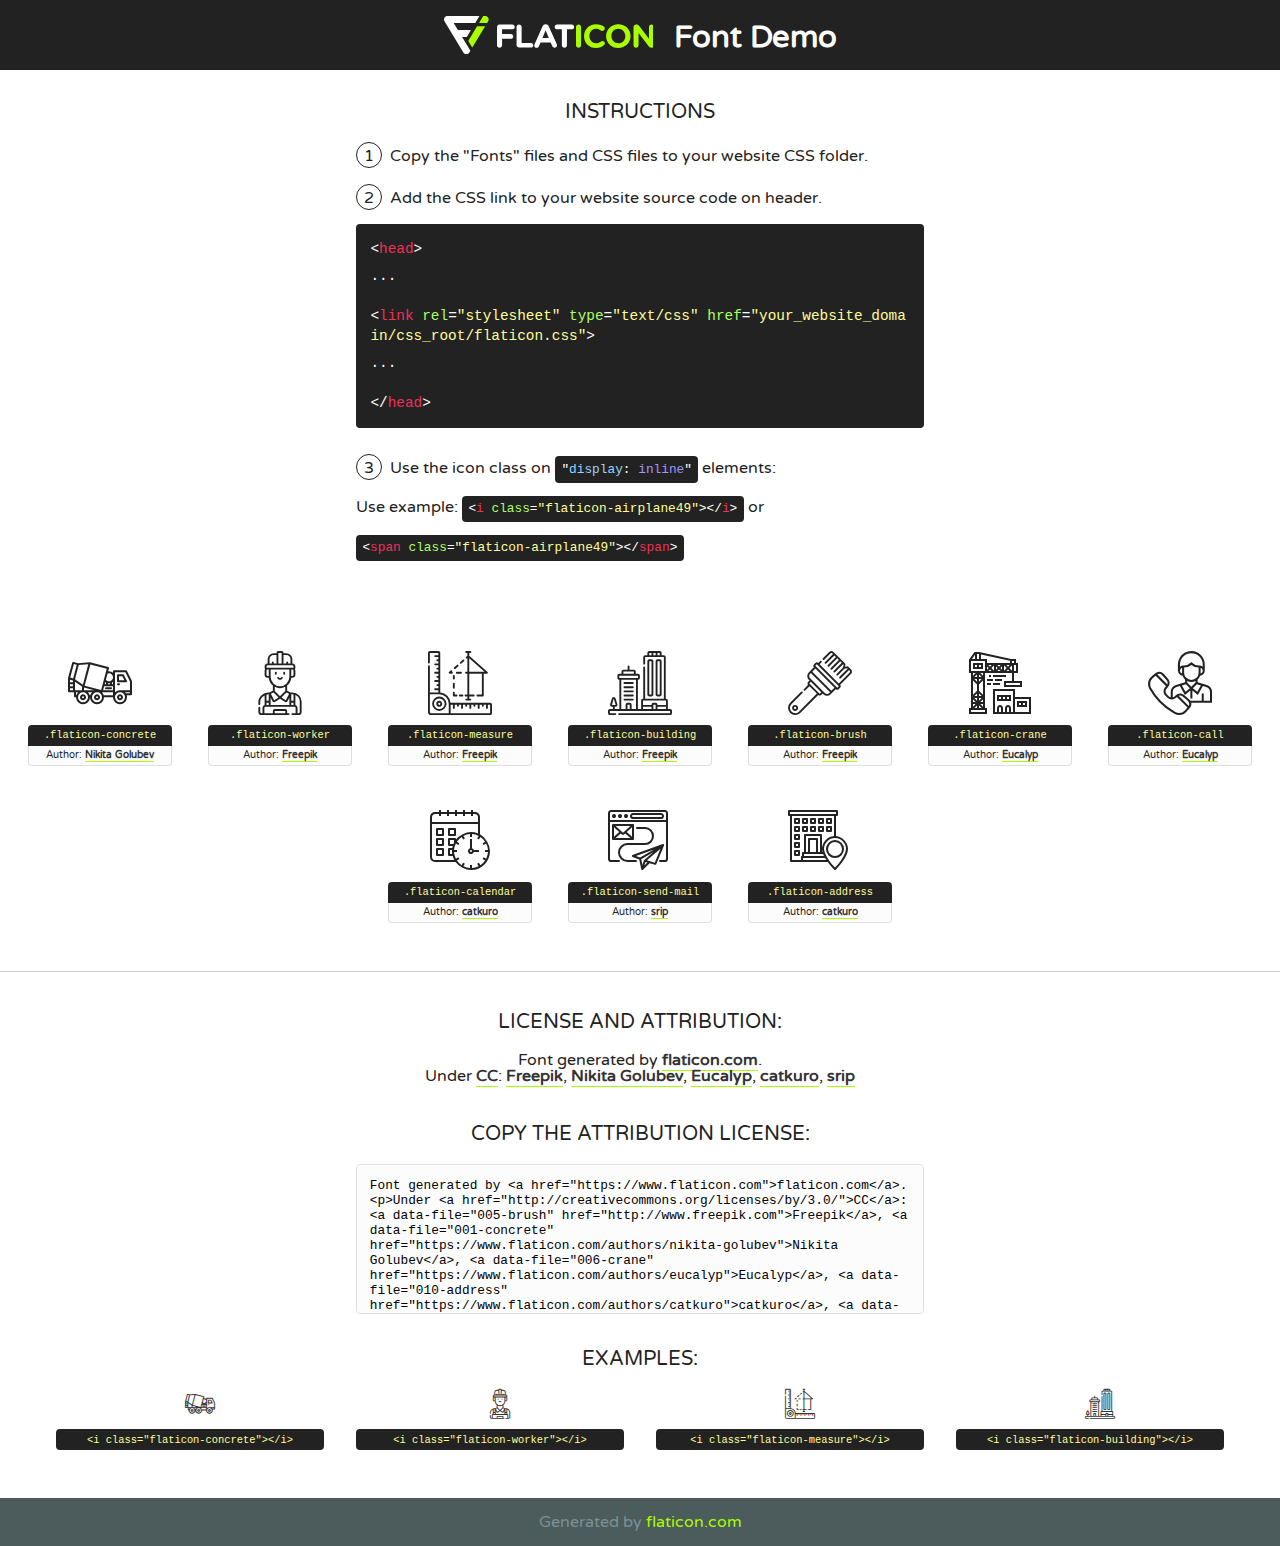
<file: lib/flaticon/font/flaticon.html>
<!DOCTYPE html>
<!--
  Flaticon icon font: Flaticon
  Creation date: 23/08/2020 07:24
-->
<html>
<!DOCTYPE html>
<html>

<head>
    <title>Flaticon WebFont</title>
    <link href="http://fonts.googleapis.com/css?family=Varela+Round" rel="stylesheet" type="text/css" />
    <link rel="stylesheet" type="text/css" href="flaticon.css">
    <meta charset="UTF-8">
    <style>
    html, body, div, span, applet, object, iframe,
    h1, h2, h3, h4, h5, h6, p, blockquote, pre,
    a, abbr, acronym, address, big, cite, code,
    del, dfn, em, img, ins, kbd, q, s, samp,
    small, strike, strong, sub, sup, tt, var,
    b, u, i, center,
    dl, dt, dd, ol, ul, li,
    fieldset, form, label, legend,
    table, caption, tbody, tfoot, thead, tr, th, td,
    article, aside, canvas, details, embed, 
    figure, figcaption, footer, header, hgroup, 
    menu, nav, output, ruby, section, summary,
    time, mark, audio, video {
        margin: 0;
        padding: 0;
        border: 0;
        font-size: 100%;
        font: inherit;
        vertical-align: baseline;
    }
    /* HTML5 display-role reset for older browsers */
    article, aside, details, figcaption, figure, 
    footer, header, hgroup, menu, nav, section {
        display: block;
    }
    body {
        line-height: 1;
    }
    ol, ul {
        list-style: none;
    }
    blockquote, q {
        quotes: none;
    }
    blockquote:before, blockquote:after,
    q:before, q:after {
        content: '';
        content: none;
    }
    table {
        border-collapse: collapse;
        border-spacing: 0;
    }
    body {
        font-family: 'Varela Round', Helvetica, Arial, sans-serif;
        font-size: 16px;
        color: #222;
    }
    a {
        color: #333;
        border-bottom: 1px solid #a9fd00;
        font-weight: bold;
        text-decoration: none;
    }
    * {
        -moz-box-sizing: border-box;
        -webkit-box-sizing: border-box;
        box-sizing: border-box;
        margin: 0;
        padding: 0;
    }
    [class^="flaticon-"]:before, [class*=" flaticon-"]:before, [class^="flaticon-"]:after, [class*=" flaticon-"]:after {
        font-family: Flaticon;
        font-size: 30px;
        font-style: normal;
        margin-left: 20px;
        color: #333;
    }
    .wrapper {
        max-width: 600px;
        margin: auto;
        padding: 0 1em;
    }
    .title {
        font-size: 1.25em;
        text-align: center;
        margin-bottom: 1em;
        text-transform: uppercase;
    }
    header {
        text-align: center;
        background-color: #222;
        color: #fff;
        padding: 1em;
    }
    header .logo {
        width: 210px;
        height: 38px;
        display: inline-block;
        vertical-align: middle;
        margin-right: 1em;
        border: none;
    }
    header strong {
        font-size: 1.95em;
        font-weight: bold;
        vertical-align: middle;
        margin-top: 5px;
        display: inline-block;
    }
    .demo {
        margin: 2em auto;
        line-height: 1.25em;
    }
    .demo ul li {
        margin-bottom: 1em;
    }
    .demo ul li .num {
        color: #222;
        border-radius: 20px;
        display: inline-block;
        width: 26px;
        padding: 3px;
        height: 26px;
        text-align: center;
        margin-right: 0.5em;
        border: 1px solid #222;
    }
    .demo ul li code {
        background-color: #222;
        border-radius: 4px;
        padding: 0.25em 0.5em;
        display: inline-block;
        color: #fff;
        font-family: Consolas,Monaco,Lucida Console,Liberation Mono,DejaVu Sans Mono,Bitstream Vera Sans Mono,Courier New, monospace;
        font-weight: lighter;
        margin-top: 1em;
        font-size: 0.8em;
        word-break: break-all;
    }
    .demo ul li code.big {
        padding: 1em;
        font-size: 0.9em;
    }
    .demo ul li code .red {
        color: #EF3159;
    }
    .demo ul li code .green {
        color: #ACFF65;
    }
    .demo ul li code .yellow {
        color: #FFFF99;
    }
    .demo ul li code .blue {
        color: #99D3FF;
    }
    .demo ul li code .purple {
        color: #A295FF;
    }
    .demo ul li code .dots {
        margin-top: 0.5em;
        display: block;
    }
    #glyphs {
        border-bottom: 1px solid #ccc;
        padding: 2em 0;
        text-align: center;
    }
    .glyph {
        display: inline-block;
        width: 9em;
        margin: 1em;
        text-align: center;
        vertical-align: top;
        background: #FFF;
    }
    .glyph .glyph-icon {
        padding: 10px;
        display: block;
        font-family:"Flaticon";
        font-size: 64px;
        line-height: 1;
    }
    .glyph .glyph-icon:before {
        font-size: 64px;
        color: #222;
        margin-left: 0;
    }
    .class-name {
        font-size: 0.65em;
        background-color: #222;
        color: #fff;
        border-radius: 4px 4px 0 0;
        padding: 0.5em;
        color: #FFFF99;
        font-family: Consolas,Monaco,Lucida Console,Liberation Mono,DejaVu Sans Mono,Bitstream Vera Sans Mono,Courier New, monospace;
    }
    .author-name {
        font-size: 0.6em;
        background-color: #fcfcfd;
        border: 1px solid #DEDEE4;
        border-top: 0;
        border-radius: 0 0 4px 4px;
        padding: 0.5em;
    }
    .class-name:last-child {
        font-size: 10px;
        color:#888;
    }
    .class-name:last-child a {
        font-size: 10px;
        color:#555;
    }
    .class-name:last-child a:hover {
        color:#a9fd00;
    }
    .glyph > input {
        display: block;
        width: 100px;
        margin: 5px auto;
        text-align: center;
        font-size: 12px;
        cursor: text;
    }
    .glyph > input.icon-input {
        font-family:"Flaticon";
        font-size: 16px;
        margin-bottom: 10px;
    }
    .attribution .title {
        margin-top: 2em;
    }
    .attribution textarea {
        background-color: #fcfcfd;
        padding: 1em;
        border: none;
        box-shadow: none;
        border: 1px solid #DEDEE4;
        border-radius: 4px;
        resize: none;
        width: 100%;
        height: 150px;
        font-size: 0.8em;
        font-family: Consolas,Monaco,Lucida Console,Liberation Mono,DejaVu Sans Mono,Bitstream Vera Sans Mono,Courier New, monospace;
        -webkit-appearance: none;
    }
    .iconsuse {
        margin: 2em auto;
        text-align: center;
        max-width: 1200px;
    }
    .iconsuse:after {
        content: '';
        display: table;
        clear: both;
    }
    .iconsuse .image {
        float: left;
        width: 25%;
        padding: 0 1em;
    }
    .iconsuse .image p {
        margin-bottom: 1em;
    }
    .iconsuse .image span {
        display: block;
        font-size: 0.65em;
        background-color: #222;
        color: #fff;
        border-radius: 4px;
        padding: 0.5em;
        color: #FFFF99;
        margin-top: 1em;
        font-family: Consolas,Monaco,Lucida Console,Liberation Mono,DejaVu Sans Mono,Bitstream Vera Sans Mono,Courier New, monospace;
    }
    #footer {
        text-align: center;
        background-color: #4C5B5C;
        color: #7c9192;
        padding: 1em;
    }
    #footer a {
        border: none;
        color: #a9fd00;
        font-weight: normal;
    }
    @media (max-width: 960px) {
        .iconsuse .image {
            width: 50%;
        }
    }
    @media (max-width: 560px) {
        .iconsuse .image {
            width: 100%;
        }
    }
    </style>
</head>

<body class="characters-off">

    <header>
        <a href="https://www.flaticon.com" target="_blank" class="logo">
            <svg version="1.1" xmlns="http://www.w3.org/2000/svg" xmlns:xlink="http://www.w3.org/1999/xlink" xmlns:a="http://ns.adobe.com/AdobeSVGViewerExtensions/3.0/" viewBox="0 0 560.875 102.036" enable-background="new 0 0 560.875 102.036" xml:space="preserve">
                <defs>
                </defs>
                <g>
                    <g class="letters">
                        <path fill="#ffffff" d="M141.596,29.675c0-3.777,2.985-6.767,6.764-6.767h34.438c3.426,0,6.15,2.728,6.15,6.15
                        c0,3.43-2.724,6.149-6.15,6.149h-27.674v13.091h23.719c3.429,0,6.151,2.724,6.151,6.15c0,3.43-2.723,6.149-6.151,6.149h-23.719
                        v17.574c0,3.773-2.986,6.761-6.764,6.761c-3.779,0-6.764-2.989-6.764-6.761V29.675z"></path>
                        <path fill="#ffffff" d="M193.844,29.149c0-3.781,2.985-6.767,6.764-6.767c3.776,0,6.763,2.985,6.763,6.767v42.957h25.039
                        c3.426,0,6.149,2.726,6.149,6.153c0,3.425-2.723,6.15-6.149,6.15h-31.802c-3.779,0-6.764-2.986-6.764-6.768V29.149z"></path>
                        <path fill="#ffffff" d="M241.891,75.71l21.438-48.407c1.492-3.341,4.215-5.357,7.906-5.357h0.792
                        c3.686,0,6.323,2.017,7.815,5.357l21.439,48.407c0.436,0.967,0.701,1.845,0.701,2.723c0,3.602-2.809,6.501-6.414,6.501
                        c-3.161,0-5.269-1.845-6.499-4.655l-4.132-9.661h-27.059l-4.301,10.102c-1.144,2.631-3.426,4.214-6.237,4.214
                        c-3.517,0-6.24-2.81-6.24-6.325C241.1,77.64,241.451,76.677,241.891,75.71z M279.932,58.666l-8.521-20.297l-8.526,20.297H279.932
                        z"></path>
                        <path fill="#ffffff" d="M314.864,35.387H301.86c-3.429,0-6.239-2.813-6.239-6.238c0-3.429,2.811-6.24,6.239-6.24h39.533
                        c3.426,0,6.237,2.811,6.237,6.24c0,3.425-2.811,6.238-6.237,6.238h-13.001v42.785c0,3.773-2.99,6.761-6.764,6.761
                        c-3.779,0-6.764-2.989-6.764-6.761V35.387z"></path>
                        <path fill="#A9FD00" d="M352.615,29.149c0-3.781,2.985-6.767,6.767-6.767c3.774,0,6.761,2.985,6.761,6.767v49.024
                        c0,3.773-2.987,6.761-6.761,6.761c-3.781,0-6.767-2.989-6.767-6.761V29.149z"></path>
                        <path fill="#A9FD00" d="M374.132,53.836v-0.179c0-17.481,13.178-31.801,32.065-31.801c9.22,0,15.459,2.458,20.557,6.238
                        c1.402,1.054,2.637,2.985,2.637,5.357c0,3.692-2.985,6.59-6.681,6.59c-1.845,0-3.071-0.702-4.044-1.319
                        c-3.776-2.813-7.729-4.393-12.562-4.393c-10.364,0-17.831,8.611-17.831,19.154v0.173c0,10.542,7.291,19.329,17.831,19.329
                        c5.715,0,9.492-1.756,13.359-4.834c1.049-0.874,2.458-1.491,4.039-1.491c3.429,0,6.325,2.813,6.325,6.236
                        c0,2.106-1.056,3.78-2.282,4.834c-5.539,4.834-12.036,7.733-21.878,7.733C387.572,85.464,374.132,71.493,374.132,53.836z"></path>
                        <path fill="#A9FD00" d="M433.009,53.836v-0.179c0-17.481,13.79-31.801,32.766-31.801c18.981,0,32.592,14.143,32.592,31.628v0.173
                        c0,17.483-13.785,31.807-32.769,31.807C446.625,85.464,433.009,71.32,433.009,53.836z M484.224,53.836v-0.179
                        c0-10.539-7.725-19.326-18.626-19.326c-10.893,0-18.449,8.611-18.449,19.154v0.173c0,10.542,7.73,19.329,18.626,19.329
                        C476.676,72.986,484.224,64.378,484.224,53.836z"></path>
                        <path fill="#A9FD00" d="M506.233,29.321c0-3.774,2.99-6.763,6.767-6.763h1.401c3.252,0,5.183,1.583,7.029,3.953l26.093,34.265
                        V29.059c0-3.692,2.99-6.677,6.681-6.677c3.683,0,6.671,2.985,6.671,6.677v48.934c0,3.78-2.987,6.765-6.764,6.765h-0.436
                        c-3.257,0-5.188-1.581-7.034-3.953l-27.056-35.492v32.944c0,3.687-2.985,6.676-6.678,6.676c-3.683,0-6.673-2.989-6.673-6.676
                        V29.321z"></path>
                    </g>
                    <g class="insignia">
                        <path fill="#ffffff" d="M48.372,56.137h12.517l11.156-18.537H37.186L25.688,18.539h57.825L94.668,0H9.271
                        C5.925,0,2.842,1.801,1.198,4.716c-1.644,2.907-1.593,6.482,0.134,9.343l50.38,83.501c1.678,2.781,4.689,4.476,7.938,4.476
                        c3.246,0,6.257-1.695,7.935-4.476l2.898-4.804L48.372,56.137z"></path>
                        <g class="i">
                            <path fill="#A9FD00" d="M93.575,18.539h0.031v0.004l21.652,0.004l2.705-4.488c1.727-2.861,1.778-6.436,0.133-9.343
                            C116.454,1.801,113.371,0,110.026,0h-5.294L93.575,18.539z"></path>
                            <polygon fill="#A9FD00" points="88.291,27.356 64.725,66.486 75.519,84.404 109.942,27.356"></polygon>
                        </g>
                    </g>
                </g>
            </svg>
        </a>
        <strong>Font Demo</strong>
    </header>


    <section class="demo wrapper">

        <p class="title">Instructions</p>

        <ul>
            <li>
                <span class="num">1</span>Copy the "Fonts" files and CSS files to your website CSS folder.
            </li>
            <li>
                <span class="num">2</span>Add the CSS link to your website source code on header.
                <code class="big">
                    &lt;<span class="red">head</span>&gt;
                    <br/><span class="dots">...</span>
                    <br/>&lt;<span class="red">link</span> <span class="green">rel</span>=<span class="yellow">"stylesheet"</span> <span class="green">type</span>=<span class="yellow">"text/css"</span> <span class="green">href</span>=<span class="yellow">"your_website_domain/css_root/flaticon.css"</span>&gt;
                    <br/><span class="dots">...</span>
                    <br/>&lt;/<span class="red">head</span>&gt;
                </code>
            </li>

            <li>
                <p>
                    <span class="num">3</span>Use the icon class on <code>"<span class="blue">display</span>:<span class="purple"> inline</span>"</code> elements:
                    <br />
                    Use example: <code>&lt;<span class="red">i</span> <span class="green">class</span>=<span class="yellow">&quot;flaticon-airplane49&quot;</span>&gt;&lt;/<span class="red">i</span>&gt;</code> or <code>&lt;<span class="red">span</span> <span class="green">class</span>=<span class="yellow">&quot;flaticon-airplane49&quot;</span>&gt;&lt;/<span class="red">span</span>&gt;</code>
            </li>
        </ul>

    </section>




   <section id="glyphs">          
    
      
        <div class="glyph"><div class="glyph-icon flaticon-concrete"></div>
            <div class="class-name">.flaticon-concrete</div>
            <div class="author-name">Author: <a data-file="001-concrete" href="https://www.flaticon.com/authors/nikita-golubev">Nikita Golubev</a> </div> 
        </div>        
        
        <div class="glyph"><div class="glyph-icon flaticon-worker"></div>
            <div class="class-name">.flaticon-worker</div>
            <div class="author-name">Author: <a data-file="002-worker" href="http://www.freepik.com">Freepik</a> </div> 
        </div>        
        
        <div class="glyph"><div class="glyph-icon flaticon-measure"></div>
            <div class="class-name">.flaticon-measure</div>
            <div class="author-name">Author: <a data-file="003-measure" href="http://www.freepik.com">Freepik</a> </div> 
        </div>        
        
        <div class="glyph"><div class="glyph-icon flaticon-building"></div>
            <div class="class-name">.flaticon-building</div>
            <div class="author-name">Author: <a data-file="004-building" href="http://www.freepik.com">Freepik</a> </div> 
        </div>        
        
        <div class="glyph"><div class="glyph-icon flaticon-brush"></div>
            <div class="class-name">.flaticon-brush</div>
            <div class="author-name">Author: <a data-file="005-brush" href="http://www.freepik.com">Freepik</a> </div> 
        </div>        
        
        <div class="glyph"><div class="glyph-icon flaticon-crane"></div>
            <div class="class-name">.flaticon-crane</div>
            <div class="author-name">Author: <a data-file="006-crane" href="https://www.flaticon.com/authors/eucalyp">Eucalyp</a> </div> 
        </div>        
        
        <div class="glyph"><div class="glyph-icon flaticon-call"></div>
            <div class="class-name">.flaticon-call</div>
            <div class="author-name">Author: <a data-file="007-call" href="https://www.flaticon.com/authors/eucalyp">Eucalyp</a> </div> 
        </div>        
        
        <div class="glyph"><div class="glyph-icon flaticon-calendar"></div>
            <div class="class-name">.flaticon-calendar</div>
            <div class="author-name">Author: <a data-file="008-calendar" href="https://www.flaticon.com/authors/catkuro">catkuro</a> </div> 
        </div>        
        
        <div class="glyph"><div class="glyph-icon flaticon-send-mail"></div>
            <div class="class-name">.flaticon-send-mail</div>
            <div class="author-name">Author: <a data-file="009-send-mail" href="https://www.flaticon.com/authors/srip">srip</a> </div> 
        </div>        
        
        <div class="glyph"><div class="glyph-icon flaticon-address"></div>
            <div class="class-name">.flaticon-address</div>
            <div class="author-name">Author: <a data-file="010-address" href="https://www.flaticon.com/authors/catkuro">catkuro</a> </div> 
        </div>        
        

    </section>



    <section class="attribution wrapper"   style="text-align:center;">

      <div class="title">License and attribution:</div><div class="attrDiv">Font generated by <a href="https://www.flaticon.com">flaticon.com</a>. <div><p>Under <a href="http://creativecommons.org/licenses/by/3.0/">CC</a>: <a data-file="005-brush" href="http://www.freepik.com">Freepik</a>, <a data-file="001-concrete" href="https://www.flaticon.com/authors/nikita-golubev">Nikita Golubev</a>, <a data-file="006-crane" href="https://www.flaticon.com/authors/eucalyp">Eucalyp</a>, <a data-file="010-address" href="https://www.flaticon.com/authors/catkuro">catkuro</a>, <a data-file="009-send-mail" href="https://www.flaticon.com/authors/srip">srip</a></p>  </div>
      </div>
      <div class="title">Copy the Attribution License:</div>

    <textarea onclick="this.focus();this.select();">Font generated by &lt;a href=&quot;https://www.flaticon.com&quot;&gt;flaticon.com&lt;/a&gt;. <p>Under <a href="http://creativecommons.org/licenses/by/3.0/">CC</a>: <a data-file="005-brush" href="http://www.freepik.com">Freepik</a>, <a data-file="001-concrete" href="https://www.flaticon.com/authors/nikita-golubev">Nikita Golubev</a>, <a data-file="006-crane" href="https://www.flaticon.com/authors/eucalyp">Eucalyp</a>, <a data-file="010-address" href="https://www.flaticon.com/authors/catkuro">catkuro</a>, <a data-file="009-send-mail" href="https://www.flaticon.com/authors/srip">srip</a></p>  
     </textarea>

    </section>

    <section class="iconsuse">

          <div class="title">Examples:</div>            
             
            <div class="image">
                <p>
                    <i class="glyph-icon flaticon-concrete"></i> 
                    <span>&lt;i class=&quot;flaticon-concrete&quot;&gt;&lt;/i&gt;</span>
                </p>
            </div>
            
            <div class="image">
                <p>
                    <i class="glyph-icon flaticon-worker"></i> 
                    <span>&lt;i class=&quot;flaticon-worker&quot;&gt;&lt;/i&gt;</span>
                </p>
            </div>
            
            <div class="image">
                <p>
                    <i class="glyph-icon flaticon-measure"></i> 
                    <span>&lt;i class=&quot;flaticon-measure&quot;&gt;&lt;/i&gt;</span>
                </p>
            </div>
            
            <div class="image">
                <p>
                    <i class="glyph-icon flaticon-building"></i> 
                    <span>&lt;i class=&quot;flaticon-building&quot;&gt;&lt;/i&gt;</span>
                </p>
            </div>
                       
        </div>
                            
    </section>

<div id="footer">
    <div>Generated by <a href="https://www.flaticon.com">flaticon.com</a>
    </div>
</div>



</body>
</html>
</file>
<file: lib/flaticon/font/flaticon.css>
/*
  	Flaticon icon font: Flaticon
  	Creation date: 23/08/2020 07:24
  	*/

@font-face {
  font-family: "Flaticon";
  src: url("./Flaticon.eot");
  src: url("./Flaticon.eot?#iefix") format("embedded-opentype"),
       url("./Flaticon.woff2") format("woff2"),
       url("./Flaticon.woff") format("woff"),
       url("./Flaticon.ttf") format("truetype"),
       url("./Flaticon.svg#Flaticon") format("svg");
  font-weight: normal;
  font-style: normal;
}

@media screen and (-webkit-min-device-pixel-ratio:0) {
  @font-face {
    font-family: "Flaticon";
    src: url("./Flaticon.svg#Flaticon") format("svg");
  }
}

[class^="flaticon-"]:before, [class*=" flaticon-"]:before,
[class^="flaticon-"]:after, [class*=" flaticon-"]:after {   
  font-family: Flaticon;
        font-size: 20px;
font-style: normal;
margin-left: 20px;
}

.flaticon-concrete:before { content: "\f100"; }
.flaticon-worker:before { content: "\f101"; }
.flaticon-measure:before { content: "\f102"; }
.flaticon-building:before { content: "\f103"; }
.flaticon-brush:before { content: "\f104"; }
.flaticon-crane:before { content: "\f105"; }
.flaticon-call:before { content: "\f106"; }
.flaticon-calendar:before { content: "\f107"; }
.flaticon-send-mail:before { content: "\f108"; }
.flaticon-address:before { content: "\f109"; }
</file>
<file: css/style.css>
/*******************************/
/********* General CSS *********/
/*******************************/


*{
    padding: 0;
    margin: 0;
    box-sizing: border-box;
}


body {
    color: #666666;
    background: #dddddd;
    font-family: 'Poppins', sans-serif;
    font-weight: 400;
}


/* ---------------------------- logo-company --------------------------- */


.logo-company{
    width: 80px;
    height: 90px;
}

.logo-company img{
    width: 120px;
}



h1,
h2, 
h3, 
h4,
h5, 
h6 {
    color: #030f27;
}

a {
    color: #666666;
    transition: .3s;
}

a:hover,
a:active,
a:focus {
    color: #1D8ECE;
    outline: none;
    text-decoration: none;
}

.btn:focus {
    box-shadow: none;
}

.wrapper {
    position: relative;
    width: 100%;
    /* max-width: 1366px; */
    margin: 0 auto;
    background: #ffffff;
}

.back-to-top {
    position: fixed;
    display: none;
    background: #1D8ECE;
    color: #121518;
    width: 44px;
    height: 44px;
    text-align: center;
    line-height: 1;
    font-size: 22px;
    right: 15px;
    bottom: 15px;
    transition: background 0.5s;
    z-index: 9;
}

.back-to-top:hover {
    color: #1D8ECE;
    background: #121518;
}

.back-to-top i {
    padding-top: 10px;
}

.btn {
    transition: .3s;
}


/**********************************/
/********** Top Bar CSS ***********/
/**********************************/


.top-bar {
    position: relative;
    height: 110px;
    background: #ffffff;
}

.top-bar .logo {
    padding: 15px 0;
    text-align: left;
    overflow: hidden;
}

.top-bar .logo h1 {
    margin: 0;
    color: #030f27;
    font-size: 30px;
    line-height: 60px;
    font-weight: 700;
}

.top-bar .logo img {
    max-width: 100%;
    max-height: 60px;
}

.top-bar .top-bar-item {
    display: flex;
    align-items: center;
    justify-content: flex-end;
}

.top-bar .top-bar-icon {
    width: 40px;
    display: flex;
    align-items: center;
    justify-content: center;
}

.top-bar .top-bar-icon [class^="flaticon-"]::before {
    margin: 0;
    color: #030f27;
    font-size: 40px;
}

.top-bar .top-bar-text {
    padding-left: 15px;
}

.top-bar .top-bar-text h3 {
    margin: 0 0 5px 0;
    color: #030f27;
    font-size: 16px;
    font-weight: 400;
}

.top-bar .top-bar-text p {
    margin: 0;
    color: #030f27;
    font-size: 13px;
    font-weight: 400;
}

@media (min-width: 992px) {
    .top-bar {
        padding: 0 60px;
    }
}

@media (max-width: 991.98px) {
    .top-bar .logo {
        text-align: center;
    }
}


/**********************************/
/*********** Nav Bar CSS **********/
/**********************************/


.nav-bar {
    position: relative;
    background: #1D8ECE;
    transition: .3s;
}

.nav-bar .container-fluid {
    padding: 0;
}

.nav-bar.nav-sticky {
    position: fixed;
    top: 0;
    width: 100%;
    /* max-width: 1366px; */
    box-shadow: 0 2px 5px rgba(0, 0, 0, .3);
    z-index: 999;
}

.nav-bar .navbar {
    height: 100%;
    background: #1D8ECE !important;
}

.navbar-dark .navbar-nav .nav-link,
.navbar-dark .navbar-nav .nav-link:focus,
.navbar-dark .navbar-nav .nav-link:hover,
.navbar-dark .navbar-nav .nav-link.active {
    padding: 10px 10px 8px 20px;
    color: #ffffff;
}

.navbar-dark .navbar-nav .nav-link:hover,
.navbar-dark .navbar-nav .nav-link.active {
    color: black;
    transition: none;
}


.navbar-dark .navbar-nav .nav-link{
    font-size: 17px;
    font-weight: 500;
}

.nav-bar .dropdown-menu {
    margin-top: 0;
    border: 0;
    border-radius: 0;
    background: #f8f9fa;
}

.nav-bar .btn {
    color: #ffffff;
    border: 2px solid #ffffff;
    border-radius: 0;
}

.nav-bar .btn:hover {
    color: #030f27;
    background: #1D8ECE;
    border-color: #1D8ECE;
}

@media (min-width: 992px) {
    .nav-bar {
        padding: 0 75px;
    }
    
    .nav-bar.nav-sticky {
        padding: 0;
    }
    
    .nav-bar .navbar {
        padding: 20px;
    }
    
    .nav-bar .navbar-brand {
        display: none;
    }
    
    .nav-bar a.nav-link {
        padding: 8px 15px;
        font-size: 15px;
        text-transform: uppercase;
    }
}

@media (max-width: 991.98px) {
    .nav-bar .navbar {
        padding: 15px;
    }
    
    .nav-bar a.nav-link {
        padding: 5px;
    }
    
    .nav-bar .dropdown-menu {
        box-shadow: none;
    }
    
    .nav-bar .btn {
        display: none;
    }
}


/*******************************/
/******** Carousel CSS *********/
/*******************************/

.carousel {
    position: relative;
    width: 100%;
    height: calc(100vh - 170px);
    min-height: 400px;
    margin: 0 auto;
    text-align: center;
    overflow: hidden;
}

.carousel .carousel-inner,
.carousel .carousel-item {
    position: relative;
    width: 100%;
    height: 100%;
}

.carousel .carousel-item img {
    width: 100%;
    height: 100%;
    object-fit: cover;
}

.carousel .carousel-item::after {
    position: absolute;
    content: "";
    width: 100%;
    height: 100%;
    top: 0;
    left: 0;
    background: rgba(0, 0, 0, .3);
    z-index: 1;
}

.carousel .carousel-caption {
    position: absolute;
    top: 0;
    bottom: 0;
    display: flex;
    align-items: center;
    justify-content: center;
    flex-direction: column;
    height: calc(100vh - 170px);
    min-height: 400px;
}

.carousel .carousel-caption p {
    color: #ffffff;
    font-size: 30px;
    margin-bottom: 15px;
    letter-spacing: 1px;
}

.carousel .carousel-caption h1 {
    color: #ffffff;
    font-size: 60px;
    font-weight: 700;
    margin-bottom: 35px;
}

.carousel .carousel-caption .btn {
    padding: 15px 35px;
    font-size: 18px;
    font-weight: 500;
    letter-spacing: 1px;
    text-transform: uppercase;
    color: #ffffff;
    background: transparent;
    border: 2px solid #ffffff;
    border-radius: 0;
    transition: .3s;
}

.carousel .carousel-caption .btn:hover {
    color: #030f27;
    background: #1D8ECE;
    border-color: #1D8ECE;
}

@media (max-width: 767.98px) {
    .carousel .carousel-caption h1 {
        font-size: 40px;
        font-weight: 700;
    }
    
    .carousel .carousel-caption p {
        font-size: 20px;
    }
    
    .carousel .carousel-caption .btn {
        padding: 12px 30px;
        font-size: 18px;
        font-weight: 500;
        letter-spacing: 0;
    }
}

@media (max-width: 575.98px) {
    .carousel .carousel-caption h1 {
        font-size: 30px;
        font-weight: 500;
    }
    
    .carousel .carousel-caption p {
        font-size: 16px;
    }
    
    .carousel .carousel-caption .btn {
        padding: 10px 25px;
        font-size: 16px;
        font-weight: 400;
        letter-spacing: 0;
    }
}

.carousel .animated {
    -webkit-animation-duration: 1.5s;
    animation-duration: 1.5s;
}


/*******************************/
/******* Page Header CSS *******/
/*******************************/


.page-header {
    position: relative;
    margin-bottom: 45px;
    padding: 90px 0;
    text-align: center;
    background: #1D8ECE;
}

.page-header h2 {
    position: relative;
    color: #030f27;
    font-size: 40px;
    font-weight: 700;
    margin-bottom: 20px;
    padding-bottom: 5px;
}

.page-header h2::after {
    position: absolute;
    content: "";
    width: 100px;
    height: 2px;
    left: calc(50% - 50px);
    bottom: 0;
    background: #030f27;
}

.page-header a {
    position: relative;
    padding: 0 12px;
    font-size: 22px;
    color: #030f27;
}

.page-header a:hover {
    color: #ffffff;
}

.page-header a::after {
    position: absolute;
    content: "/";
    width: 8px;
    height: 8px;
    top: -2px;
    right: -7px;
    text-align: center;
    color: #121518;
}

.page-header a:last-child::after {
    display: none;
}

@media (max-width: 991.98px) {
    .page-header {
        padding: 60px 0;
    }
    
    .page-header h2 {
        font-size: 45px;
    }
    
    .page-header a {
        font-size: 20px;
    }
}

@media (max-width: 767.98px) {
    .page-header {
        padding: 45px 0;
    }
    
    .page-header h2 {
        font-size: 35px;
    }
    
    .page-header a {
        font-size: 18px;
    }
}


/*******************************/
/******* Section Header ********/
/*******************************/


.section-header {
    position: relative;
    width: 100%;
    margin-bottom: 45px;
}

.section-header p {
    color: #1D8ECE;
    font-size: 22px;
    font-weight: 600;
    margin-bottom: 5px;
}
.section-header h2 {
    margin: 0;
    position: relative;
    font-size: 50px;
    font-weight: 700;
}

@media (max-width: 767.98px) {
    .section-header h2 {
        font-size: 30px;
    }
}


/*******************************/
/********* Feature CSS *********/
/*******************************/


.feature {
    position: relative;
    margin-bottom: 45px;
}

.feature .col-md-12 {
    background: #030f27;
}
    
.feature .col-md-12:nth-child(2n) {
    color: #030f27;
    background: #1D8ECE;
}

.feature .feature-item {
    min-height: 250px;
    padding: 30px;
    display: flex;
    align-items: center;
    justify-content: flex-start;
}

.feature .feature-icon {
    position: relative;
    width: 60px;
    display: flex;
    align-items: center;
    justify-content: center;
}

.feature .feature-icon::before {
    position: absolute;
    content: "";
    width: 80px;
    height: 80px;
    top: -20px;
    left: -10px;
    border: 2px dotted #ffffff;
    border-radius: 60px;
    z-index: 1;
}

.feature .feature-icon::after {
    position: absolute;
    content: "";
    width: 79px;
    height: 79px;
    top: -18px;
    left: -9px;
    background: #030f27;
    border-radius: 60px;
    z-index: 2;
}

.feature .col-md-12:nth-child(2n) .feature-icon::after {
    background: #1D8ECE;
}

.feature .feature-icon [class^="flaticon-"]::before {
    position: relative;
    margin: 0;
    color: #1D8ECE;
    font-size: 60px;
    line-height: 60px;
    z-index: 3;
}

.feature .feature-text {
    padding-left: 30px;
}

.feature .feature-text h3 {
    margin: 0 0 10px 0;
    color: #1D8ECE;
    font-size: 25px;
    font-weight: 600;
}

.feature .feature-text p {
    margin: 0;
    color: #fff;
    font-size: 18px;
    font-weight: 400;
}

.feature .col-md-12:nth-child(2n) [class^="flaticon-"]::before,
.feature .col-md-12:nth-child(2n) h3,
.feature .col-md-12:nth-child(2n) p {
    color: #fff;
}



@media (max-width: 375px){

    
.feature .feature-item {
    min-height: 250px;
    padding: 5px;
}


.feature .feature-icon {
    position: relative;
    width: 60px;
    display: flex;
    align-items: center;
    justify-content: center;
}

    
}


/*******************************/
/********** About CSS **********/
/*******************************/


.about {
    position: relative;
    width: 100%;
    padding: 45px 0;
}

.about .section-header {
    margin-bottom: 30px;
}

.about .about-img {
    position: relative;
    height: 100%;
}

.about .about-img img {
    width: 100%;
    height: 100%;
    object-fit: cover;
}

.about .about-text p {
    font-size: 16px;
}

.about .about-text a.btn {
    position: relative;
    margin-top: 15px;
    padding: 15px 35px;
    font-size: 16px;
    font-weight: 500;
    letter-spacing: 1px;
    color: #030f27;
    border-radius: 0;
    background: #1D8ECE;
    transition: .3s;
}

.about .about-text a.btn:hover {
    color: #1D8ECE;
    background: #030f27;
}

@media (max-width: 767.98px) {
    .about .about-img {
        margin-bottom: 30px;
        height: auto;
    }
}


/*******************************/
/********** Fact CSS ***********/
/*******************************/

.fact {
    position: relative;
    width: 100%;
    padding: 45px 0;
}

.fact .col-6 {
    display: flex;
    align-items: flex-start;
}

.fact .fact-icon {
    position: relative;
    margin: 7px 15px 0 15px;
    width: 60px;
    display: flex;
    align-items: center;
    justify-content: center;
}

.fact .fact-icon [class^="flaticon-"]::before {
    margin: 0;
    font-size: 60px;
    line-height: 60px;
    background-image: linear-gradient(#ffffff, #fff);
    -webkit-background-clip: text;
    -webkit-text-fill-color: transparent;
}

.fact .fact-right .fact-icon [class^="flaticon-"]::before {
    background-image: linear-gradient(#ffffff, #fff);
}

.fact .fact-left,
.fact .fact-right {
    padding-top: 60px;
    padding-bottom: 60px;
}

.fact .fact-text h2 {
    font-size: 35px;
    font-weight: 700;
}

.fact .fact-text p {
    margin: 0;
    font-size: 16px;
    font-weight: 600;
    text-transform: uppercase;
}

.fact .fact-left {
    color: #fff;
    background: #030f27;
}

.fact .fact-right {
    color: #fff;
    background: #1D8ECE;
}

.fact .fact-left h2 {
    color: #fff;
}

.fact-right .fact-text h2{
    color: #fff;
}





@media (max-width: 320px) {
    

.fact .col-6 {
    -ms-flex: 0 0 50%;
    flex: 0 0 50%;
    max-width: 50%;
}


.fact .fact-icon {
        position: relative;
        margin: 10px 15px 5px 10px;
        width: 40px;
}


.fact .fact-left,
.fact .fact-right {
    padding-top: 40px;
    padding-bottom: 40px;
}

.fact .fact-text h2 {
    font-size: 25px;
    font-weight: 700;
}
    
    .fact .fact-text p {
        margin: 0;
        font-size: 14px;
        font-weight: 400;
        text-transform: uppercase;
    }

}




@media (max-width: 400px) {
    
    .fact .col-6 {
        -ms-flex: 0 0 50%;
        flex: 0 0 50%;
        max-width: 50%;
    }
    
    
    .fact .fact-icon {
            position: relative;
            margin: 10px 15px 5px 10px;
            width: 40px;
    }
    
    
    .fact .fact-left,
    .fact .fact-right {
        padding-top: 40px;
        padding-bottom: 40px;
    }
    
    .fact .fact-text h2 {
        font-size: 25px;
        font-weight: 700;
    }
        
        .fact .fact-text p {
            margin: 0;
            font-size: 14px;
            font-weight: 400;
            text-transform: uppercase;
        }
    
    }

    



/*******************************/
/********* Service CSS *********/
/*******************************/

.service {
    position: relative;
    width: 100%;
    padding: 45px 0 15px 0;
}

.service .service-item {
    position: relative;
    width: 100%;
    text-align: center;
    margin-bottom: 30px;
}

.service .service-img {
    position: relative;
    overflow: hidden;
}

.service .service-img img {
    width: 100%;
}

.service .service-overlay {
    position: absolute;
    width: 100%;
    height: 100%;
    top: 0;
    left: 0;
    padding: 30px;
    display: flex;
    align-items: center;
    justify-content: center;
    background: rgba(3, 15, 39, .7);
    transition: .5s;
    opacity: 0;
}

.service .service-item:hover .service-overlay {
    opacity: 1;
}

.service .service-overlay p {
    margin: 0;
    color: #ffffff;
}

.service .service-text {
    display: flex;
    align-items: center;
    height: 60px;
    background: #030f27;
    overflow: hidden;
    white-space: nowrap;
    text-overflow: ellipsis;
}

.service .service-text h3 {
    margin: 0;
    padding: 0 15px 0 25px;
    width: calc(100% - 60px);
    font-size: 20px;
    font-weight: 700;
    color: #fff;
    text-align: left;
    overflow: hidden;
    white-space: nowrap;
    text-overflow: ellipsis;
}

.service .service-item a.btn {
    width: 60px;
    height: 60px;
    padding: 3px 0 0 3px;
    display: flex;
    align-items: center;
    justify-content: center;
    font-size: 60px;
    line-height: 60px;
    font-weight: 100;
    color: #030f27;
    background: #1D8ECE;
    border-radius: 0;
    transition: .3s;
}

.service .service-item:hover a.btn {
    color: #ffffff;
}


/*******************************/
/********** Video CSS **********/
/*******************************/


.video-container{
    width: 100%;
    height: 60vh;
    background: #111;
    margin: 50px 0;
}


.video {
    position: relative;
    margin: 45px 0;
    height: 100%;
    min-height: 500px;
    background: #111;
    background: linear-gradient(rgba(3, 15, 39, .9), rgba(3, 15, 39, .9)), url(../img/carousel-1.jpg);
    background-attachment: fixed;
    background-position: center;
    background-repeat: no-repeat;
    background-size: cover;
    /* z-index: 999; */
}



.video .btn-play {
    position: absolute;
    z-index: 1;
    top: 50%;
    left: 50%;
    transform: translateX(-50%) translateY(-50%);
    box-sizing: content-box;
    display: block;
    width: 32px;
    height: 44px;
    border-radius: 50%;
    border: none;
    outline: none;
    padding: 18px 20px 18px 28px;
}

.video .btn-play:before {
    content: "";
    position: absolute;
    z-index: 0;
    left: 50%;
    top: 50%;
    transform: translateX(-50%) translateY(-50%);
    display: block;
    width: 100px;
    height: 100px;
    background: #1D8ECE;
    border-radius: 50%;
    animation: pulse-border 1500ms ease-out infinite;
}

.video .btn-play:after {
    content: "";
    position: absolute;
    z-index: 1;
    left: 50%;
    top: 50%;
    transform: translateX(-50%) translateY(-50%);
    display: block;
    width: 100px;
    height: 100px;
    background: #1D8ECE;
    border-radius: 50%;
    transition: all 200ms;
}

.video .btn-play:hover:after {
    background-color: darken(#1D8ECE, 10%);
}

.video .btn-play img {
    position: relative;
    z-index: 3;
    max-width: 100%;
    width: auto;
    height: auto;
}

.video .btn-play span {
    display: block;
    position: relative;
    z-index: 3;
    width: 0;
    height: 0;
    border-left: 32px solid #030f27;
    border-top: 22px solid transparent;
    border-bottom: 22px solid transparent;
}

@keyframes pulse-border {
  0% {
    transform: translateX(-50%) translateY(-50%) translateZ(0) scale(1);
    opacity: 1;
  }
  100% {
    transform: translateX(-50%) translateY(-50%) translateZ(0) scale(1.5);
    opacity: 0;
  }
}

#videoModal .modal-dialog {
    position: relative;
    max-width: 800px;
    margin: 60px auto 0 auto;
}

#videoModal .modal-body {
    position: relative;
    padding: 0px;
}

#videoModal .close {
    position: absolute;
    width: 30px;
    height: 30px;
    right: 0px;
    top: -30px;
    z-index: 999;
    font-size: 30px;
    font-weight: normal;
    color: #ffffff;
    background: #000000;
    opacity: 1;
}


/* @media (max-width: 330px){

    .video-container{
        margin-bottom: 5rem;
    }

} */


/*******************************/
/******* client-section ********/
/*******************************/


.client-section{
    width: 100%;
    height: 60vh;
    /* background: #999; */
    margin: 60px 0;
    /* background: linear-gradient(rgba(3, 15, 39, .9), rgba(3, 15, 39, .9)); */
    padding-top: 3rem;
    /* display: flex; */
    /* justify-content: center; */
    /* align-items: center; */
}


@keyframes slide {
    from {
      transform: translateX(0);
    }
    to {
      transform: translateX(-100%);
    }
  }
  
  .logos {
    overflow: hidden;
    padding: 60px 0;
    /* background: white; */
    white-space: nowrap;
    position: relative;
  }
  
  .logos:before,
  .logos:after {
    position: absolute;
    top: 0;
    width: 250px;
    height: 100%;
    content: "";
    z-index: 2;
  }
  
  .logos:before {
    left: 0;
    background: linear-gradient(to left, rgba(255, 255, 255, 0), white);
  }
  
  .logos:after {
    right: 0;
    background: linear-gradient(to right, rgba(255, 255, 255, 0), white);
  }
  
  .logos:hover .logos-slide {
    animation-play-state: paused;
  }
  
  .logos-slide {
    display: inline-block;
    animation: 35s slide infinite linear;
  }
  
  .logos-slide img {
    height: 80px;
    margin: 0 40px;
  }


@media (max-width: 768px){

.logos:before {
    display: none;
  }
  
  .logos:after {
    display: none;

  }

}




/*******************************/
/*********** Team CSS **********/
/*******************************/


.team {
    position: relative;
    width: 100%;
    padding: 45px 0 15px 0;
}

.team .team-item {
    position: relative;
    margin-bottom: 30px;
    overflow: hidden;
}

.team .team-img {
    position: relative;
}

.team .team-img img {
    width: 100%;
}

.team .team-text {
    position: relative;
    padding: 25px 15px;
    text-align: center;
    background: #030f27;
    transition: .5s;
}

.team .team-text h2 {
    font-size: 20px;
    font-weight: 600;
    color: #1D8ECE;
    transition: .5s;
}

.team .team-text p {
    margin: 0;
    color: #ffffff;
}

.team .team-item:hover .team-text {
    background: #1D8ECE;
}

.team .team-item:hover .team-text h2 {
    color: #030f27;
    letter-spacing: 1px;
}

.team .team-social {
    position: absolute;
    width: 100px;
    top: 0;
    left: -50px;
    display: flex;
    flex-direction: column;
    font-size: 0;
}

.team .team-social a {
    position: relative;
    left: 0;
    width: 50px;
    height: 50px;
    display: flex;
    align-items: center;
    justify-content: center;
    font-size: 18px;
    color: #ffffff;
}

.team .team-item:hover .team-social a:first-child {
    background: #00acee;
    left: 50px;
    transition: .3s 0s;
}

.team .team-item:hover .team-social a:nth-child(2) {
    background: #3b5998;
    left: 50px;
    transition: .3s .1s;
}

.team .team-item:hover .team-social a:nth-child(3) {
    background: #0e76a8;
    left: 50px;
    transition: .3s .2s;
}

.team .team-item:hover .team-social a:nth-child(4) {
    background: #3f729b;
    left: 50px;
    transition: .3s .3s;
}

.team .Our-team-content{
    font-size: 18px;
    font-weight: 400;
    color: #222;
    line-height: 35px;
    padding: 20px 0;
}



@media (max-width: 768px) {

    .team .Our-team-content{
        font-size: 16px;
    }


    .team {
        margin-top: 8rem;
    }

}





/*******************************/
/*********** FAQs CSS **********/
/*******************************/


.faqs {
    position: relative;
    width: 100%;
    padding: 45px 0;
}

.faqs .row {
    position: relative;
}

.faqs .row::after {
    position: absolute;
    content: "";
    width: 1px;
    height: 100%;
    top: 0;
    left: calc(50% - .5px);
    background: #1D8ECE;
}

.faqs #accordion-1 {
    padding-right: 15px;
}

.faqs #accordion-2 {
    padding-left: 15px;
}

@media(max-width: 767.98px) {
    .faqs .row::after {
        display: none;
    }
    
    .faqs #accordion-1,
    .faqs #accordion-2 {
        padding: 0;
    }
    
    .faqs #accordion-2 {
        padding-top: 15px;
    }
}

.faqs .card {
    margin-bottom: 15px;
    border: none;
    border-radius: 0;
}

.faqs .card:last-child {
    margin-bottom: 0;
}

.faqs .card-header {
    padding: 0;
    border: none;
    background: #ffffff;
}

.faqs .card-header a {
    display: block;
    padding: 10px 25px;
    width: 100%;
    color: #121518;
    font-size: 16px;
    line-height: 40px;
    border: 1px solid rgba(0, 0, 0, .1);
    transition: .5s;
}

.faqs .card-header [data-toggle="collapse"][aria-expanded="true"] {
    background: #1D8ECE;
}

.faqs .card-header [data-toggle="collapse"]:after {
    font-family: 'font Awesome 5 Free';
    content: "\f067";
    float: right;
    color: #1D8ECE;
    font-size: 12px;
    font-weight: 900;
    transition: .5s;
}

.faqs .card-header [data-toggle="collapse"][aria-expanded="true"]:after {
    font-family: 'font Awesome 5 Free';
    content: "\f068";
    float: right;
    color: #030f27;
    font-size: 12px;
    font-weight: 900;
    transition: .5s;
}

.faqs .card-body {
    padding: 20px 25px;
    font-size: 16px;
    background: #ffffff;
    border: 1px solid rgba(0, 0, 0, .1);
    border-top: none;
}


/*******************************/
/******* Testimonial CSS *******/
/*******************************/

.testimonial {
    position: relative;
    margin: 45px 0;
    padding: 90px 0;
    text-align: center;
    background: linear-gradient(rgba(3, 15, 39, .9), rgba(3, 15, 39, .9)), url(../img/carousel-1.jpg);
    background-attachment: fixed;
    background-position: center;
    background-repeat: no-repeat;
    background-size: cover;
}

.testimonial .container {
    max-width: 760px;
}

.about-page .testimonial {
    padding-bottom: 90px;
}

.testimonial .testimonial-slider-nav {
    position: relative;
    width: 300px;
    margin: 0 auto;
}

.testimonial .testimonial-slider-nav .slick-slide {
    position: relative;
    opacity: 0;
    transition: .5s;
}

.testimonial .testimonial-slider-nav .slick-active {
    opacity: 1;
    transform: scale(1.3);
}

.testimonial .testimonial-slider-nav .slick-center {
    transform: scale(1.8);
    z-index: 1;
}

.testimonial .testimonial-slider-nav .slick-slide img {
    position: relative;
    display: block;
    margin-top: 37px;
    width: 100%;
    height: auto;
    border-radius: 100px;
}

.testimonial .testimonial-slider {
    position: relative;
    margin-top: 15px;
    padding-top: 50px;
}

.testimonial .testimonial-slider::before {
    position: absolute;
    content: "";
    width: 60px;
    height: 50px;
    top: 0;
    left: calc(50% - 30px);
    background: url(../img/quote.png) top center no-repeat;
}

.testimonial .testimonial-slider h3 {
    color: #1D8ECE;
    font-size: 22px;
    font-weight: 700;
}

.testimonial .testimonial-slider h4 {
    font-size: 14px;
    font-weight: 300;
    color: #ffffff;
    font-style: italic;
    margin-bottom: 10px;
}

.testimonial .testimonial-slider p {
    color: #ffffff;
    font-size: 16px;
    font-weight: 300;
    margin: 0;
}



/**********************************/
/*********** Sidebar CSS **********/
/**********************************/


.sidebar {
    position: relative;
    width: 100%;
}

@media(max-width: 991.98px) {
    .sidebar {
        margin-top: 45px;
    }
}

.sidebar .sidebar-widget {
    position: relative;
    margin-bottom: 45px;
}

.sidebar .sidebar-widget .widget-title {
    position: relative;
    margin-bottom: 30px;
    padding-bottom: 5px;
    font-size: 30px;
    font-weight: 700;
}

.sidebar .sidebar-widget .widget-title::after {
    position: absolute;
    content: "";
    width: 60px;
    height: 2px;
    bottom: 0;
    left: 0;
    background: #1D8ECE;
}

.sidebar .sidebar-widget .search-widget {
    position: relative;
}

.sidebar .search-widget input {
    height: 50px;
    border: 1px solid #dddddd;
    border-radius: 0;
}

.sidebar .search-widget input:focus {
    box-shadow: none;
}

.sidebar .search-widget .btn {
    position: absolute;
    top: 6px;
    right: 15px;
    height: 40px;
    padding: 0;
    font-size: 25px;
    color: #1D8ECE;
    background: none;
    border-radius: 0;
    border: none;
    transition: .3s;
}

.sidebar .search-widget .btn:hover {
    color: #030f27;
}

.sidebar .sidebar-widget .recent-post {
    position: relative;
}

.sidebar .sidebar-widget .tab-post {
    position: relative;
}

.sidebar .tab-post .nav.nav-pills .nav-link {
    color: #1D8ECE;
    background: #030f27;
    border-radius: 0;
}

.sidebar .tab-post .nav.nav-pills .nav-link:hover,
.sidebar .tab-post .nav.nav-pills .nav-link.active {
    color: #030f27;
    background: #1D8ECE;
}

.sidebar .tab-post .tab-content {
    padding: 15px 0 0 0;
    background: transparent;
}

.sidebar .tab-post .tab-content .container {
    padding: 0;
}

.sidebar .sidebar-widget .category-widget {
    position: relative;
}

.sidebar .category-widget ul {
    margin: 0;
    padding: 0;
    list-style: none;
}

.sidebar .category-widget ul li {
    margin: 0 0 12px 22px; 
}

.sidebar .category-widget ul li:last-child {
    margin-bottom: 0; 
}

.sidebar .category-widget ul li a {
    display: inline-block;
    line-height: 23px;
}

.sidebar .category-widget ul li::before {
    position: absolute;
    content: '\f105';
    font-family: 'Font Awesome 5 Free';
    font-weight: 900;
    color: #1D8ECE;
    left: 1px;
}

.sidebar .category-widget ul li span {
    display: inline-block;
    float: right;
}

.sidebar .sidebar-widget .tag-widget {
    position: relative;
    margin: -5px -5px;
}

.single .tag-widget a {
    margin: 5px;
    display: inline-block;
    padding: 7px 15px;
    font-size: 14px;
    font-weight: 400;
    color: #666666;
    border: 1px solid #dddddd;
}

.single .tag-widget a:hover {
    color: #1D8ECE;
    background: #030f27;
}

.sidebar .image-widget {
    display: block;
    width: 100%;
    overflow: hidden;
}

.sidebar .image-widget img {
    max-width: 100%;
    transition: .3s;
}

.sidebar .image-widget img:hover {
    transform: scale(1.1);
}


/*******************************/
/******** Portfolio CSS ********/
/*******************************/
.portfolio {
    position: relative;
    padding: 45px 0;
}

.portfolio #portfolio-flters {
    padding: 0;
    margin: -15px 0 25px 0;
    list-style: none;
    font-size: 0;
    text-align: center;
}

.portfolio #portfolio-flters li,
.portfolio .load-more .btn {
    cursor: pointer;
    display: inline-block;
    margin: 5px;
    padding: 8px 15px;
    color: #030f27;
    font-size: 14px;
    font-weight: 500;
    text-transform: uppercase;
    border-radius: 0;
    background: #1D8ECE;
    border: none;
    transition: .3s;
}

.portfolio #portfolio-flters li:hover,
.portfolio #portfolio-flters li.filter-active {
    background: #030f27;
    color: #1D8ECE;
}

.portfolio .load-more {
    text-align: center;
}

.portfolio .load-more .btn {
    padding: 15px 35px;
    font-size: 16px;
    transition: .3s;
}

.portfolio .load-more .btn:hover {
    color: #1D8ECE;
    background: #030f27;
}

.portfolio .portfolio-warp {
    position: relative;
    width: 100%;
    text-align: center;
    margin-bottom: 30px;
}

.portfolio .portfolio-img {
    position: relative;
    overflow: hidden;
}

.portfolio .portfolio-img img {
    width: 100%;
    transition: .3s;
}

.portfolio .portfolio-item:hover img {
    transform: scale(1.1);
}

.portfolio .portfolio-overlay {
    position: absolute;
    width: 100%;
    height: 100%;
    top: 0;
    left: 0;
    padding: 30px;
    display: flex;
    align-items: center;
    justify-content: center;
    /* background: rgba(3, 15, 39, .7); */
    transition: .5s;
    opacity: 0;
}

.portfolio .portfolio-warp:hover .portfolio-overlay {
    opacity: 1;
}

.portfolio .portfolio-overlay p {
    margin: 0;
    color: #ffffff;
}

.portfolio .portfolio-text {
    display: flex;
    align-items: center;
    height: 60px;
    background: #030f27;
    overflow: hidden;
    white-space: nowrap;
    text-overflow: ellipsis;
}

.portfolio .portfolio-text h3 {
    margin: 0;
    padding: 0 15px 0 25px;
    width: calc(100% - 60px);
    font-size: 20px;
    font-weight: 700;
    color: #1D8ECE;
    text-align: center;
    overflow: hidden;
    white-space: nowrap;
    text-overflow: ellipsis;
}

.portfolio .portfolio-warp a.btn {
    width: 60px;
    height: 60px;
    padding: 3px 0 0 3px;
    display: flex;
    align-items: center;
    justify-content: center;
    font-size: 60px;
    line-height: 60px;
    font-weight: 100;
    color: #030f27;
    background: #ffffff;
    border-radius: 0;
    transition: .3s;
}

.portfolio .portfolio-warp:hover a.btn {
    color: #ffffff;
    background: #1D8ECE;
}


/*******************************/
/********* Contact CSS *********/
/*******************************/
.contact {
    position: relative;
    width: 100%;
    padding: 45px 0;
}

.contact .col-md-6 {
    padding-top: 30px;
    padding-bottom: 30px;
}

.contact .col-md-6:first-child {
    background: #030f27;
}

.contact .col-md-6:last-child {
    background: #1D8ECE;
}

.contact .contact-info {
    position: relative;
    width: 100%;
    padding: 0 15px;
}

.contact .contact-item {
    position: relative;
    margin-bottom: 30px;
    padding: 30px;
    display: flex;
    align-items: flex-start;
    flex-direction: row;
    border: 1px solid rgba(256, 256, 256, .2);
}

.contact .contact-item [class^="flaticon-"]::before {
    margin: 0;
    color: #1D8ECE;
    font-size: 40px;
}

.contact .contact-text {
    position: relative;
    width: auto;
    padding-left: 20px;
}

.contact .contact-text h2 {
    color: #1D8ECE;
    font-size: 20px;
    font-weight: 600;
}

.contact .contact-text p {
    margin: 0;
    color: #ffffff;
    font-size: 16px;
}

.contact .contact-item:last-child {
    margin-bottom: 0;
}

.contact .contact-form {
    position: relative;
    padding: 0 15px;
}

.contact .contact-form input {
    color: #ffffff;
    height: 40px;
    border-radius: 0;
    border-width: 1px;
    border-color: rgba(256, 256, 256, .4);
    background: transparent;
}

.contact .contact-form textarea {
    color: #ffffff;
    height: 185px;
    border-radius: 0;
    border-width: 1px;
    border-color: rgba(256, 256, 256, .4);
    background: transparent;
}

.contact .contact-form input:focus,
.contact .contact-form textarea {
    box-shadow: none;
}

.contact .contact-form .form-control::placeholder {
  color: #ffffff;
  opacity: 1;
}

.contact .contact-form .form-control::-ms-input-placeholder {
  color: #ffffff;
}

.contact .contact-form .form-control::-ms-input-placeholder {
  color: #ffffff;
}

.contact .contact-form .btn {
    padding: 16px 30px;
    font-size: 16px;
    font-weight: 600;
    color: #1D8ECE;
    background: #030f27;
    border: none;
    border-radius: 0;
    transition: .3s;
}

.contact .contact-form .btn:hover {
    color: #030f27;
    background: #ffffff;
}

.contact .help-block ul {
    margin: 0;
    padding: 0;
    list-style-type: none;
}


/*******************************/
/********* Footer CSS **********/
/*******************************/
.footer {
    position: relative;
    margin-top: 45px;
    padding-top: 90px;
    background: #030f27;
    color: #ffffff;
}

.footer .footer-contact,
.footer .footer-link,
.footer .newsletter {
    position: relative;
    margin-bottom: 45px;
}

.footer h2 {
    position: relative;
    margin-bottom: 20px;
    padding-bottom: 10px;
    font-size: 20px;
    font-weight: 600;
    color: #1D8ECE;
}

.footer h2::after {
    position: absolute;
    content: "";
    width: 60px;
    height: 2px;
    left: 0;
    bottom: 0;
    background: #1D8ECE;
}

.footer .footer-link a {
    display: block;
    margin-bottom: 10px;
    color: #ffffff;
    transition: .3s;
}

.footer .footer-link a::before {
    position: relative;
    content: "\f105";
    font-family: "Font Awesome 5 Free";
    font-weight: 900;
    margin-right: 10px;
}

.footer .footer-link a:hover {
    color: #1D8ECE;
    letter-spacing: 1px;
}

.footer .footer-contact p i {
    width: 25px;
}

.footer .footer-social {
    position: relative;
    margin-top: 20px;
}

.footer .footer-social a {
    display: inline-block;
    width: 40px;
    height: 40px;
    padding: 7px 0;
    text-align: center;
    border: 1px solid rgba(256, 256, 256, .3);
    border-radius: 60px;
    transition: .3s;
}

.footer .footer-social a i {
    font-size: 15px;
    color: #ffffff;
}

.footer .footer-social a:hover {
    background: #1D8ECE;
    border-color: #1D8ECE;
}

.footer .footer-social a:hover i {
    color: #030f27;
}

.footer .newsletter .form {
    position: relative;
    max-width: 400px;
    margin: 0 auto;
}

.footer .newsletter input {
    height: 50px;
    border: 2px solid #121518;
    border-radius: 0;
}

.footer .newsletter .btn {
    position: absolute;
    top: 5px;
    right: 5px;
    height: 40px;
    padding: 8px 10px;
    font-size: 14px;
    font-weight: 500;
    text-transform: uppercase;
    color: #1D8ECE;
    background: #121518;
    border-radius: 0;
    border: 2px solid #1D8ECE;
    transition: .3s;
}

.footer .newsletter .btn:hover {
    color: #121518;
    background: #1D8ECE;
}

.footer .footer-menu .f-menu {
    position: relative;
    padding: 15px 0;
    font-size: 0;
    text-align: center;
    border-top: 1px solid rgba(256, 256, 256, .1);
    border-bottom: 1px solid rgba(256, 256, 256, .1);
}

.footer .footer-menu .f-menu a {
    color: #ffffff;
    font-size: 16px;
    margin-right: 15px;
    padding-right: 15px;
    border-right: 1px solid rgba(255, 255, 255, .1);
}

.footer .footer-menu .f-menu a:hover {
    color: #1D8ECE;
}

.footer .footer-menu .f-menu a:last-child {
    margin-right: 0;
    padding-right: 0;
    border-right: none;
}


.footer .copyright {
    padding: 35px 15px;
}

.footer .copyright p {
    margin: 0;
    color: #ffffff;
}

.footer .copyright p a {
    color: #1D8ECE;
    font-weight: 500;
    letter-spacing: 1px;
    font-size: 14px;
}

.footer .copyright p a:hover {
    color: #ffffff;
}

@media (max-width: 768px) {
    .footer .copyright p,
    .footer .copyright .col-md-6:last-child p {
        margin: 5px 0;
        text-align: center;
    }
}
</file>
